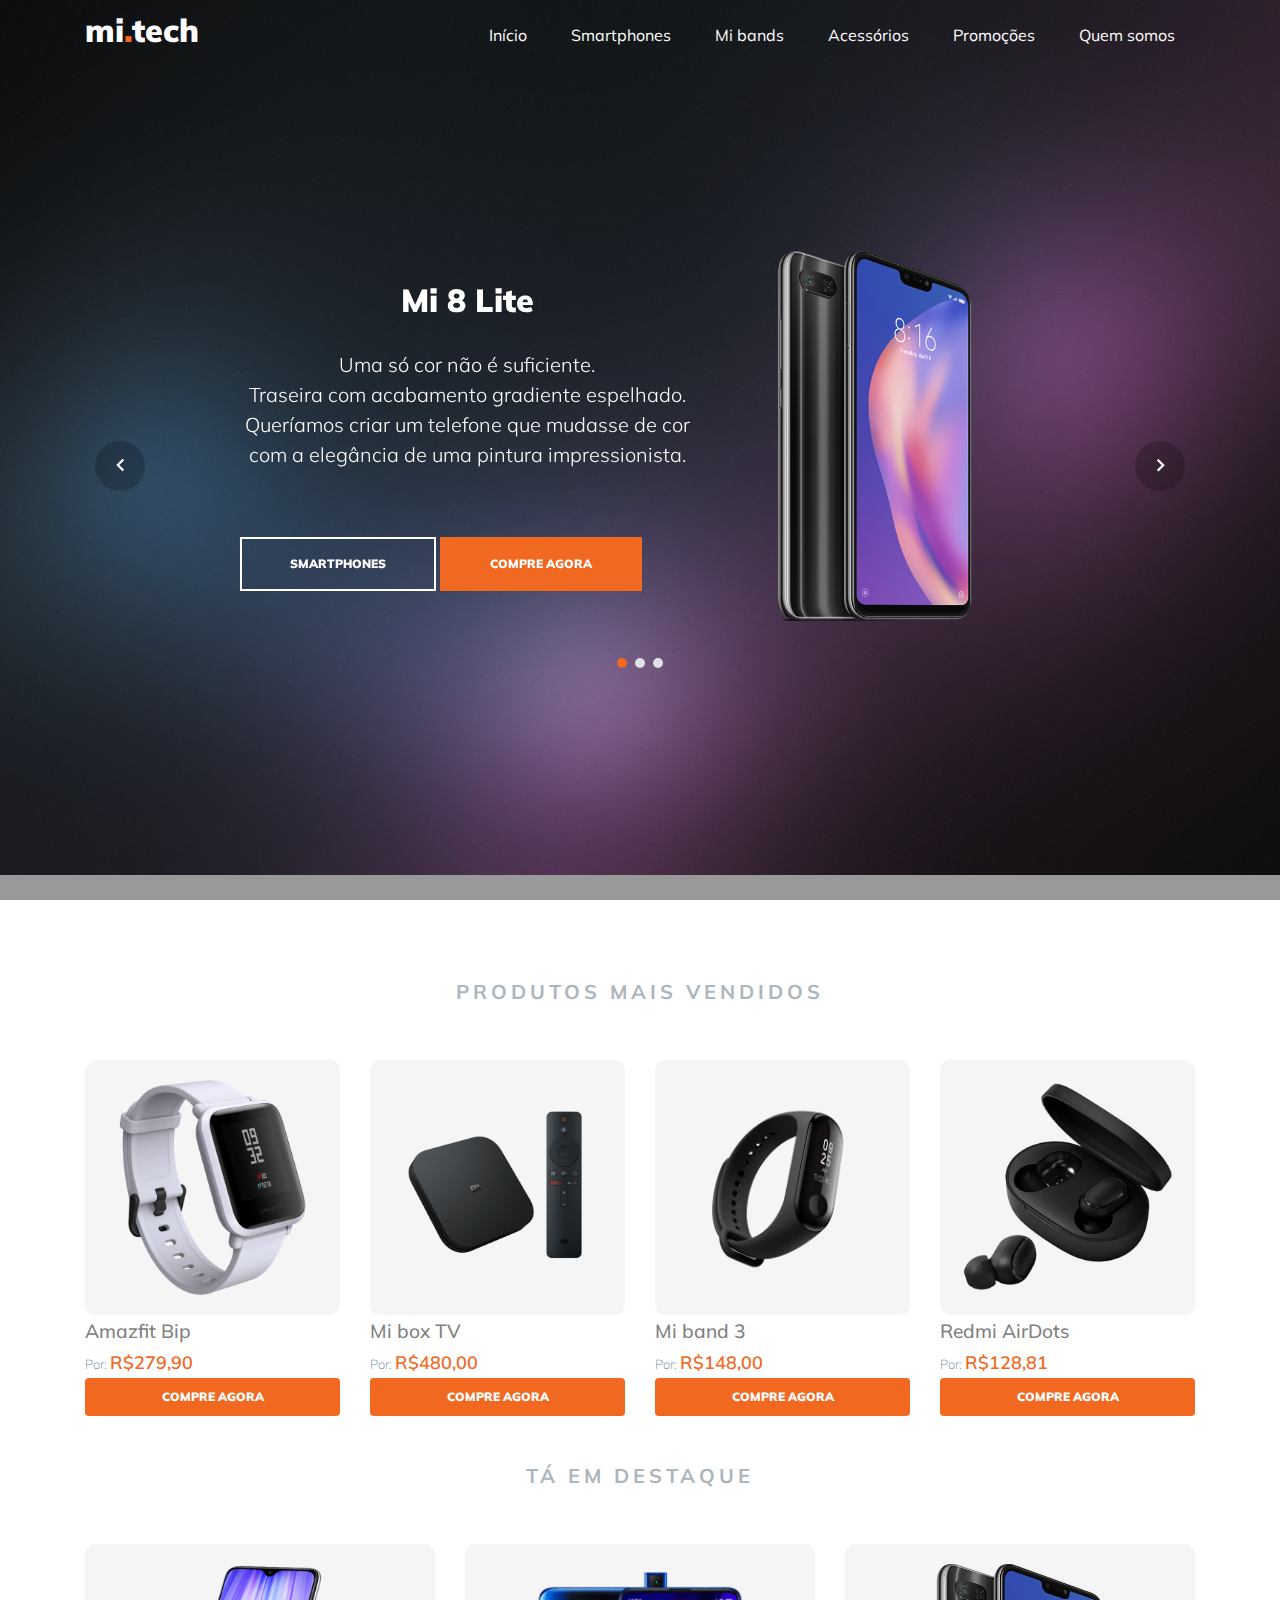
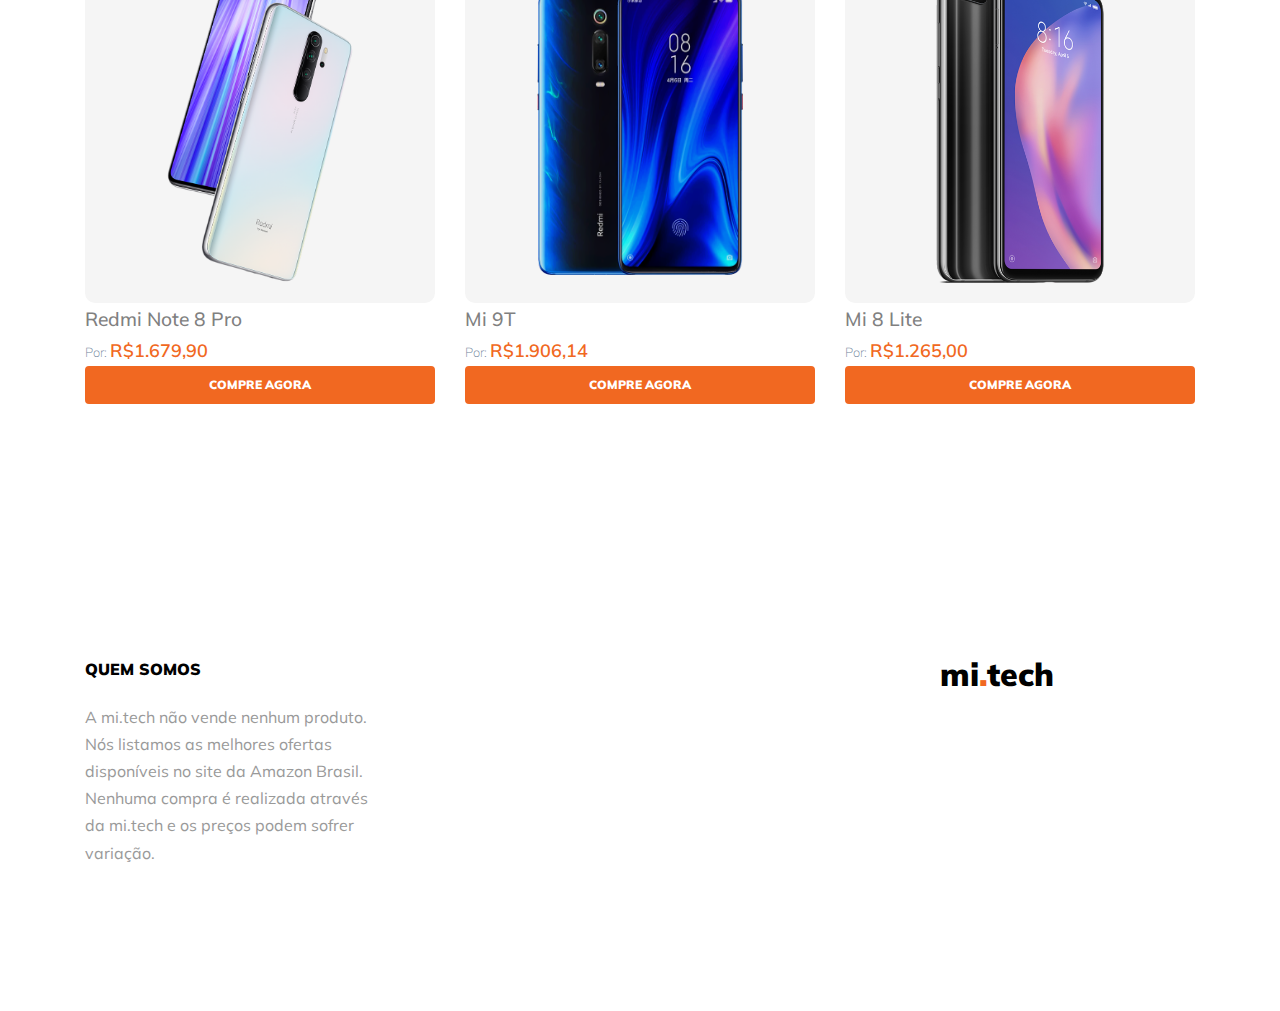
<file: index.html>
<!DOCTYPE html>
<html lang="pt-br">
  <head>
    <meta charset="utf-8">
    <title>mi.tech</title>
    <!-- Global site tag (gtag.js) - Google Analytics -->
    <script async src="https://www.googletagmanager.com/gtag/js?id=UA-34515458-2"></script>
    <script>
      window.dataLayer = window.dataLayer || [];
        function gtag(){dataLayer.push(arguments);}
      gtag('js', new Date());
      gtag('config', 'UA-34515458-2');

      // Hotjar Tracking Code for lojami.tech
      (function(h,o,t,j,a,r){
          h.hj=h.hj||function(){(h.hj.q=h.hj.q||[]).push(arguments)};
          h._hjSettings={hjid:1742899,hjsv:6};
          a=o.getElementsByTagName('head')[0];
          r=o.createElement('script');r.async=1;
          r.src=t+h._hjSettings.hjid+j+h._hjSettings.hjsv;
          a.appendChild(r);
      })(window,document,'https://static.hotjar.com/c/hotjar-','.js?sv=');
    </script>

    <link rel="apple-touch-icon" sizes="180x180" href="/apple-touch-icon.png?v=2">
    <link rel="icon" type="image/png" sizes="32x32" href="/favicon-32x32.png?v=2">
    <link rel="icon" type="image/png" sizes="16x16" href="/favicon-16x16.png?v=2">
    <link rel="manifest" href="/site.webmanifest">

    <meta name="viewport" content="width=device-width, initial-scale=1, shrink-to-fit=no">
    
    
    <link href="https://fonts.googleapis.com/css?family=Muli:300,400,700,900" rel="stylesheet">
    <link rel="stylesheet" href="fonts/icomoon/style.css">

    <link rel="stylesheet" href="css/bootstrap.min.css">
    <link rel="stylesheet" href="css/jquery-ui.css">
    <link rel="stylesheet" href="css/owl.carousel.min.css">
    <link rel="stylesheet" href="css/owl.theme.default.min.css">
    <link rel="stylesheet" href="css/owl.theme.default.min.css">

    <link rel="stylesheet" href="css/jquery.fancybox.min.css">

    <link rel="stylesheet" href="css/bootstrap-datepicker.css">

    <link rel="stylesheet" href="fonts/flaticon/font/flaticon.css">

    <link rel="stylesheet" href="css/aos.css">

    <link rel="stylesheet" href="css/style.css">

    
    
  </head>
  <body data-spy="scroll" data-target=".site-navbar-target" data-offset="300">
  
  <div class="site-wrap">

    <div class="site-mobile-menu site-navbar-target">
      <div class="site-mobile-menu-header">
        <div class="site-mobile-menu-close mt-3">
          <span class="icon-close2 js-menu-toggle"></span>
        </div>
      </div>
      <div class="site-mobile-menu-body"></div>
    </div>

    <div class="site-blocks-cover overlay" style="background-image: url(images/hero_2.jpg);" data-aos="fade" data-stellar-background-ratio="0.5">
      <header class="site-navbar py-3 bg-white js-sticky-header site-navbar-target">

        <div class="container">
          <div class="row align-items-center">
            
            <div class="col-6 col-xl-2">
              <h1 class="mb-0 site-logo"><a href="index.html" class="text-black mb-0">mi<span class="text-primary">.</span>tech </a></h1>
            </div>
            <div class="col-12 col-md-10 d-none d-xl-block">
              <nav class="site-navigation position-relative text-right">
  
                <ul class="site-menu main-menu js-clone-nav mr-auto d-none d-lg-block">
                  <li><a href="index.html" class="nav-link">Início</a></li>
                  <li><a href="https://amzn.to/33hhfTI" target="_blank" class="nav-link">Smartphones</a></li>
                  <li><a href="https://amzn.to/2WfwpY1" target="_blank" class="nav-link">Mi bands</a></li>
                  <li><a href="https://amzn.to/2Wf1uv5" target="_blank" class="nav-link">Acessórios</a></li>
                  <li><a href="https://amzn.to/3aYBV5I" target="_blank" class="nav-link">Promoções</a></li>
                  <li><a href="#quem-somos" class="nav-link">Quem somos</a></li>
                </ul>
              </nav>
            </div> 
  
            <div class="col-6 d-inline-block d-xl-none ml-md-0 py-3" style="position: relative; top: 3px;"><a href="#" class="site-menu-toggle js-menu-toggle text-black float-right"><span class="icon-menu h3"></span></a></div>
  
          </div>
        </div>        
      </header>

      <div class="content-slider-base container">
        <div class="row align-items-center justify-content-center">

          <!-- inicio banner topo -->
          <div class="col-md-12" data-aos="fade-up" data-aos-delay="400">
            <!-- inicio slider topo -->
            <div id="slider_content" class="slide-one-item home-slider owl-carousel">


            </div>
          <!-- fim slider topo -->
          </div>
        <!-- fim banner topo -->
        </div>
      </div>  
    </div>

    <div class="site-section" id="products-section">
      <div class="container">

        <div class="row mb-5 justify-content-center">
          <div class="col-md-6 text-center">            

            <h3 class="section-sub-title_g">Produtos mais vendidos</h3>
            
          </div>
        </div>

        <div id="mais_vendidos" class="row">
        </div>

        <div class="row mb-5 justify-content-center">
          <div class="col-md-6 text-center">            

            <h3 class="section-sub-title_g">Tá em destaque</h3>
            
          </div>
        </div>

        <div id="destaque" class="row">
        </div>
    </div>
    
  <!--
    <div class="site-blocks-cover inner-page-cover overlay get-notification"  style="background-image: url(images/hero_2.jpg); background-attachment: fixed;" data-aos="fade">
      <div class="container">

        <div class="row align-items-center justify-content-center">
          <form class="col-md-7" method="post">
            <h2>Não encontrou o que procurava?</h2>
            <p>A gente te avisa quando encontrar.</p>
            <div class="d-flex mb-4">
              <input type="text" class="form-control rounded-0" placeholder="Informe seu e-mail">
              <input type="submit" class="btn btn-white btn-outline-white rounded-0" value="Criar Alerta">
            </div>
            
          </form>
        </div>

      </div>
    </div>
 -->

  </div>
  
    <footer class="site-footer bg-white">
      <div class="container">
        <div class="row">
          <div class="col-md-8">
            <div class="row">
              <div class="col-md-5">
                <h2 id="quem-somos" class="footer-heading mb-4">Quem somos</h2>
                <p style="color: #999999;">A mi.tech não vende nenhum produto. Nós listamos as melhores ofertas disponíveis no site da Amazon Brasil. Nenhuma compra é realizada através da mi.tech e os preços podem sofrer variação.</p>
              </div>
            </div>
          </div>
          <div class="col-md-3 ml-auto">
            <h1 class="mb-0 site-logo"><a href="index.html" style="color: black;" class="mb-0">mi<span class="text-primary">.</span>tech </a></h1>
          </div>
        </div>
        <div class="row pt-5 mt-5 text-center" style="display: none;">
          <div class="col-md-12">
            <div class="border-top pt-5">
            <p>
        <!-- Link back to Colorlib can't be removed. Template is licensed under CC BY 3.0. -->
        Copyright &copy;<script>document.write(new Date().getFullYear());</script> All rights reserved | This template is made with <i class="icon-heart" aria-hidden="true"></i> by <a href="https://colorlib.com" target="_blank" >Colorlib</a>
        <!-- Link back to Colorlib can't be removed. Template is licensed under CC BY 3.0. -->
      </p>
            </div>
          </div>
          
        </div>
      </div>
    </footer>

  </div> <!-- .site-wrap -->

  <script src="js/jquery-3.3.1.min.js"></script>
  <script src="js/jquery-migrate-3.0.1.min.js"></script>
  <script src="js/jquery-ui.js"></script>
  <script src="js/bootstrap.min.js"></script>
  <script src="js/owl.carousel.min.js"></script>
  <script src="js/jquery.stellar.min.js"></script>
  <script src="js/jquery.countdown.min.js"></script>
  <script src="js/bootstrap-datepicker.min.js"></script>
  <script src="js/jquery.easing.1.3.js"></script>
  <script src="js/aos.js"></script>
  <script src="js/jquery.fancybox.min.js"></script>
  <script src="js/jquery.sticky.js"></script>

  
  <script src="js/main.js"></script>
  <script src="js/produtos.js"></script>
    
  </body>
</html>
</file>
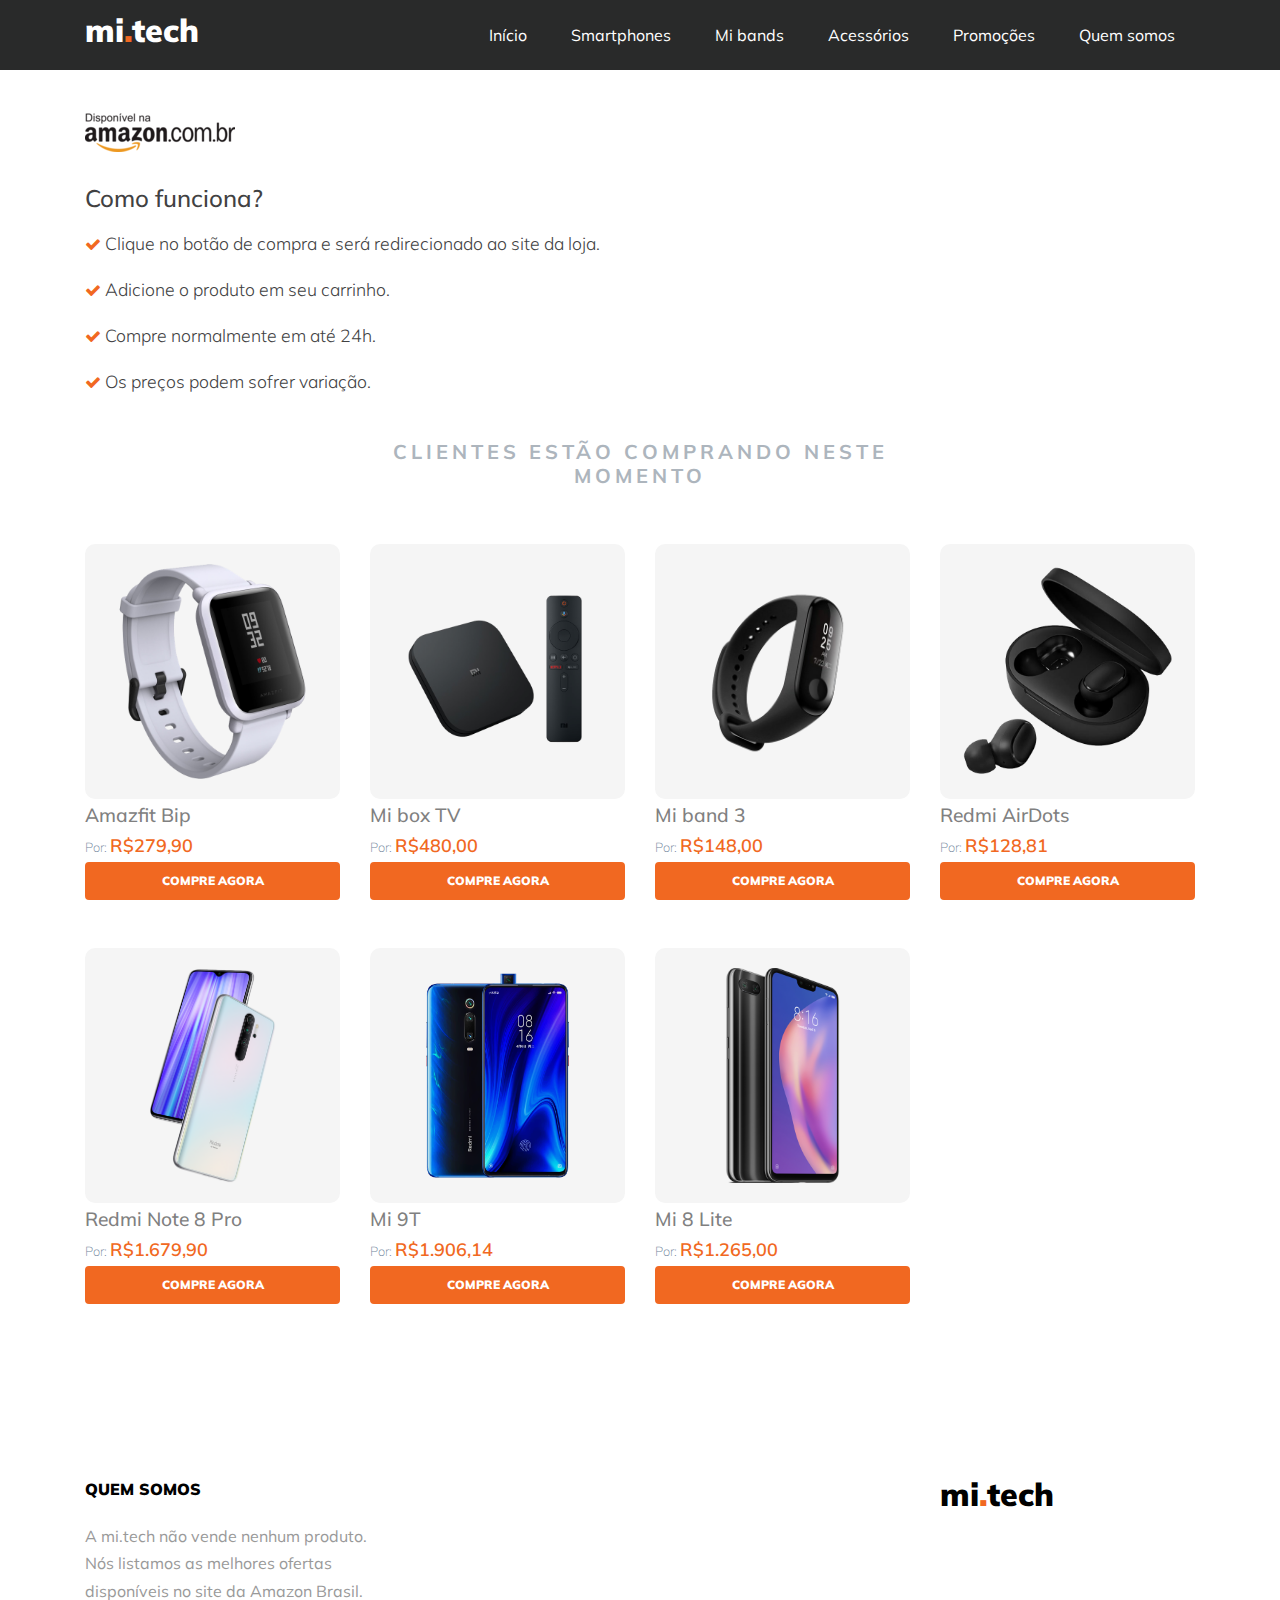
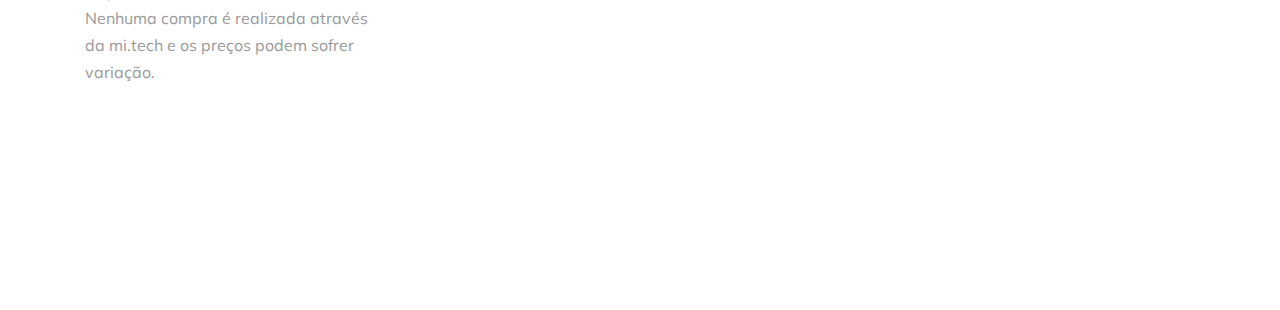
<file: produto.html>
<!DOCTYPE html>
<html lang="pt-br">
  <head>
    <meta charset="utf-8">
    <title>mi.tech</title>
    <!-- Global site tag (gtag.js) - Google Analytics -->
    <script async src="https://www.googletagmanager.com/gtag/js?id=UA-34515458-2"></script>
    <script>
      window.dataLayer = window.dataLayer || [];
        function gtag(){dataLayer.push(arguments);}
      gtag('js', new Date());
      gtag('config', 'UA-34515458-2');

      // Hotjar Tracking Code for lojami.tech
      (function(h,o,t,j,a,r){
          h.hj=h.hj||function(){(h.hj.q=h.hj.q||[]).push(arguments)};
          h._hjSettings={hjid:1742899,hjsv:6};
          a=o.getElementsByTagName('head')[0];
          r=o.createElement('script');r.async=1;
          r.src=t+h._hjSettings.hjid+j+h._hjSettings.hjsv;
          a.appendChild(r);
      })(window,document,'https://static.hotjar.com/c/hotjar-','.js?sv=');
    </script>

    <link rel="apple-touch-icon" sizes="180x180" href="/apple-touch-icon.png?v=2">
    <link rel="icon" type="image/png" sizes="32x32" href="/favicon-32x32.png?v=2">
    <link rel="icon" type="image/png" sizes="16x16" href="/favicon-16x16.png?v=2">
    <link rel="manifest" href="/site.webmanifest">

    <meta name="viewport" content="width=device-width, initial-scale=1, shrink-to-fit=no">
    
    
    <link href="https://fonts.googleapis.com/css?family=Muli:300,400,700,900" rel="stylesheet">
    <link rel="stylesheet" href="fonts/icomoon/style.css">

    <link rel="stylesheet" href="css/bootstrap.min.css">
    <link rel="stylesheet" href="css/jquery-ui.css">
    <link rel="stylesheet" href="css/owl.carousel.min.css">
    <link rel="stylesheet" href="css/owl.theme.default.min.css">
    <link rel="stylesheet" href="css/owl.theme.default.min.css">

    <link rel="stylesheet" href="css/jquery.fancybox.min.css">

    <link rel="stylesheet" href="css/bootstrap-datepicker.css">

    <link rel="stylesheet" href="fonts/flaticon/font/flaticon.css">

    <link rel="stylesheet" href="css/aos.css">

    <link rel="stylesheet" href="css/style.css">

    <!-- Font Awesome Icon Library -->
    <link rel="stylesheet" href="https://cdnjs.cloudflare.com/ajax/libs/font-awesome/4.7.0/css/font-awesome.min.css">
    <style>
      .btn.btn-pumpkin:hover {
        color:#f16821;
      }

      .align-bottom {
        bottom: 0;
      }

      .lead {
        font-size: 1.1rem;
        margin-top: 1rem;
      }

      .owl-carousel .owl-item img {
        height: 300px;
      }
    </style>
  </head>
  <body data-spy="scroll" data-target=".site-navbar-target" data-offset="300">
  
  <div class="site-wrap">

    <div class="site-mobile-menu site-navbar-target">
      <div class="site-mobile-menu-header">
        <div class="site-mobile-menu-close mt-3">
          <span class="icon-close2 js-menu-toggle"></span>
        </div>
      </div>
      <div class="site-mobile-menu-body"></div>
    </div>

    <header style="background-color: #292a2a !important; " class="site-navbar py-3 bg-white js-sticky-header site-navbar-target">

      <div class="container">
        <div class="row align-items-center">
          
          <div class="col-6 col-xl-2">
            <h1 class="mb-0 site-logo"><a href="index.html" class="text-black mb-0">mi<span class="text-primary">.</span>tech </a></h1>
          </div>
          <div class="col-12 col-md-10 d-none d-xl-block">
            <nav class="site-navigation position-relative text-right">

              <ul class="site-menu main-menu js-clone-nav mr-auto d-none d-lg-block">
                <li><a href="#home-section" class="nav-link">Início</a></li>
                <li><a href="https://amzn.to/33hhfTI" target="_blank" class="nav-link">Smartphones</a></li>
                <li><a href="https://amzn.to/2WfwpY1" target="_blank" class="nav-link">Mi bands</a></li>
                <li><a href="https://amzn.to/2Wf1uv5" target="_blank" class="nav-link">Acessórios</a></li>
                <li><a href="https://amzn.to/3aYBV5I" target="_blank" class="nav-link">Promoções</a></li>
                <li><a href="#quem-somos" class="nav-link">Quem somos</a></li>
              </ul>
            </nav>
          </div> 

          <div class="col-6 d-inline-block d-xl-none ml-md-0 py-3" style="position: relative; top: 3px;"><a href="#" class="site-menu-toggle js-menu-toggle text-black float-right"><span class="icon-menu h3"></span></a></div>

        </div>
      </div>        
    </header>

  </div> 

    <div class="site-section" id="products-section">
      <div class="container">

        <!-- inicio seçao produto -->
        <div id="product_content" class="slide-one-item home-slider owl-carousel">


          
        </div>
      <!-- fim seção produto -->

      <img class="amz_logo" src="images/amazonlogo.png"/>
      <h4 style="color:#414142; margin-top: 2rem;">Como funciona?</h4>
      <p style="color: #414142;" class="lead"><span style="color: #f16821; font-size: medium;" class="fa fa-check"></span> Clique no botão de compra e será redirecionado ao site da loja.</p>
      <p style="color: #414142;" class="lead"><span style="color: #f16821; font-size: medium;" class="fa fa-check"></span> Adicione o produto em seu carrinho.</p>
      <p style="color: #414142;" class="lead"><span style="color: #f16821; font-size: medium;" class="fa fa-check"></span> Compre normalmente em até 24h.</p>
      <p style="color: #414142;" class="lead"><span style="color: #f16821; font-size: medium;" class="fa fa-check"></span> Os preços podem sofrer variação.</p>

      <br>
      <div class="row mb-5 justify-content-center">
        <div class="col-md-6 text-center">
          <h3 class="section-sub-title_g">Clientes estão comprando neste momento</h3>
        </div>
      </div>

      <div id="mais_vendidos" class="row">
      </div>

      </div>

    <footer class="site-footer bg-white">
      <div class="container">
        <div class="row">
          <div class="col-md-8">
            <div class="row">
              <div class="col-md-5">
                <h2 id="quem-somos" class="footer-heading mb-4">Quem somos</h2>
                <p style="color: #999999;">A mi.tech não vende nenhum produto. Nós listamos as melhores ofertas disponíveis no site da Amazon Brasil. Nenhuma compra é realizada através da mi.tech e os preços podem sofrer variação.</p>
              </div>
            </div>
          </div>
          <div class="col-md-3 ml-auto">
            <h1 class="mb-0 site-logo"><a href="index.html" style="color: black;" class="mb-0">mi<span class="text-primary">.</span>tech </a></h1>
          </div>
        </div>
        <div class="row pt-5 mt-5 text-center" style="display: none;">
          <div class="col-md-12">
            <div class="border-top pt-5">
            <p>
        <!-- Link back to Colorlib can't be removed. Template is licensed under CC BY 3.0. -->
        Copyright &copy;<script>document.write(new Date().getFullYear());</script> All rights reserved | This template is made with <i class="icon-heart" aria-hidden="true"></i> by <a href="https://colorlib.com" target="_blank" >Colorlib</a>
        <!-- Link back to Colorlib can't be removed. Template is licensed under CC BY 3.0. -->
      </p>
            </div>
          </div>
          
        </div>
      </div>
    </footer>

  </div> <!-- .site-wrap -->

  <script src="js/jquery-3.3.1.min.js"></script>
  <script src="js/jquery-migrate-3.0.1.min.js"></script>
  <script src="js/jquery-ui.js"></script>
  <script src="js/popper.min.js"></script>
  <script src="js/bootstrap.min.js"></script>
  <script src="js/owl.carousel.min.js"></script>
  <script src="js/jquery.stellar.min.js"></script>
  <script src="js/jquery.countdown.min.js"></script>
  <script src="js/bootstrap-datepicker.min.js"></script>
  <script src="js/jquery.easing.1.3.js"></script>
  <script src="js/aos.js"></script>
  <script src="js/jquery.fancybox.min.js"></script>
  <script src="js/jquery.sticky.js"></script>

  
  <script src="js/main.js"></script>
  <script src="js/produtos.js"></script>
    
  </body>
</html>
</file>
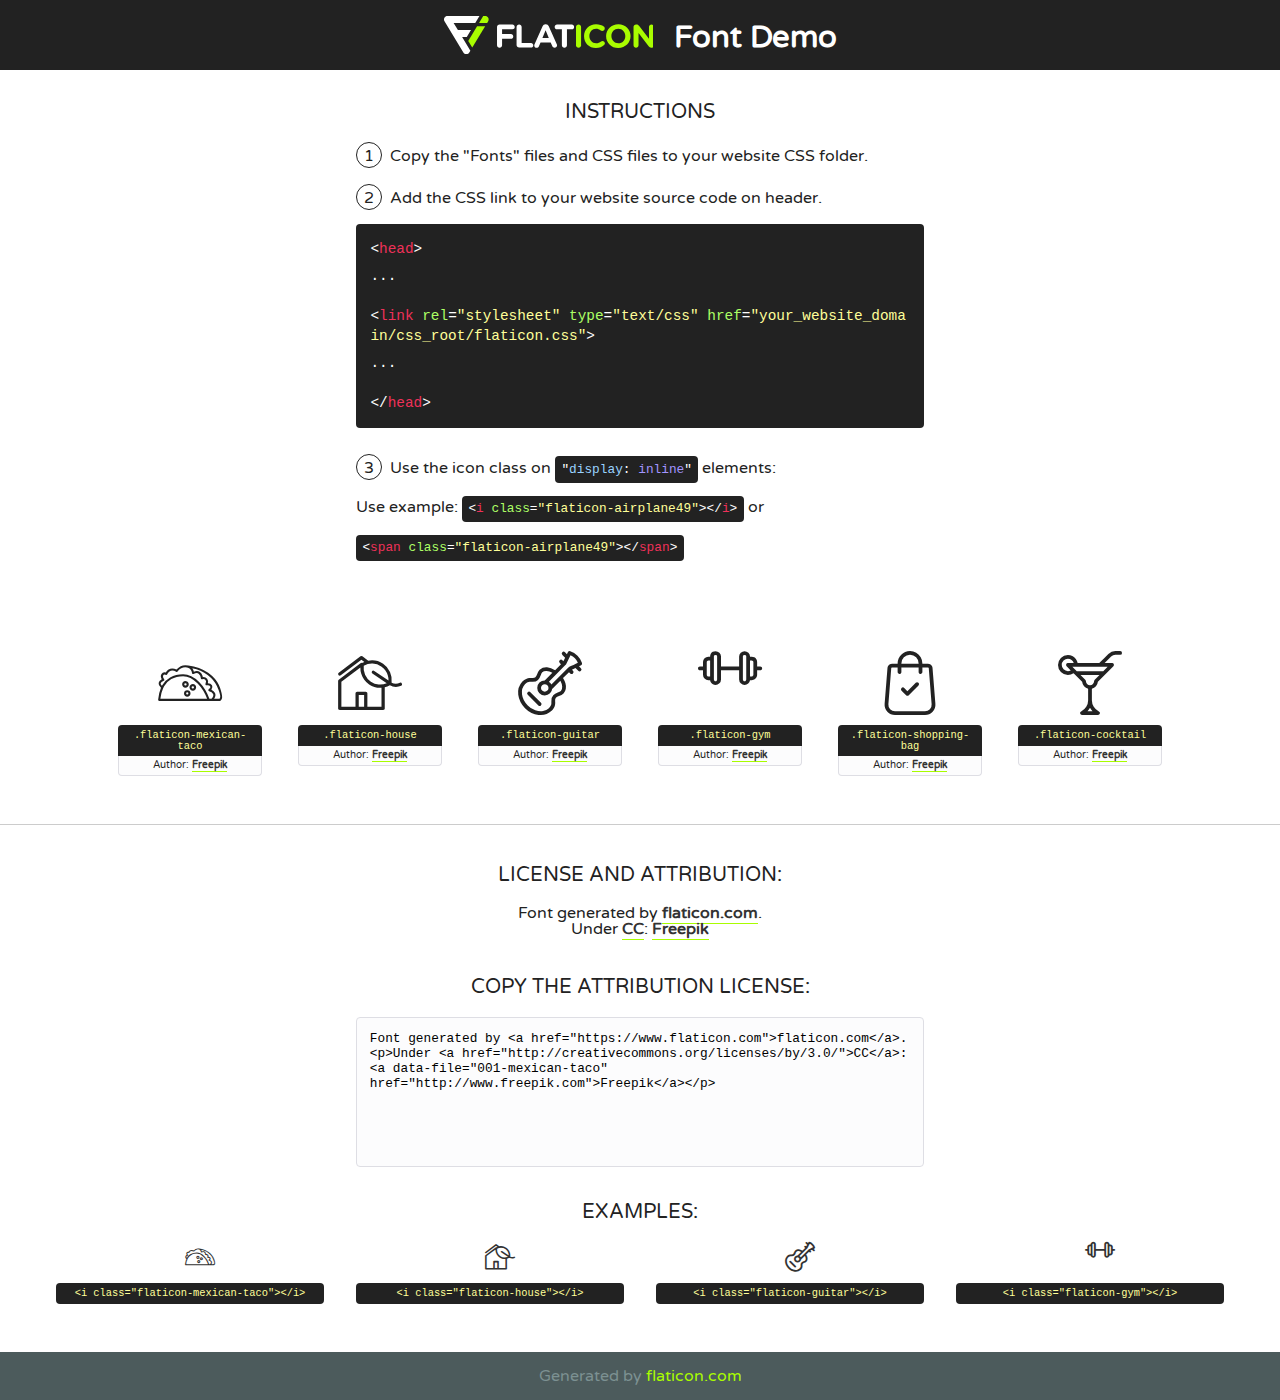
<file: fonts/flaticon/font/flaticon.html>
<!DOCTYPE html>
<!--
  Flaticon icon font: Flaticon
  Creation date: 11/02/2019 11:47
-->
<html>
<!DOCTYPE html>
<html>

<head>
    <title>Flaticon WebFont</title>
    <link href="http://fonts.googleapis.com/css?family=Varela+Round" rel="stylesheet" type="text/css" />
    <link rel="stylesheet" type="text/css" href="flaticon.css">
    <meta charset="UTF-8">
    <style>
    html, body, div, span, applet, object, iframe,
    h1, h2, h3, h4, h5, h6, p, blockquote, pre,
    a, abbr, acronym, address, big, cite, code,
    del, dfn, em, img, ins, kbd, q, s, samp,
    small, strike, strong, sub, sup, tt, var,
    b, u, i, center,
    dl, dt, dd, ol, ul, li,
    fieldset, form, label, legend,
    table, caption, tbody, tfoot, thead, tr, th, td,
    article, aside, canvas, details, embed, 
    figure, figcaption, footer, header, hgroup, 
    menu, nav, output, ruby, section, summary,
    time, mark, audio, video {
        margin: 0;
        padding: 0;
        border: 0;
        font-size: 100%;
        font: inherit;
        vertical-align: baseline;
    }
    /* HTML5 display-role reset for older browsers */
    article, aside, details, figcaption, figure, 
    footer, header, hgroup, menu, nav, section {
        display: block;
    }
    body {
        line-height: 1;
    }
    ol, ul {
        list-style: none;
    }
    blockquote, q {
        quotes: none;
    }
    blockquote:before, blockquote:after,
    q:before, q:after {
        content: '';
        content: none;
    }
    table {
        border-collapse: collapse;
        border-spacing: 0;
    }
    body {
        font-family: 'Varela Round', Helvetica, Arial, sans-serif;
        font-size: 16px;
        color: #222;
    }
    a {
        color: #333;
        border-bottom: 1px solid #a9fd00;
        font-weight: bold;
        text-decoration: none;
    }
    * {
        -moz-box-sizing: border-box;
        -webkit-box-sizing: border-box;
        box-sizing: border-box;
        margin: 0;
        padding: 0;
    }
    [class^="flaticon-"]:before, [class*=" flaticon-"]:before, [class^="flaticon-"]:after, [class*=" flaticon-"]:after {
        font-family: Flaticon;
        font-size: 30px;
        font-style: normal;
        margin-left: 20px;
        color: #333;
    }
    .wrapper {
        max-width: 600px;
        margin: auto;
        padding: 0 1em;
    }
    .title {
        font-size: 1.25em;
        text-align: center;
        margin-bottom: 1em;
        text-transform: uppercase;
    }
    header {
        text-align: center;
        background-color: #222;
        color: #fff;
        padding: 1em;
    }
    header .logo {
        width: 210px;
        height: 38px;
        display: inline-block;
        vertical-align: middle;
        margin-right: 1em;
        border: none;
    }
    header strong {
        font-size: 1.95em;
        font-weight: bold;
        vertical-align: middle;
        margin-top: 5px;
        display: inline-block;
    }
    .demo {
        margin: 2em auto;
        line-height: 1.25em;
    }
    .demo ul li {
        margin-bottom: 1em;
    }
    .demo ul li .num {
        color: #222;
        border-radius: 20px;
        display: inline-block;
        width: 26px;
        padding: 3px;
        height: 26px;
        text-align: center;
        margin-right: 0.5em;
        border: 1px solid #222;
    }
    .demo ul li code {
        background-color: #222;
        border-radius: 4px;
        padding: 0.25em 0.5em;
        display: inline-block;
        color: #fff;
        font-family: Consolas,Monaco,Lucida Console,Liberation Mono,DejaVu Sans Mono,Bitstream Vera Sans Mono,Courier New, monospace;
        font-weight: lighter;
        margin-top: 1em;
        font-size: 0.8em;
        word-break: break-all;
    }
    .demo ul li code.big {
        padding: 1em;
        font-size: 0.9em;
    }
    .demo ul li code .red {
        color: #EF3159;
    }
    .demo ul li code .green {
        color: #ACFF65;
    }
    .demo ul li code .yellow {
        color: #FFFF99;
    }
    .demo ul li code .blue {
        color: #99D3FF;
    }
    .demo ul li code .purple {
        color: #A295FF;
    }
    .demo ul li code .dots {
        margin-top: 0.5em;
        display: block;
    }
    #glyphs {
        border-bottom: 1px solid #ccc;
        padding: 2em 0;
        text-align: center;
    }
    .glyph {
        display: inline-block;
        width: 9em;
        margin: 1em;
        text-align: center;
        vertical-align: top;
        background: #FFF;
    }
    .glyph .glyph-icon {
        padding: 10px;
        display: block;
        font-family:"Flaticon";
        font-size: 64px;
        line-height: 1;
    }
    .glyph .glyph-icon:before {
        font-size: 64px;
        color: #222;
        margin-left: 0;
    }
    .class-name {
        font-size: 0.65em;
        background-color: #222;
        color: #fff;
        border-radius: 4px 4px 0 0;
        padding: 0.5em;
        color: #FFFF99;
        font-family: Consolas,Monaco,Lucida Console,Liberation Mono,DejaVu Sans Mono,Bitstream Vera Sans Mono,Courier New, monospace;
    }
    .author-name {
        font-size: 0.6em;
        background-color: #fcfcfd;
        border: 1px solid #DEDEE4;
        border-top: 0;
        border-radius: 0 0 4px 4px;
        padding: 0.5em;
    }
    .class-name:last-child {
        font-size: 10px;
        color:#888;
    }
    .class-name:last-child a {
        font-size: 10px;
        color:#555;
    }
    .class-name:last-child a:hover {
        color:#a9fd00;
    }
    .glyph > input {
        display: block;
        width: 100px;
        margin: 5px auto;
        text-align: center;
        font-size: 12px;
        cursor: text;
    }
    .glyph > input.icon-input {
        font-family:"Flaticon";
        font-size: 16px;
        margin-bottom: 10px;
    }
    .attribution .title {
        margin-top: 2em;
    }
    .attribution textarea {
        background-color: #fcfcfd;
        padding: 1em;
        border: none;
        box-shadow: none;
        border: 1px solid #DEDEE4;
        border-radius: 4px;
        resize: none;
        width: 100%;
        height: 150px;
        font-size: 0.8em;
        font-family: Consolas,Monaco,Lucida Console,Liberation Mono,DejaVu Sans Mono,Bitstream Vera Sans Mono,Courier New, monospace;
        -webkit-appearance: none;
    }
    .iconsuse {
        margin: 2em auto;
        text-align: center;
        max-width: 1200px;
    }
    .iconsuse:after {
        content: '';
        display: table;
        clear: both;
    }
    .iconsuse .image {
        float: left;
        width: 25%;
        padding: 0 1em;
    }
    .iconsuse .image p {
        margin-bottom: 1em;
    }
    .iconsuse .image span {
        display: block;
        font-size: 0.65em;
        background-color: #222;
        color: #fff;
        border-radius: 4px;
        padding: 0.5em;
        color: #FFFF99;
        margin-top: 1em;
        font-family: Consolas,Monaco,Lucida Console,Liberation Mono,DejaVu Sans Mono,Bitstream Vera Sans Mono,Courier New, monospace;
    }
    #footer {
        text-align: center;
        background-color: #4C5B5C;
        color: #7c9192;
        padding: 1em;
    }
    #footer a {
        border: none;
        color: #a9fd00;
        font-weight: normal;
    }
    @media (max-width: 960px) {
        .iconsuse .image {
            width: 50%;
        }
    }
    @media (max-width: 560px) {
        .iconsuse .image {
            width: 100%;
        }
    }
    </style>
</head>

<body class="characters-off">

    <header>
        <a href="https://www.flaticon.com" target="_blank" class="logo">
            <svg version="1.1" xmlns="http://www.w3.org/2000/svg" xmlns:xlink="http://www.w3.org/1999/xlink" xmlns:a="http://ns.adobe.com/AdobeSVGViewerExtensions/3.0/" viewBox="0 0 560.875 102.036" enable-background="new 0 0 560.875 102.036" xml:space="preserve">
                <defs>
                </defs>
                <g>
                    <g class="letters">
                        <path fill="#ffffff" d="M141.596,29.675c0-3.777,2.985-6.767,6.764-6.767h34.438c3.426,0,6.15,2.728,6.15,6.15
                        c0,3.43-2.724,6.149-6.15,6.149h-27.674v13.091h23.719c3.429,0,6.151,2.724,6.151,6.15c0,3.43-2.723,6.149-6.151,6.149h-23.719
                        v17.574c0,3.773-2.986,6.761-6.764,6.761c-3.779,0-6.764-2.989-6.764-6.761V29.675z"></path>
                        <path fill="#ffffff" d="M193.844,29.149c0-3.781,2.985-6.767,6.764-6.767c3.776,0,6.763,2.985,6.763,6.767v42.957h25.039
                        c3.426,0,6.149,2.726,6.149,6.153c0,3.425-2.723,6.15-6.149,6.15h-31.802c-3.779,0-6.764-2.986-6.764-6.768V29.149z"></path>
                        <path fill="#ffffff" d="M241.891,75.71l21.438-48.407c1.492-3.341,4.215-5.357,7.906-5.357h0.792
                        c3.686,0,6.323,2.017,7.815,5.357l21.439,48.407c0.436,0.967,0.701,1.845,0.701,2.723c0,3.602-2.809,6.501-6.414,6.501
                        c-3.161,0-5.269-1.845-6.499-4.655l-4.132-9.661h-27.059l-4.301,10.102c-1.144,2.631-3.426,4.214-6.237,4.214
                        c-3.517,0-6.24-2.81-6.24-6.325C241.1,77.64,241.451,76.677,241.891,75.71z M279.932,58.666l-8.521-20.297l-8.526,20.297H279.932
                        z"></path>
                        <path fill="#ffffff" d="M314.864,35.387H301.86c-3.429,0-6.239-2.813-6.239-6.238c0-3.429,2.811-6.24,6.239-6.24h39.533
                        c3.426,0,6.237,2.811,6.237,6.24c0,3.425-2.811,6.238-6.237,6.238h-13.001v42.785c0,3.773-2.99,6.761-6.764,6.761
                        c-3.779,0-6.764-2.989-6.764-6.761V35.387z"></path>
                        <path fill="#A9FD00" d="M352.615,29.149c0-3.781,2.985-6.767,6.767-6.767c3.774,0,6.761,2.985,6.761,6.767v49.024
                        c0,3.773-2.987,6.761-6.761,6.761c-3.781,0-6.767-2.989-6.767-6.761V29.149z"></path>
                        <path fill="#A9FD00" d="M374.132,53.836v-0.179c0-17.481,13.178-31.801,32.065-31.801c9.22,0,15.459,2.458,20.557,6.238
                        c1.402,1.054,2.637,2.985,2.637,5.357c0,3.692-2.985,6.59-6.681,6.59c-1.845,0-3.071-0.702-4.044-1.319
                        c-3.776-2.813-7.729-4.393-12.562-4.393c-10.364,0-17.831,8.611-17.831,19.154v0.173c0,10.542,7.291,19.329,17.831,19.329
                        c5.715,0,9.492-1.756,13.359-4.834c1.049-0.874,2.458-1.491,4.039-1.491c3.429,0,6.325,2.813,6.325,6.236
                        c0,2.106-1.056,3.78-2.282,4.834c-5.539,4.834-12.036,7.733-21.878,7.733C387.572,85.464,374.132,71.493,374.132,53.836z"></path>
                        <path fill="#A9FD00" d="M433.009,53.836v-0.179c0-17.481,13.79-31.801,32.766-31.801c18.981,0,32.592,14.143,32.592,31.628v0.173
                        c0,17.483-13.785,31.807-32.769,31.807C446.625,85.464,433.009,71.32,433.009,53.836z M484.224,53.836v-0.179
                        c0-10.539-7.725-19.326-18.626-19.326c-10.893,0-18.449,8.611-18.449,19.154v0.173c0,10.542,7.73,19.329,18.626,19.329
                        C476.676,72.986,484.224,64.378,484.224,53.836z"></path>
                        <path fill="#A9FD00" d="M506.233,29.321c0-3.774,2.99-6.763,6.767-6.763h1.401c3.252,0,5.183,1.583,7.029,3.953l26.093,34.265
                        V29.059c0-3.692,2.99-6.677,6.681-6.677c3.683,0,6.671,2.985,6.671,6.677v48.934c0,3.78-2.987,6.765-6.764,6.765h-0.436
                        c-3.257,0-5.188-1.581-7.034-3.953l-27.056-35.492v32.944c0,3.687-2.985,6.676-6.678,6.676c-3.683,0-6.673-2.989-6.673-6.676
                        V29.321z"></path>
                    </g>
                    <g class="insignia">
                        <path fill="#ffffff" d="M48.372,56.137h12.517l11.156-18.537H37.186L25.688,18.539h57.825L94.668,0H9.271
                        C5.925,0,2.842,1.801,1.198,4.716c-1.644,2.907-1.593,6.482,0.134,9.343l50.38,83.501c1.678,2.781,4.689,4.476,7.938,4.476
                        c3.246,0,6.257-1.695,7.935-4.476l2.898-4.804L48.372,56.137z"></path>
                        <g class="i">
                            <path fill="#A9FD00" d="M93.575,18.539h0.031v0.004l21.652,0.004l2.705-4.488c1.727-2.861,1.778-6.436,0.133-9.343
                            C116.454,1.801,113.371,0,110.026,0h-5.294L93.575,18.539z"></path>
                            <polygon fill="#A9FD00" points="88.291,27.356 64.725,66.486 75.519,84.404 109.942,27.356"></polygon>
                        </g>
                    </g>
                </g>
            </svg>
        </a>
        <strong>Font Demo</strong>
    </header>


    <section class="demo wrapper">

        <p class="title">Instructions</p>

        <ul>
            <li>
                <span class="num">1</span>Copy the "Fonts" files and CSS files to your website CSS folder.
            </li>
            <li>
                <span class="num">2</span>Add the CSS link to your website source code on header.
                <code class="big">
                    &lt;<span class="red">head</span>&gt;
                    <br/><span class="dots">...</span>
                    <br/>&lt;<span class="red">link</span> <span class="green">rel</span>=<span class="yellow">"stylesheet"</span> <span class="green">type</span>=<span class="yellow">"text/css"</span> <span class="green">href</span>=<span class="yellow">"your_website_domain/css_root/flaticon.css"</span>&gt;
                    <br/><span class="dots">...</span>
                    <br/>&lt;/<span class="red">head</span>&gt;
                </code>
            </li>

            <li>
                <p>
                    <span class="num">3</span>Use the icon class on <code>"<span class="blue">display</span>:<span class="purple"> inline</span>"</code> elements:
                    <br />
                    Use example: <code>&lt;<span class="red">i</span> <span class="green">class</span>=<span class="yellow">&quot;flaticon-airplane49&quot;</span>&gt;&lt;/<span class="red">i</span>&gt;</code> or <code>&lt;<span class="red">span</span> <span class="green">class</span>=<span class="yellow">&quot;flaticon-airplane49&quot;</span>&gt;&lt;/<span class="red">span</span>&gt;</code>
            </li>
        </ul>

    </section>




   <section id="glyphs">          
    
      
        <div class="glyph"><div class="glyph-icon flaticon-mexican-taco"></div>
            <div class="class-name">.flaticon-mexican-taco</div>
            <div class="author-name">Author: <a data-file="001-mexican-taco" href="http://www.freepik.com">Freepik</a> </div> 
        </div>        
        
        <div class="glyph"><div class="glyph-icon flaticon-house"></div>
            <div class="class-name">.flaticon-house</div>
            <div class="author-name">Author: <a data-file="002-house" href="http://www.freepik.com">Freepik</a> </div> 
        </div>        
        
        <div class="glyph"><div class="glyph-icon flaticon-guitar"></div>
            <div class="class-name">.flaticon-guitar</div>
            <div class="author-name">Author: <a data-file="003-guitar" href="http://www.freepik.com">Freepik</a> </div> 
        </div>        
        
        <div class="glyph"><div class="glyph-icon flaticon-gym"></div>
            <div class="class-name">.flaticon-gym</div>
            <div class="author-name">Author: <a data-file="004-gym" href="http://www.freepik.com">Freepik</a> </div> 
        </div>        
        
        <div class="glyph"><div class="glyph-icon flaticon-shopping-bag"></div>
            <div class="class-name">.flaticon-shopping-bag</div>
            <div class="author-name">Author: <a data-file="005-shopping-bag" href="http://www.freepik.com">Freepik</a> </div> 
        </div>        
        
        <div class="glyph"><div class="glyph-icon flaticon-cocktail"></div>
            <div class="class-name">.flaticon-cocktail</div>
            <div class="author-name">Author: <a data-file="006-cocktail" href="http://www.freepik.com">Freepik</a> </div> 
        </div>        
        

    </section>



    <section class="attribution wrapper"   style="text-align:center;">

      <div class="title">License and attribution:</div><div class="attrDiv">Font generated by <a href="https://www.flaticon.com">flaticon.com</a>. <div><p>Under <a href="http://creativecommons.org/licenses/by/3.0/">CC</a>: <a data-file="001-mexican-taco" href="http://www.freepik.com">Freepik</a></p>  </div>
      </div>
      <div class="title">Copy the Attribution License:</div>

    <textarea onclick="this.focus();this.select();">Font generated by &lt;a href=&quot;https://www.flaticon.com&quot;&gt;flaticon.com&lt;/a&gt;. <p>Under <a href="http://creativecommons.org/licenses/by/3.0/">CC</a>: <a data-file="001-mexican-taco" href="http://www.freepik.com">Freepik</a></p>  
     </textarea>

    </section>

    <section class="iconsuse">

          <div class="title">Examples:</div>            
             
            <div class="image">
                <p>
                    <i class="glyph-icon flaticon-mexican-taco"></i> 
                    <span>&lt;i class=&quot;flaticon-mexican-taco&quot;&gt;&lt;/i&gt;</span>
                </p>
            </div>
            
            <div class="image">
                <p>
                    <i class="glyph-icon flaticon-house"></i> 
                    <span>&lt;i class=&quot;flaticon-house&quot;&gt;&lt;/i&gt;</span>
                </p>
            </div>
            
            <div class="image">
                <p>
                    <i class="glyph-icon flaticon-guitar"></i> 
                    <span>&lt;i class=&quot;flaticon-guitar&quot;&gt;&lt;/i&gt;</span>
                </p>
            </div>
            
            <div class="image">
                <p>
                    <i class="glyph-icon flaticon-gym"></i> 
                    <span>&lt;i class=&quot;flaticon-gym&quot;&gt;&lt;/i&gt;</span>
                </p>
            </div>
                       
        </div>
                            
    </section>

<div id="footer">
    <div>Generated by <a href="https://www.flaticon.com">flaticon.com</a>
    </div>
</div>



</body>
</html>
</file>
<file: fonts/icomoon/style.css>
@font-face {
  font-family: 'icomoon';
  src:  url('fonts/icomoon.eot?10si43');
  src:  url('fonts/icomoon.eot?10si43#iefix') format('embedded-opentype'),
    url('fonts/icomoon.ttf?10si43') format('truetype'),
    url('fonts/icomoon.woff?10si43') format('woff'),
    url('fonts/icomoon.svg?10si43#icomoon') format('svg');
  font-weight: normal;
  font-style: normal;
}

[class^="icon-"], [class*=" icon-"] {
  /* use !important to prevent issues with browser extensions that change fonts */
  font-family: 'icomoon' !important;
  speak: none;
  font-style: normal;
  font-weight: normal;
  font-variant: normal;
  text-transform: none;
  line-height: 1;

  /* Better Font Rendering =========== */
  -webkit-font-smoothing: antialiased;
  -moz-osx-font-smoothing: grayscale;
}

.icon-asterisk:before {
  content: "\f069";
}
.icon-plus:before {
  content: "\f067";
}
.icon-question:before {
  content: "\f128";
}
.icon-minus:before {
  content: "\f068";
}
.icon-glass:before {
  content: "\f000";
}
.icon-music:before {
  content: "\f001";
}
.icon-search:before {
  content: "\f002";
}
.icon-envelope-o:before {
  content: "\f003";
}
.icon-heart:before {
  content: "\f004";
}
.icon-star:before {
  content: "\f005";
}
.icon-star-o:before {
  content: "\f006";
}
.icon-user:before {
  content: "\f007";
}
.icon-film:before {
  content: "\f008";
}
.icon-th-large:before {
  content: "\f009";
}
.icon-th:before {
  content: "\f00a";
}
.icon-th-list:before {
  content: "\f00b";
}
.icon-check:before {
  content: "\f00c";
}
.icon-close:before {
  content: "\f00d";
}
.icon-remove:before {
  content: "\f00d";
}
.icon-times:before {
  content: "\f00d";
}
.icon-search-plus:before {
  content: "\f00e";
}
.icon-search-minus:before {
  content: "\f010";
}
.icon-power-off:before {
  content: "\f011";
}
.icon-signal:before {
  content: "\f012";
}
.icon-cog:before {
  content: "\f013";
}
.icon-gear:before {
  content: "\f013";
}
.icon-trash-o:before {
  content: "\f014";
}
.icon-home:before {
  content: "\f015";
}
.icon-file-o:before {
  content: "\f016";
}
.icon-clock-o:before {
  content: "\f017";
}
.icon-road:before {
  content: "\f018";
}
.icon-download:before {
  content: "\f019";
}
.icon-arrow-circle-o-down:before {
  content: "\f01a";
}
.icon-arrow-circle-o-up:before {
  content: "\f01b";
}
.icon-inbox:before {
  content: "\f01c";
}
.icon-play-circle-o:before {
  content: "\f01d";
}
.icon-repeat:before {
  content: "\f01e";
}
.icon-rotate-right:before {
  content: "\f01e";
}
.icon-refresh:before {
  content: "\f021";
}
.icon-list-alt:before {
  content: "\f022";
}
.icon-lock:before {
  content: "\f023";
}
.icon-flag:before {
  content: "\f024";
}
.icon-headphones:before {
  content: "\f025";
}
.icon-volume-off:before {
  content: "\f026";
}
.icon-volume-down:before {
  content: "\f027";
}
.icon-volume-up:before {
  content: "\f028";
}
.icon-qrcode:before {
  content: "\f029";
}
.icon-barcode:before {
  content: "\f02a";
}
.icon-tag:before {
  content: "\f02b";
}
.icon-tags:before {
  content: "\f02c";
}
.icon-book:before {
  content: "\f02d";
}
.icon-bookmark:before {
  content: "\f02e";
}
.icon-print:before {
  content: "\f02f";
}
.icon-camera:before {
  content: "\f030";
}
.icon-font:before {
  content: "\f031";
}
.icon-bold:before {
  content: "\f032";
}
.icon-italic:before {
  content: "\f033";
}
.icon-text-height:before {
  content: "\f034";
}
.icon-text-width:before {
  content: "\f035";
}
.icon-align-left:before {
  content: "\f036";
}
.icon-align-center:before {
  content: "\f037";
}
.icon-align-right:before {
  content: "\f038";
}
.icon-align-justify:before {
  content: "\f039";
}
.icon-list:before {
  content: "\f03a";
}
.icon-dedent:before {
  content: "\f03b";
}
.icon-outdent:before {
  content: "\f03b";
}
.icon-indent:before {
  content: "\f03c";
}
.icon-video-camera:before {
  content: "\f03d";
}
.icon-image:before {
  content: "\f03e";
}
.icon-photo:before {
  content: "\f03e";
}
.icon-picture-o:before {
  content: "\f03e";
}
.icon-pencil:before {
  content: "\f040";
}
.icon-map-marker:before {
  content: "\f041";
}
.icon-adjust:before {
  content: "\f042";
}
.icon-tint:before {
  content: "\f043";
}
.icon-edit:before {
  content: "\f044";
}
.icon-pencil-square-o:before {
  content: "\f044";
}
.icon-share-square-o:before {
  content: "\f045";
}
.icon-check-square-o:before {
  content: "\f046";
}
.icon-arrows:before {
  content: "\f047";
}
.icon-step-backward:before {
  content: "\f048";
}
.icon-fast-backward:before {
  content: "\f049";
}
.icon-backward:before {
  content: "\f04a";
}
.icon-play:before {
  content: "\f04b";
}
.icon-pause:before {
  content: "\f04c";
}
.icon-stop:before {
  content: "\f04d";
}
.icon-forward:before {
  content: "\f04e";
}
.icon-fast-forward:before {
  content: "\f050";
}
.icon-step-forward:before {
  content: "\f051";
}
.icon-eject:before {
  content: "\f052";
}
.icon-chevron-left:before {
  content: "\f053";
}
.icon-chevron-right:before {
  content: "\f054";
}
.icon-plus-circle:before {
  content: "\f055";
}
.icon-minus-circle:before {
  content: "\f056";
}
.icon-times-circle:before {
  content: "\f057";
}
.icon-check-circle:before {
  content: "\f058";
}
.icon-question-circle:before {
  content: "\f059";
}
.icon-info-circle:before {
  content: "\f05a";
}
.icon-crosshairs:before {
  content: "\f05b";
}
.icon-times-circle-o:before {
  content: "\f05c";
}
.icon-check-circle-o:before {
  content: "\f05d";
}
.icon-ban:before {
  content: "\f05e";
}
.icon-arrow-left:before {
  content: "\f060";
}
.icon-arrow-right:before {
  content: "\f061";
}
.icon-arrow-up:before {
  content: "\f062";
}
.icon-arrow-down:before {
  content: "\f063";
}
.icon-mail-forward:before {
  content: "\f064";
}
.icon-share:before {
  content: "\f064";
}
.icon-expand:before {
  content: "\f065";
}
.icon-compress:before {
  content: "\f066";
}
.icon-exclamation-circle:before {
  content: "\f06a";
}
.icon-gift:before {
  content: "\f06b";
}
.icon-leaf:before {
  content: "\f06c";
}
.icon-fire:before {
  content: "\f06d";
}
.icon-eye:before {
  content: "\f06e";
}
.icon-eye-slash:before {
  content: "\f070";
}
.icon-exclamation-triangle:before {
  content: "\f071";
}
.icon-warning:before {
  content: "\f071";
}
.icon-plane:before {
  content: "\f072";
}
.icon-calendar:before {
  content: "\f073";
}
.icon-random:before {
  content: "\f074";
}
.icon-comment:before {
  content: "\f075";
}
.icon-magnet:before {
  content: "\f076";
}
.icon-chevron-up:before {
  content: "\f077";
}
.icon-chevron-down:before {
  content: "\f078";
}
.icon-retweet:before {
  content: "\f079";
}
.icon-shopping-cart:before {
  content: "\f07a";
}
.icon-folder:before {
  content: "\f07b";
}
.icon-folder-open:before {
  content: "\f07c";
}
.icon-arrows-v:before {
  content: "\f07d";
}
.icon-arrows-h:before {
  content: "\f07e";
}
.icon-bar-chart:before {
  content: "\f080";
}
.icon-bar-chart-o:before {
  content: "\f080";
}
.icon-twitter-square:before {
  content: "\f081";
}
.icon-facebook-square:before {
  content: "\f082";
}
.icon-camera-retro:before {
  content: "\f083";
}
.icon-key:before {
  content: "\f084";
}
.icon-cogs:before {
  content: "\f085";
}
.icon-gears:before {
  content: "\f085";
}
.icon-comments:before {
  content: "\f086";
}
.icon-thumbs-o-up:before {
  content: "\f087";
}
.icon-thumbs-o-down:before {
  content: "\f088";
}
.icon-star-half:before {
  content: "\f089";
}
.icon-heart-o:before {
  content: "\f08a";
}
.icon-sign-out:before {
  content: "\f08b";
}
.icon-linkedin-square:before {
  content: "\f08c";
}
.icon-thumb-tack:before {
  content: "\f08d";
}
.icon-external-link:before {
  content: "\f08e";
}
.icon-sign-in:before {
  content: "\f090";
}
.icon-trophy:before {
  content: "\f091";
}
.icon-github-square:before {
  content: "\f092";
}
.icon-upload:before {
  content: "\f093";
}
.icon-lemon-o:before {
  content: "\f094";
}
.icon-phone:before {
  content: "\f095";
}
.icon-square-o:before {
  content: "\f096";
}
.icon-bookmark-o:before {
  content: "\f097";
}
.icon-phone-square:before {
  content: "\f098";
}
.icon-twitter:before {
  content: "\f099";
}
.icon-facebook:before {
  content: "\f09a";
}
.icon-facebook-f:before {
  content: "\f09a";
}
.icon-github:before {
  content: "\f09b";
}
.icon-unlock:before {
  content: "\f09c";
}
.icon-credit-card:before {
  content: "\f09d";
}
.icon-feed:before {
  content: "\f09e";
}
.icon-rss:before {
  content: "\f09e";
}
.icon-hdd-o:before {
  content: "\f0a0";
}
.icon-bullhorn:before {
  content: "\f0a1";
}
.icon-bell-o:before {
  content: "\f0a2";
}
.icon-certificate:before {
  content: "\f0a3";
}
.icon-hand-o-right:before {
  content: "\f0a4";
}
.icon-hand-o-left:before {
  content: "\f0a5";
}
.icon-hand-o-up:before {
  content: "\f0a6";
}
.icon-hand-o-down:before {
  content: "\f0a7";
}
.icon-arrow-circle-left:before {
  content: "\f0a8";
}
.icon-arrow-circle-right:before {
  content: "\f0a9";
}
.icon-arrow-circle-up:before {
  content: "\f0aa";
}
.icon-arrow-circle-down:before {
  content: "\f0ab";
}
.icon-globe:before {
  content: "\f0ac";
}
.icon-wrench:before {
  content: "\f0ad";
}
.icon-tasks:before {
  content: "\f0ae";
}
.icon-filter:before {
  content: "\f0b0";
}
.icon-briefcase:before {
  content: "\f0b1";
}
.icon-arrows-alt:before {
  content: "\f0b2";
}
.icon-group:before {
  content: "\f0c0";
}
.icon-users:before {
  content: "\f0c0";
}
.icon-chain:before {
  content: "\f0c1";
}
.icon-link:before {
  content: "\f0c1";
}
.icon-cloud:before {
  content: "\f0c2";
}
.icon-flask:before {
  content: "\f0c3";
}
.icon-cut:before {
  content: "\f0c4";
}
.icon-scissors:before {
  content: "\f0c4";
}
.icon-copy:before {
  content: "\f0c5";
}
.icon-files-o:before {
  content: "\f0c5";
}
.icon-paperclip:before {
  content: "\f0c6";
}
.icon-floppy-o:before {
  content: "\f0c7";
}
.icon-save:before {
  content: "\f0c7";
}
.icon-square:before {
  content: "\f0c8";
}
.icon-bars:before {
  content: "\f0c9";
}
.icon-navicon:before {
  content: "\f0c9";
}
.icon-reorder:before {
  content: "\f0c9";
}
.icon-list-ul:before {
  content: "\f0ca";
}
.icon-list-ol:before {
  content: "\f0cb";
}
.icon-strikethrough:before {
  content: "\f0cc";
}
.icon-underline:before {
  content: "\f0cd";
}
.icon-table:before {
  content: "\f0ce";
}
.icon-magic:before {
  content: "\f0d0";
}
.icon-truck:before {
  content: "\f0d1";
}
.icon-pinterest:before {
  content: "\f0d2";
}
.icon-pinterest-square:before {
  content: "\f0d3";
}
.icon-google-plus-square:before {
  content: "\f0d4";
}
.icon-google-plus:before {
  content: "\f0d5";
}
.icon-money:before {
  content: "\f0d6";
}
.icon-caret-down:before {
  content: "\f0d7";
}
.icon-caret-up:before {
  content: "\f0d8";
}
.icon-caret-left:before {
  content: "\f0d9";
}
.icon-caret-right:before {
  content: "\f0da";
}
.icon-columns:before {
  content: "\f0db";
}
.icon-sort:before {
  content: "\f0dc";
}
.icon-unsorted:before {
  content: "\f0dc";
}
.icon-sort-desc:before {
  content: "\f0dd";
}
.icon-sort-down:before {
  content: "\f0dd";
}
.icon-sort-asc:before {
  content: "\f0de";
}
.icon-sort-up:before {
  content: "\f0de";
}
.icon-envelope:before {
  content: "\f0e0";
}
.icon-linkedin:before {
  content: "\f0e1";
}
.icon-rotate-left:before {
  content: "\f0e2";
}
.icon-undo:before {
  content: "\f0e2";
}
.icon-gavel:before {
  content: "\f0e3";
}
.icon-legal:before {
  content: "\f0e3";
}
.icon-dashboard:before {
  content: "\f0e4";
}
.icon-tachometer:before {
  content: "\f0e4";
}
.icon-comment-o:before {
  content: "\f0e5";
}
.icon-comments-o:before {
  content: "\f0e6";
}
.icon-bolt:before {
  content: "\f0e7";
}
.icon-flash:before {
  content: "\f0e7";
}
.icon-sitemap:before {
  content: "\f0e8";
}
.icon-umbrella:before {
  content: "\f0e9";
}
.icon-clipboard:before {
  content: "\f0ea";
}
.icon-paste:before {
  content: "\f0ea";
}
.icon-lightbulb-o:before {
  content: "\f0eb";
}
.icon-exchange:before {
  content: "\f0ec";
}
.icon-cloud-download:before {
  content: "\f0ed";
}
.icon-cloud-upload:before {
  content: "\f0ee";
}
.icon-user-md:before {
  content: "\f0f0";
}
.icon-stethoscope:before {
  content: "\f0f1";
}
.icon-suitcase:before {
  content: "\f0f2";
}
.icon-bell:before {
  content: "\f0f3";
}
.icon-coffee:before {
  content: "\f0f4";
}
.icon-cutlery:before {
  content: "\f0f5";
}
.icon-file-text-o:before {
  content: "\f0f6";
}
.icon-building-o:before {
  content: "\f0f7";
}
.icon-hospital-o:before {
  content: "\f0f8";
}
.icon-ambulance:before {
  content: "\f0f9";
}
.icon-medkit:before {
  content: "\f0fa";
}
.icon-fighter-jet:before {
  content: "\f0fb";
}
.icon-beer:before {
  content: "\f0fc";
}
.icon-h-square:before {
  content: "\f0fd";
}
.icon-plus-square:before {
  content: "\f0fe";
}
.icon-angle-double-left:before {
  content: "\f100";
}
.icon-angle-double-right:before {
  content: "\f101";
}
.icon-angle-double-up:before {
  content: "\f102";
}
.icon-angle-double-down:before {
  content: "\f103";
}
.icon-angle-left:before {
  content: "\f104";
}
.icon-angle-right:before {
  content: "\f105";
}
.icon-angle-up:before {
  content: "\f106";
}
.icon-angle-down:before {
  content: "\f107";
}
.icon-desktop:before {
  content: "\f108";
}
.icon-laptop:before {
  content: "\f109";
}
.icon-tablet:before {
  content: "\f10a";
}
.icon-mobile:before {
  content: "\f10b";
}
.icon-mobile-phone:before {
  content: "\f10b";
}
.icon-circle-o:before {
  content: "\f10c";
}
.icon-quote-left:before {
  content: "\f10d";
}
.icon-quote-right:before {
  content: "\f10e";
}
.icon-spinner:before {
  content: "\f110";
}
.icon-circle:before {
  content: "\f111";
}
.icon-mail-reply:before {
  content: "\f112";
}
.icon-reply:before {
  content: "\f112";
}
.icon-github-alt:before {
  content: "\f113";
}
.icon-folder-o:before {
  content: "\f114";
}
.icon-folder-open-o:before {
  content: "\f115";
}
.icon-smile-o:before {
  content: "\f118";
}
.icon-frown-o:before {
  content: "\f119";
}
.icon-meh-o:before {
  content: "\f11a";
}
.icon-gamepad:before {
  content: "\f11b";
}
.icon-keyboard-o:before {
  content: "\f11c";
}
.icon-flag-o:before {
  content: "\f11d";
}
.icon-flag-checkered:before {
  content: "\f11e";
}
.icon-terminal:before {
  content: "\f120";
}
.icon-code:before {
  content: "\f121";
}
.icon-mail-reply-all:before {
  content: "\f122";
}
.icon-reply-all:before {
  content: "\f122";
}
.icon-star-half-empty:before {
  content: "\f123";
}
.icon-star-half-full:before {
  content: "\f123";
}
.icon-star-half-o:before {
  content: "\f123";
}
.icon-location-arrow:before {
  content: "\f124";
}
.icon-crop:before {
  content: "\f125";
}
.icon-code-fork:before {
  content: "\f126";
}
.icon-chain-broken:before {
  content: "\f127";
}
.icon-unlink:before {
  content: "\f127";
}
.icon-info:before {
  content: "\f129";
}
.icon-exclamation:before {
  content: "\f12a";
}
.icon-superscript:before {
  content: "\f12b";
}
.icon-subscript:before {
  content: "\f12c";
}
.icon-eraser:before {
  content: "\f12d";
}
.icon-puzzle-piece:before {
  content: "\f12e";
}
.icon-microphone:before {
  content: "\f130";
}
.icon-microphone-slash:before {
  content: "\f131";
}
.icon-shield:before {
  content: "\f132";
}
.icon-calendar-o:before {
  content: "\f133";
}
.icon-fire-extinguisher:before {
  content: "\f134";
}
.icon-rocket:before {
  content: "\f135";
}
.icon-maxcdn:before {
  content: "\f136";
}
.icon-chevron-circle-left:before {
  content: "\f137";
}
.icon-chevron-circle-right:before {
  content: "\f138";
}
.icon-chevron-circle-up:before {
  content: "\f139";
}
.icon-chevron-circle-down:before {
  content: "\f13a";
}
.icon-html5:before {
  content: "\f13b";
}
.icon-css3:before {
  content: "\f13c";
}
.icon-anchor:before {
  content: "\f13d";
}
.icon-unlock-alt:before {
  content: "\f13e";
}
.icon-bullseye:before {
  content: "\f140";
}
.icon-ellipsis-h:before {
  content: "\f141";
}
.icon-ellipsis-v:before {
  content: "\f142";
}
.icon-rss-square:before {
  content: "\f143";
}
.icon-play-circle:before {
  content: "\f144";
}
.icon-ticket:before {
  content: "\f145";
}
.icon-minus-square:before {
  content: "\f146";
}
.icon-minus-square-o:before {
  content: "\f147";
}
.icon-level-up:before {
  content: "\f148";
}
.icon-level-down:before {
  content: "\f149";
}
.icon-check-square:before {
  content: "\f14a";
}
.icon-pencil-square:before {
  content: "\f14b";
}
.icon-external-link-square:before {
  content: "\f14c";
}
.icon-share-square:before {
  content: "\f14d";
}
.icon-compass:before {
  content: "\f14e";
}
.icon-caret-square-o-down:before {
  content: "\f150";
}
.icon-toggle-down:before {
  content: "\f150";
}
.icon-caret-square-o-up:before {
  content: "\f151";
}
.icon-toggle-up:before {
  content: "\f151";
}
.icon-caret-square-o-right:before {
  content: "\f152";
}
.icon-toggle-right:before {
  content: "\f152";
}
.icon-eur:before {
  content: "\f153";
}
.icon-euro:before {
  content: "\f153";
}
.icon-gbp:before {
  content: "\f154";
}
.icon-dollar:before {
  content: "\f155";
}
.icon-usd:before {
  content: "\f155";
}
.icon-inr:before {
  content: "\f156";
}
.icon-rupee:before {
  content: "\f156";
}
.icon-cny:before {
  content: "\f157";
}
.icon-jpy:before {
  content: "\f157";
}
.icon-rmb:before {
  content: "\f157";
}
.icon-yen:before {
  content: "\f157";
}
.icon-rouble:before {
  content: "\f158";
}
.icon-rub:before {
  content: "\f158";
}
.icon-ruble:before {
  content: "\f158";
}
.icon-krw:before {
  content: "\f159";
}
.icon-won:before {
  content: "\f159";
}
.icon-bitcoin:before {
  content: "\f15a";
}
.icon-btc:before {
  content: "\f15a";
}
.icon-file:before {
  content: "\f15b";
}
.icon-file-text:before {
  content: "\f15c";
}
.icon-sort-alpha-asc:before {
  content: "\f15d";
}
.icon-sort-alpha-desc:before {
  content: "\f15e";
}
.icon-sort-amount-asc:before {
  content: "\f160";
}
.icon-sort-amount-desc:before {
  content: "\f161";
}
.icon-sort-numeric-asc:before {
  content: "\f162";
}
.icon-sort-numeric-desc:before {
  content: "\f163";
}
.icon-thumbs-up:before {
  content: "\f164";
}
.icon-thumbs-down:before {
  content: "\f165";
}
.icon-youtube-square:before {
  content: "\f166";
}
.icon-youtube:before {
  content: "\f167";
}
.icon-xing:before {
  content: "\f168";
}
.icon-xing-square:before {
  content: "\f169";
}
.icon-youtube-play:before {
  content: "\f16a";
}
.icon-dropbox:before {
  content: "\f16b";
}
.icon-stack-overflow:before {
  content: "\f16c";
}
.icon-instagram:before {
  content: "\f16d";
}
.icon-flickr:before {
  content: "\f16e";
}
.icon-adn:before {
  content: "\f170";
}
.icon-bitbucket:before {
  content: "\f171";
}
.icon-bitbucket-square:before {
  content: "\f172";
}
.icon-tumblr:before {
  content: "\f173";
}
.icon-tumblr-square:before {
  content: "\f174";
}
.icon-long-arrow-down:before {
  content: "\f175";
}
.icon-long-arrow-up:before {
  content: "\f176";
}
.icon-long-arrow-left:before {
  content: "\f177";
}
.icon-long-arrow-right:before {
  content: "\f178";
}
.icon-apple:before {
  content: "\f179";
}
.icon-windows:before {
  content: "\f17a";
}
.icon-android:before {
  content: "\f17b";
}
.icon-linux:before {
  content: "\f17c";
}
.icon-dribbble:before {
  content: "\f17d";
}
.icon-skype:before {
  content: "\f17e";
}
.icon-foursquare:before {
  content: "\f180";
}
.icon-trello:before {
  content: "\f181";
}
.icon-female:before {
  content: "\f182";
}
.icon-male:before {
  content: "\f183";
}
.icon-gittip:before {
  content: "\f184";
}
.icon-gratipay:before {
  content: "\f184";
}
.icon-sun-o:before {
  content: "\f185";
}
.icon-moon-o:before {
  content: "\f186";
}
.icon-archive:before {
  content: "\f187";
}
.icon-bug:before {
  content: "\f188";
}
.icon-vk:before {
  content: "\f189";
}
.icon-weibo:before {
  content: "\f18a";
}
.icon-renren:before {
  content: "\f18b";
}
.icon-pagelines:before {
  content: "\f18c";
}
.icon-stack-exchange:before {
  content: "\f18d";
}
.icon-arrow-circle-o-right:before {
  content: "\f18e";
}
.icon-arrow-circle-o-left:before {
  content: "\f190";
}
.icon-caret-square-o-left:before {
  content: "\f191";
}
.icon-toggle-left:before {
  content: "\f191";
}
.icon-dot-circle-o:before {
  content: "\f192";
}
.icon-wheelchair:before {
  content: "\f193";
}
.icon-vimeo-square:before {
  content: "\f194";
}
.icon-try:before {
  content: "\f195";
}
.icon-turkish-lira:before {
  content: "\f195";
}
.icon-plus-square-o:before {
  content: "\f196";
}
.icon-space-shuttle:before {
  content: "\f197";
}
.icon-slack:before {
  content: "\f198";
}
.icon-envelope-square:before {
  content: "\f199";
}
.icon-wordpress:before {
  content: "\f19a";
}
.icon-openid:before {
  content: "\f19b";
}
.icon-bank:before {
  content: "\f19c";
}
.icon-institution:before {
  content: "\f19c";
}
.icon-university:before {
  content: "\f19c";
}
.icon-graduation-cap:before {
  content: "\f19d";
}
.icon-mortar-board:before {
  content: "\f19d";
}
.icon-yahoo:before {
  content: "\f19e";
}
.icon-google:before {
  content: "\f1a0";
}
.icon-reddit:before {
  content: "\f1a1";
}
.icon-reddit-square:before {
  content: "\f1a2";
}
.icon-stumbleupon-circle:before {
  content: "\f1a3";
}
.icon-stumbleupon:before {
  content: "\f1a4";
}
.icon-delicious:before {
  content: "\f1a5";
}
.icon-digg:before {
  content: "\f1a6";
}
.icon-pied-piper-pp:before {
  content: "\f1a7";
}
.icon-pied-piper-alt:before {
  content: "\f1a8";
}
.icon-drupal:before {
  content: "\f1a9";
}
.icon-joomla:before {
  content: "\f1aa";
}
.icon-language:before {
  content: "\f1ab";
}
.icon-fax:before {
  content: "\f1ac";
}
.icon-building:before {
  content: "\f1ad";
}
.icon-child:before {
  content: "\f1ae";
}
.icon-paw:before {
  content: "\f1b0";
}
.icon-spoon:before {
  content: "\f1b1";
}
.icon-cube:before {
  content: "\f1b2";
}
.icon-cubes:before {
  content: "\f1b3";
}
.icon-behance:before {
  content: "\f1b4";
}
.icon-behance-square:before {
  content: "\f1b5";
}
.icon-steam:before {
  content: "\f1b6";
}
.icon-steam-square:before {
  content: "\f1b7";
}
.icon-recycle:before {
  content: "\f1b8";
}
.icon-automobile:before {
  content: "\f1b9";
}
.icon-car:before {
  content: "\f1b9";
}
.icon-cab:before {
  content: "\f1ba";
}
.icon-taxi:before {
  content: "\f1ba";
}
.icon-tree:before {
  content: "\f1bb";
}
.icon-spotify:before {
  content: "\f1bc";
}
.icon-deviantart:before {
  content: "\f1bd";
}
.icon-soundcloud:before {
  content: "\f1be";
}
.icon-database:before {
  content: "\f1c0";
}
.icon-file-pdf-o:before {
  content: "\f1c1";
}
.icon-file-word-o:before {
  content: "\f1c2";
}
.icon-file-excel-o:before {
  content: "\f1c3";
}
.icon-file-powerpoint-o:before {
  content: "\f1c4";
}
.icon-file-image-o:before {
  content: "\f1c5";
}
.icon-file-photo-o:before {
  content: "\f1c5";
}
.icon-file-picture-o:before {
  content: "\f1c5";
}
.icon-file-archive-o:before {
  content: "\f1c6";
}
.icon-file-zip-o:before {
  content: "\f1c6";
}
.icon-file-audio-o:before {
  content: "\f1c7";
}
.icon-file-sound-o:before {
  content: "\f1c7";
}
.icon-file-movie-o:before {
  content: "\f1c8";
}
.icon-file-video-o:before {
  content: "\f1c8";
}
.icon-file-code-o:before {
  content: "\f1c9";
}
.icon-vine:before {
  content: "\f1ca";
}
.icon-codepen:before {
  content: "\f1cb";
}
.icon-jsfiddle:before {
  content: "\f1cc";
}
.icon-life-bouy:before {
  content: "\f1cd";
}
.icon-life-buoy:before {
  content: "\f1cd";
}
.icon-life-ring:before {
  content: "\f1cd";
}
.icon-life-saver:before {
  content: "\f1cd";
}
.icon-support:before {
  content: "\f1cd";
}
.icon-circle-o-notch:before {
  content: "\f1ce";
}
.icon-ra:before {
  content: "\f1d0";
}
.icon-rebel:before {
  content: "\f1d0";
}
.icon-resistance:before {
  content: "\f1d0";
}
.icon-empire:before {
  content: "\f1d1";
}
.icon-ge:before {
  content: "\f1d1";
}
.icon-git-square:before {
  content: "\f1d2";
}
.icon-git:before {
  content: "\f1d3";
}
.icon-hacker-news:before {
  content: "\f1d4";
}
.icon-y-combinator-square:before {
  content: "\f1d4";
}
.icon-yc-square:before {
  content: "\f1d4";
}
.icon-tencent-weibo:before {
  content: "\f1d5";
}
.icon-qq:before {
  content: "\f1d6";
}
.icon-wechat:before {
  content: "\f1d7";
}
.icon-weixin:before {
  content: "\f1d7";
}
.icon-paper-plane:before {
  content: "\f1d8";
}
.icon-send:before {
  content: "\f1d8";
}
.icon-paper-plane-o:before {
  content: "\f1d9";
}
.icon-send-o:before {
  content: "\f1d9";
}
.icon-history:before {
  content: "\f1da";
}
.icon-circle-thin:before {
  content: "\f1db";
}
.icon-header:before {
  content: "\f1dc";
}
.icon-paragraph:before {
  content: "\f1dd";
}
.icon-sliders:before {
  content: "\f1de";
}
.icon-share-alt:before {
  content: "\f1e0";
}
.icon-share-alt-square:before {
  content: "\f1e1";
}
.icon-bomb:before {
  content: "\f1e2";
}
.icon-futbol-o:before {
  content: "\f1e3";
}
.icon-soccer-ball-o:before {
  content: "\f1e3";
}
.icon-tty:before {
  content: "\f1e4";
}
.icon-binoculars:before {
  content: "\f1e5";
}
.icon-plug:before {
  content: "\f1e6";
}
.icon-slideshare:before {
  content: "\f1e7";
}
.icon-twitch:before {
  content: "\f1e8";
}
.icon-yelp:before {
  content: "\f1e9";
}
.icon-newspaper-o:before {
  content: "\f1ea";
}
.icon-wifi:before {
  content: "\f1eb";
}
.icon-calculator:before {
  content: "\f1ec";
}
.icon-paypal:before {
  content: "\f1ed";
}
.icon-google-wallet:before {
  content: "\f1ee";
}
.icon-cc-visa:before {
  content: "\f1f0";
}
.icon-cc-mastercard:before {
  content: "\f1f1";
}
.icon-cc-discover:before {
  content: "\f1f2";
}
.icon-cc-amex:before {
  content: "\f1f3";
}
.icon-cc-paypal:before {
  content: "\f1f4";
}
.icon-cc-stripe:before {
  content: "\f1f5";
}
.icon-bell-slash:before {
  content: "\f1f6";
}
.icon-bell-slash-o:before {
  content: "\f1f7";
}
.icon-trash:before {
  content: "\f1f8";
}
.icon-copyright:before {
  content: "\f1f9";
}
.icon-at:before {
  content: "\f1fa";
}
.icon-eyedropper:before {
  content: "\f1fb";
}
.icon-paint-brush:before {
  content: "\f1fc";
}
.icon-birthday-cake:before {
  content: "\f1fd";
}
.icon-area-chart:before {
  content: "\f1fe";
}
.icon-pie-chart:before {
  content: "\f200";
}
.icon-line-chart:before {
  content: "\f201";
}
.icon-lastfm:before {
  content: "\f202";
}
.icon-lastfm-square:before {
  content: "\f203";
}
.icon-toggle-off:before {
  content: "\f204";
}
.icon-toggle-on:before {
  content: "\f205";
}
.icon-bicycle:before {
  content: "\f206";
}
.icon-bus:before {
  content: "\f207";
}
.icon-ioxhost:before {
  content: "\f208";
}
.icon-angellist:before {
  content: "\f209";
}
.icon-cc:before {
  content: "\f20a";
}
.icon-ils:before {
  content: "\f20b";
}
.icon-shekel:before {
  content: "\f20b";
}
.icon-sheqel:before {
  content: "\f20b";
}
.icon-meanpath:before {
  content: "\f20c";
}
.icon-buysellads:before {
  content: "\f20d";
}
.icon-connectdevelop:before {
  content: "\f20e";
}
.icon-dashcube:before {
  content: "\f210";
}
.icon-forumbee:before {
  content: "\f211";
}
.icon-leanpub:before {
  content: "\f212";
}
.icon-sellsy:before {
  content: "\f213";
}
.icon-shirtsinbulk:before {
  content: "\f214";
}
.icon-simplybuilt:before {
  content: "\f215";
}
.icon-skyatlas:before {
  content: "\f216";
}
.icon-cart-plus:before {
  content: "\f217";
}
.icon-cart-arrow-down:before {
  content: "\f218";
}
.icon-diamond:before {
  content: "\f219";
}
.icon-ship:before {
  content: "\f21a";
}
.icon-user-secret:before {
  content: "\f21b";
}
.icon-motorcycle:before {
  content: "\f21c";
}
.icon-street-view:before {
  content: "\f21d";
}
.icon-heartbeat:before {
  content: "\f21e";
}
.icon-venus:before {
  content: "\f221";
}
.icon-mars:before {
  content: "\f222";
}
.icon-mercury:before {
  content: "\f223";
}
.icon-intersex:before {
  content: "\f224";
}
.icon-transgender:before {
  content: "\f224";
}
.icon-transgender-alt:before {
  content: "\f225";
}
.icon-venus-double:before {
  content: "\f226";
}
.icon-mars-double:before {
  content: "\f227";
}
.icon-venus-mars:before {
  content: "\f228";
}
.icon-mars-stroke:before {
  content: "\f229";
}
.icon-mars-stroke-v:before {
  content: "\f22a";
}
.icon-mars-stroke-h:before {
  content: "\f22b";
}
.icon-neuter:before {
  content: "\f22c";
}
.icon-genderless:before {
  content: "\f22d";
}
.icon-facebook-official:before {
  content: "\f230";
}
.icon-pinterest-p:before {
  content: "\f231";
}
.icon-whatsapp:before {
  content: "\f232";
}
.icon-server:before {
  content: "\f233";
}
.icon-user-plus:before {
  content: "\f234";
}
.icon-user-times:before {
  content: "\f235";
}
.icon-bed:before {
  content: "\f236";
}
.icon-hotel:before {
  content: "\f236";
}
.icon-viacoin:before {
  content: "\f237";
}
.icon-train:before {
  content: "\f238";
}
.icon-subway:before {
  content: "\f239";
}
.icon-medium:before {
  content: "\f23a";
}
.icon-y-combinator:before {
  content: "\f23b";
}
.icon-yc:before {
  content: "\f23b";
}
.icon-optin-monster:before {
  content: "\f23c";
}
.icon-opencart:before {
  content: "\f23d";
}
.icon-expeditedssl:before {
  content: "\f23e";
}
.icon-battery:before {
  content: "\f240";
}
.icon-battery-4:before {
  content: "\f240";
}
.icon-battery-full:before {
  content: "\f240";
}
.icon-battery-3:before {
  content: "\f241";
}
.icon-battery-three-quarters:before {
  content: "\f241";
}
.icon-battery-2:before {
  content: "\f242";
}
.icon-battery-half:before {
  content: "\f242";
}
.icon-battery-1:before {
  content: "\f243";
}
.icon-battery-quarter:before {
  content: "\f243";
}
.icon-battery-0:before {
  content: "\f244";
}
.icon-battery-empty:before {
  content: "\f244";
}
.icon-mouse-pointer:before {
  content: "\f245";
}
.icon-i-cursor:before {
  content: "\f246";
}
.icon-object-group:before {
  content: "\f247";
}
.icon-object-ungroup:before {
  content: "\f248";
}
.icon-sticky-note:before {
  content: "\f249";
}
.icon-sticky-note-o:before {
  content: "\f24a";
}
.icon-cc-jcb:before {
  content: "\f24b";
}
.icon-cc-diners-club:before {
  content: "\f24c";
}
.icon-clone:before {
  content: "\f24d";
}
.icon-balance-scale:before {
  content: "\f24e";
}
.icon-hourglass-o:before {
  content: "\f250";
}
.icon-hourglass-1:before {
  content: "\f251";
}
.icon-hourglass-start:before {
  content: "\f251";
}
.icon-hourglass-2:before {
  content: "\f252";
}
.icon-hourglass-half:before {
  content: "\f252";
}
.icon-hourglass-3:before {
  content: "\f253";
}
.icon-hourglass-end:before {
  content: "\f253";
}
.icon-hourglass:before {
  content: "\f254";
}
.icon-hand-grab-o:before {
  content: "\f255";
}
.icon-hand-rock-o:before {
  content: "\f255";
}
.icon-hand-paper-o:before {
  content: "\f256";
}
.icon-hand-stop-o:before {
  content: "\f256";
}
.icon-hand-scissors-o:before {
  content: "\f257";
}
.icon-hand-lizard-o:before {
  content: "\f258";
}
.icon-hand-spock-o:before {
  content: "\f259";
}
.icon-hand-pointer-o:before {
  content: "\f25a";
}
.icon-hand-peace-o:before {
  content: "\f25b";
}
.icon-trademark:before {
  content: "\f25c";
}
.icon-registered:before {
  content: "\f25d";
}
.icon-creative-commons:before {
  content: "\f25e";
}
.icon-gg:before {
  content: "\f260";
}
.icon-gg-circle:before {
  content: "\f261";
}
.icon-tripadvisor:before {
  content: "\f262";
}
.icon-odnoklassniki:before {
  content: "\f263";
}
.icon-odnoklassniki-square:before {
  content: "\f264";
}
.icon-get-pocket:before {
  content: "\f265";
}
.icon-wikipedia-w:before {
  content: "\f266";
}
.icon-safari:before {
  content: "\f267";
}
.icon-chrome:before {
  content: "\f268";
}
.icon-firefox:before {
  content: "\f269";
}
.icon-opera:before {
  content: "\f26a";
}
.icon-internet-explorer:before {
  content: "\f26b";
}
.icon-television:before {
  content: "\f26c";
}
.icon-tv:before {
  content: "\f26c";
}
.icon-contao:before {
  content: "\f26d";
}
.icon-500px:before {
  content: "\f26e";
}
.icon-amazon:before {
  content: "\f270";
}
.icon-calendar-plus-o:before {
  content: "\f271";
}
.icon-calendar-minus-o:before {
  content: "\f272";
}
.icon-calendar-times-o:before {
  content: "\f273";
}
.icon-calendar-check-o:before {
  content: "\f274";
}
.icon-industry:before {
  content: "\f275";
}
.icon-map-pin:before {
  content: "\f276";
}
.icon-map-signs:before {
  content: "\f277";
}
.icon-map-o:before {
  content: "\f278";
}
.icon-map:before {
  content: "\f279";
}
.icon-commenting:before {
  content: "\f27a";
}
.icon-commenting-o:before {
  content: "\f27b";
}
.icon-houzz:before {
  content: "\f27c";
}
.icon-vimeo:before {
  content: "\f27d";
}
.icon-black-tie:before {
  content: "\f27e";
}
.icon-fonticons:before {
  content: "\f280";
}
.icon-reddit-alien:before {
  content: "\f281";
}
.icon-edge:before {
  content: "\f282";
}
.icon-credit-card-alt:before {
  content: "\f283";
}
.icon-codiepie:before {
  content: "\f284";
}
.icon-modx:before {
  content: "\f285";
}
.icon-fort-awesome:before {
  content: "\f286";
}
.icon-usb:before {
  content: "\f287";
}
.icon-product-hunt:before {
  content: "\f288";
}
.icon-mixcloud:before {
  content: "\f289";
}
.icon-scribd:before {
  content: "\f28a";
}
.icon-pause-circle:before {
  content: "\f28b";
}
.icon-pause-circle-o:before {
  content: "\f28c";
}
.icon-stop-circle:before {
  content: "\f28d";
}
.icon-stop-circle-o:before {
  content: "\f28e";
}
.icon-shopping-bag:before {
  content: "\f290";
}
.icon-shopping-basket:before {
  content: "\f291";
}
.icon-hashtag:before {
  content: "\f292";
}
.icon-bluetooth:before {
  content: "\f293";
}
.icon-bluetooth-b:before {
  content: "\f294";
}
.icon-percent:before {
  content: "\f295";
}
.icon-gitlab:before {
  content: "\f296";
}
.icon-wpbeginner:before {
  content: "\f297";
}
.icon-wpforms:before {
  content: "\f298";
}
.icon-envira:before {
  content: "\f299";
}
.icon-universal-access:before {
  content: "\f29a";
}
.icon-wheelchair-alt:before {
  content: "\f29b";
}
.icon-question-circle-o:before {
  content: "\f29c";
}
.icon-blind:before {
  content: "\f29d";
}
.icon-audio-description:before {
  content: "\f29e";
}
.icon-volume-control-phone:before {
  content: "\f2a0";
}
.icon-braille:before {
  content: "\f2a1";
}
.icon-assistive-listening-systems:before {
  content: "\f2a2";
}
.icon-american-sign-language-interpreting:before {
  content: "\f2a3";
}
.icon-asl-interpreting:before {
  content: "\f2a3";
}
.icon-deaf:before {
  content: "\f2a4";
}
.icon-deafness:before {
  content: "\f2a4";
}
.icon-hard-of-hearing:before {
  content: "\f2a4";
}
.icon-glide:before {
  content: "\f2a5";
}
.icon-glide-g:before {
  content: "\f2a6";
}
.icon-sign-language:before {
  content: "\f2a7";
}
.icon-signing:before {
  content: "\f2a7";
}
.icon-low-vision:before {
  content: "\f2a8";
}
.icon-viadeo:before {
  content: "\f2a9";
}
.icon-viadeo-square:before {
  content: "\f2aa";
}
.icon-snapchat:before {
  content: "\f2ab";
}
.icon-snapchat-ghost:before {
  content: "\f2ac";
}
.icon-snapchat-square:before {
  content: "\f2ad";
}
.icon-pied-piper:before {
  content: "\f2ae";
}
.icon-first-order:before {
  content: "\f2b0";
}
.icon-yoast:before {
  content: "\f2b1";
}
.icon-themeisle:before {
  content: "\f2b2";
}
.icon-google-plus-circle:before {
  content: "\f2b3";
}
.icon-google-plus-official:before {
  content: "\f2b3";
}
.icon-fa:before {
  content: "\f2b4";
}
.icon-font-awesome:before {
  content: "\f2b4";
}
.icon-handshake-o:before {
  content: "\f2b5";
}
.icon-envelope-open:before {
  content: "\f2b6";
}
.icon-envelope-open-o:before {
  content: "\f2b7";
}
.icon-linode:before {
  content: "\f2b8";
}
.icon-address-book:before {
  content: "\f2b9";
}
.icon-address-book-o:before {
  content: "\f2ba";
}
.icon-address-card:before {
  content: "\f2bb";
}
.icon-vcard:before {
  content: "\f2bb";
}
.icon-address-card-o:before {
  content: "\f2bc";
}
.icon-vcard-o:before {
  content: "\f2bc";
}
.icon-user-circle:before {
  content: "\f2bd";
}
.icon-user-circle-o:before {
  content: "\f2be";
}
.icon-user-o:before {
  content: "\f2c0";
}
.icon-id-badge:before {
  content: "\f2c1";
}
.icon-drivers-license:before {
  content: "\f2c2";
}
.icon-id-card:before {
  content: "\f2c2";
}
.icon-drivers-license-o:before {
  content: "\f2c3";
}
.icon-id-card-o:before {
  content: "\f2c3";
}
.icon-quora:before {
  content: "\f2c4";
}
.icon-free-code-camp:before {
  content: "\f2c5";
}
.icon-telegram:before {
  content: "\f2c6";
}
.icon-thermometer:before {
  content: "\f2c7";
}
.icon-thermometer-4:before {
  content: "\f2c7";
}
.icon-thermometer-full:before {
  content: "\f2c7";
}
.icon-thermometer-3:before {
  content: "\f2c8";
}
.icon-thermometer-three-quarters:before {
  content: "\f2c8";
}
.icon-thermometer-2:before {
  content: "\f2c9";
}
.icon-thermometer-half:before {
  content: "\f2c9";
}
.icon-thermometer-1:before {
  content: "\f2ca";
}
.icon-thermometer-quarter:before {
  content: "\f2ca";
}
.icon-thermometer-0:before {
  content: "\f2cb";
}
.icon-thermometer-empty:before {
  content: "\f2cb";
}
.icon-shower:before {
  content: "\f2cc";
}
.icon-bath:before {
  content: "\f2cd";
}
.icon-bathtub:before {
  content: "\f2cd";
}
.icon-s15:before {
  content: "\f2cd";
}
.icon-podcast:before {
  content: "\f2ce";
}
.icon-window-maximize:before {
  content: "\f2d0";
}
.icon-window-minimize:before {
  content: "\f2d1";
}
.icon-window-restore:before {
  content: "\f2d2";
}
.icon-times-rectangle:before {
  content: "\f2d3";
}
.icon-window-close:before {
  content: "\f2d3";
}
.icon-times-rectangle-o:before {
  content: "\f2d4";
}
.icon-window-close-o:before {
  content: "\f2d4";
}
.icon-bandcamp:before {
  content: "\f2d5";
}
.icon-grav:before {
  content: "\f2d6";
}
.icon-etsy:before {
  content: "\f2d7";
}
.icon-imdb:before {
  content: "\f2d8";
}
.icon-ravelry:before {
  content: "\f2d9";
}
.icon-eercast:before {
  content: "\f2da";
}
.icon-microchip:before {
  content: "\f2db";
}
.icon-snowflake-o:before {
  content: "\f2dc";
}
.icon-superpowers:before {
  content: "\f2dd";
}
.icon-wpexplorer:before {
  content: "\f2de";
}
.icon-meetup:before {
  content: "\f2e0";
}
.icon-3d_rotation:before {
  content: "\e84d";
}
.icon-ac_unit:before {
  content: "\eb3b";
}
.icon-alarm:before {
  content: "\e855";
}
.icon-access_alarms:before {
  content: "\e191";
}
.icon-schedule:before {
  content: "\e8b5";
}
.icon-accessibility:before {
  content: "\e84e";
}
.icon-accessible:before {
  content: "\e914";
}
.icon-account_balance:before {
  content: "\e84f";
}
.icon-account_balance_wallet:before {
  content: "\e850";
}
.icon-account_box:before {
  content: "\e851";
}
.icon-account_circle:before {
  content: "\e853";
}
.icon-adb:before {
  content: "\e60e";
}
.icon-add:before {
  content: "\e145";
}
.icon-add_a_photo:before {
  content: "\e439";
}
.icon-alarm_add:before {
  content: "\e856";
}
.icon-add_alert:before {
  content: "\e003";
}
.icon-add_box:before {
  content: "\e146";
}
.icon-add_circle:before {
  content: "\e147";
}
.icon-control_point:before {
  content: "\e3ba";
}
.icon-add_location:before {
  content: "\e567";
}
.icon-add_shopping_cart:before {
  content: "\e854";
}
.icon-queue:before {
  content: "\e03c";
}
.icon-add_to_queue:before {
  content: "\e05c";
}
.icon-adjust2:before {
  content: "\e39e";
}
.icon-airline_seat_flat:before {
  content: "\e630";
}
.icon-airline_seat_flat_angled:before {
  content: "\e631";
}
.icon-airline_seat_individual_suite:before {
  content: "\e632";
}
.icon-airline_seat_legroom_extra:before {
  content: "\e633";
}
.icon-airline_seat_legroom_normal:before {
  content: "\e634";
}
.icon-airline_seat_legroom_reduced:before {
  content: "\e635";
}
.icon-airline_seat_recline_extra:before {
  content: "\e636";
}
.icon-airline_seat_recline_normal:before {
  content: "\e637";
}
.icon-flight:before {
  content: "\e539";
}
.icon-airplanemode_inactive:before {
  content: "\e194";
}
.icon-airplay:before {
  content: "\e055";
}
.icon-airport_shuttle:before {
  content: "\eb3c";
}
.icon-alarm_off:before {
  content: "\e857";
}
.icon-alarm_on:before {
  content: "\e858";
}
.icon-album:before {
  content: "\e019";
}
.icon-all_inclusive:before {
  content: "\eb3d";
}
.icon-all_out:before {
  content: "\e90b";
}
.icon-android2:before {
  content: "\e859";
}
.icon-announcement:before {
  content: "\e85a";
}
.icon-apps:before {
  content: "\e5c3";
}
.icon-archive2:before {
  content: "\e149";
}
.icon-arrow_back:before {
  content: "\e5c4";
}
.icon-arrow_downward:before {
  content: "\e5db";
}
.icon-arrow_drop_down:before {
  content: "\e5c5";
}
.icon-arrow_drop_down_circle:before {
  content: "\e5c6";
}
.icon-arrow_drop_up:before {
  content: "\e5c7";
}
.icon-arrow_forward:before {
  content: "\e5c8";
}
.icon-arrow_upward:before {
  content: "\e5d8";
}
.icon-art_track:before {
  content: "\e060";
}
.icon-aspect_ratio:before {
  content: "\e85b";
}
.icon-poll:before {
  content: "\e801";
}
.icon-assignment:before {
  content: "\e85d";
}
.icon-assignment_ind:before {
  content: "\e85e";
}
.icon-assignment_late:before {
  content: "\e85f";
}
.icon-assignment_return:before {
  content: "\e860";
}
.icon-assignment_returned:before {
  content: "\e861";
}
.icon-assignment_turned_in:before {
  content: "\e862";
}
.icon-assistant:before {
  content: "\e39f";
}
.icon-flag2:before {
  content: "\e153";
}
.icon-attach_file:before {
  content: "\e226";
}
.icon-attach_money:before {
  content: "\e227";
}
.icon-attachment:before {
  content: "\e2bc";
}
.icon-audiotrack:before {
  content: "\e3a1";
}
.icon-autorenew:before {
  content: "\e863";
}
.icon-av_timer:before {
  content: "\e01b";
}
.icon-backspace:before {
  content: "\e14a";
}
.icon-cloud_upload:before {
  content: "\e2c3";
}
.icon-battery_alert:before {
  content: "\e19c";
}
.icon-battery_charging_full:before {
  content: "\e1a3";
}
.icon-battery_std:before {
  content: "\e1a5";
}
.icon-battery_unknown:before {
  content: "\e1a6";
}
.icon-beach_access:before {
  content: "\eb3e";
}
.icon-beenhere:before {
  content: "\e52d";
}
.icon-block:before {
  content: "\e14b";
}
.icon-bluetooth2:before {
  content: "\e1a7";
}
.icon-bluetooth_searching:before {
  content: "\e1aa";
}
.icon-bluetooth_connected:before {
  content: "\e1a8";
}
.icon-bluetooth_disabled:before {
  content: "\e1a9";
}
.icon-blur_circular:before {
  content: "\e3a2";
}
.icon-blur_linear:before {
  content: "\e3a3";
}
.icon-blur_off:before {
  content: "\e3a4";
}
.icon-blur_on:before {
  content: "\e3a5";
}
.icon-class:before {
  content: "\e86e";
}
.icon-turned_in:before {
  content: "\e8e6";
}
.icon-turned_in_not:before {
  content: "\e8e7";
}
.icon-border_all:before {
  content: "\e228";
}
.icon-border_bottom:before {
  content: "\e229";
}
.icon-border_clear:before {
  content: "\e22a";
}
.icon-border_color:before {
  content: "\e22b";
}
.icon-border_horizontal:before {
  content: "\e22c";
}
.icon-border_inner:before {
  content: "\e22d";
}
.icon-border_left:before {
  content: "\e22e";
}
.icon-border_outer:before {
  content: "\e22f";
}
.icon-border_right:before {
  content: "\e230";
}
.icon-border_style:before {
  content: "\e231";
}
.icon-border_top:before {
  content: "\e232";
}
.icon-border_vertical:before {
  content: "\e233";
}
.icon-branding_watermark:before {
  content: "\e06b";
}
.icon-brightness_1:before {
  content: "\e3a6";
}
.icon-brightness_2:before {
  content: "\e3a7";
}
.icon-brightness_3:before {
  content: "\e3a8";
}
.icon-brightness_4:before {
  content: "\e3a9";
}
.icon-brightness_low:before {
  content: "\e1ad";
}
.icon-brightness_medium:before {
  content: "\e1ae";
}
.icon-brightness_high:before {
  content: "\e1ac";
}
.icon-brightness_auto:before {
  content: "\e1ab";
}
.icon-broken_image:before {
  content: "\e3ad";
}
.icon-brush:before {
  content: "\e3ae";
}
.icon-bubble_chart:before {
  content: "\e6dd";
}
.icon-bug_report:before {
  content: "\e868";
}
.icon-build:before {
  content: "\e869";
}
.icon-burst_mode:before {
  content: "\e43c";
}
.icon-domain:before {
  content: "\e7ee";
}
.icon-business_center:before {
  content: "\eb3f";
}
.icon-cached:before {
  content: "\e86a";
}
.icon-cake:before {
  content: "\e7e9";
}
.icon-phone2:before {
  content: "\e0cd";
}
.icon-call_end:before {
  content: "\e0b1";
}
.icon-call_made:before {
  content: "\e0b2";
}
.icon-merge_type:before {
  content: "\e252";
}
.icon-call_missed:before {
  content: "\e0b4";
}
.icon-call_missed_outgoing:before {
  content: "\e0e4";
}
.icon-call_received:before {
  content: "\e0b5";
}
.icon-call_split:before {
  content: "\e0b6";
}
.icon-call_to_action:before {
  content: "\e06c";
}
.icon-camera2:before {
  content: "\e3af";
}
.icon-photo_camera:before {
  content: "\e412";
}
.icon-camera_enhance:before {
  content: "\e8fc";
}
.icon-camera_front:before {
  content: "\e3b1";
}
.icon-camera_rear:before {
  content: "\e3b2";
}
.icon-camera_roll:before {
  content: "\e3b3";
}
.icon-cancel:before {
  content: "\e5c9";
}
.icon-redeem:before {
  content: "\e8b1";
}
.icon-card_membership:before {
  content: "\e8f7";
}
.icon-card_travel:before {
  content: "\e8f8";
}
.icon-casino:before {
  content: "\eb40";
}
.icon-cast:before {
  content: "\e307";
}
.icon-cast_connected:before {
  content: "\e308";
}
.icon-center_focus_strong:before {
  content: "\e3b4";
}
.icon-center_focus_weak:before {
  content: "\e3b5";
}
.icon-change_history:before {
  content: "\e86b";
}
.icon-chat:before {
  content: "\e0b7";
}
.icon-chat_bubble:before {
  content: "\e0ca";
}
.icon-chat_bubble_outline:before {
  content: "\e0cb";
}
.icon-check2:before {
  content: "\e5ca";
}
.icon-check_box:before {
  content: "\e834";
}
.icon-check_box_outline_blank:before {
  content: "\e835";
}
.icon-check_circle:before {
  content: "\e86c";
}
.icon-navigate_before:before {
  content: "\e408";
}
.icon-navigate_next:before {
  content: "\e409";
}
.icon-child_care:before {
  content: "\eb41";
}
.icon-child_friendly:before {
  content: "\eb42";
}
.icon-chrome_reader_mode:before {
  content: "\e86d";
}
.icon-close2:before {
  content: "\e5cd";
}
.icon-clear_all:before {
  content: "\e0b8";
}
.icon-closed_caption:before {
  content: "\e01c";
}
.icon-wb_cloudy:before {
  content: "\e42d";
}
.icon-cloud_circle:before {
  content: "\e2be";
}
.icon-cloud_done:before {
  content: "\e2bf";
}
.icon-cloud_download:before {
  content: "\e2c0";
}
.icon-cloud_off:before {
  content: "\e2c1";
}
.icon-cloud_queue:before {
  content: "\e2c2";
}
.icon-code2:before {
  content: "\e86f";
}
.icon-photo_library:before {
  content: "\e413";
}
.icon-collections_bookmark:before {
  content: "\e431";
}
.icon-palette:before {
  content: "\e40a";
}
.icon-colorize:before {
  content: "\e3b8";
}
.icon-comment2:before {
  content: "\e0b9";
}
.icon-compare:before {
  content: "\e3b9";
}
.icon-compare_arrows:before {
  content: "\e915";
}
.icon-laptop2:before {
  content: "\e31e";
}
.icon-confirmation_number:before {
  content: "\e638";
}
.icon-contact_mail:before {
  content: "\e0d0";
}
.icon-contact_phone:before {
  content: "\e0cf";
}
.icon-contacts:before {
  content: "\e0ba";
}
.icon-content_copy:before {
  content: "\e14d";
}
.icon-content_cut:before {
  content: "\e14e";
}
.icon-content_paste:before {
  content: "\e14f";
}
.icon-control_point_duplicate:before {
  content: "\e3bb";
}
.icon-copyright2:before {
  content: "\e90c";
}
.icon-mode_edit:before {
  content: "\e254";
}
.icon-create_new_folder:before {
  content: "\e2cc";
}
.icon-payment:before {
  content: "\e8a1";
}
.icon-crop2:before {
  content: "\e3be";
}
.icon-crop_16_9:before {
  content: "\e3bc";
}
.icon-crop_3_2:before {
  content: "\e3bd";
}
.icon-crop_landscape:before {
  content: "\e3c3";
}
.icon-crop_7_5:before {
  content: "\e3c0";
}
.icon-crop_din:before {
  content: "\e3c1";
}
.icon-crop_free:before {
  content: "\e3c2";
}
.icon-crop_original:before {
  content: "\e3c4";
}
.icon-crop_portrait:before {
  content: "\e3c5";
}
.icon-crop_rotate:before {
  content: "\e437";
}
.icon-crop_square:before {
  content: "\e3c6";
}
.icon-dashboard2:before {
  content: "\e871";
}
.icon-data_usage:before {
  content: "\e1af";
}
.icon-date_range:before {
  content: "\e916";
}
.icon-dehaze:before {
  content: "\e3c7";
}
.icon-delete:before {
  content: "\e872";
}
.icon-delete_forever:before {
  content: "\e92b";
}
.icon-delete_sweep:before {
  content: "\e16c";
}
.icon-description:before {
  content: "\e873";
}
.icon-desktop_mac:before {
  content: "\e30b";
}
.icon-desktop_windows:before {
  content: "\e30c";
}
.icon-details:before {
  content: "\e3c8";
}
.icon-developer_board:before {
  content: "\e30d";
}
.icon-developer_mode:before {
  content: "\e1b0";
}
.icon-device_hub:before {
  content: "\e335";
}
.icon-phonelink:before {
  content: "\e326";
}
.icon-devices_other:before {
  content: "\e337";
}
.icon-dialer_sip:before {
  content: "\e0bb";
}
.icon-dialpad:before {
  content: "\e0bc";
}
.icon-directions:before {
  content: "\e52e";
}
.icon-directions_bike:before {
  content: "\e52f";
}
.icon-directions_boat:before {
  content: "\e532";
}
.icon-directions_bus:before {
  content: "\e530";
}
.icon-directions_car:before {
  content: "\e531";
}
.icon-directions_railway:before {
  content: "\e534";
}
.icon-directions_run:before {
  content: "\e566";
}
.icon-directions_transit:before {
  content: "\e535";
}
.icon-directions_walk:before {
  content: "\e536";
}
.icon-disc_full:before {
  content: "\e610";
}
.icon-dns:before {
  content: "\e875";
}
.icon-not_interested:before {
  content: "\e033";
}
.icon-do_not_disturb_alt:before {
  content: "\e611";
}
.icon-do_not_disturb_off:before {
  content: "\e643";
}
.icon-remove_circle:before {
  content: "\e15c";
}
.icon-dock:before {
  content: "\e30e";
}
.icon-done:before {
  content: "\e876";
}
.icon-done_all:before {
  content: "\e877";
}
.icon-donut_large:before {
  content: "\e917";
}
.icon-donut_small:before {
  content: "\e918";
}
.icon-drafts:before {
  content: "\e151";
}
.icon-drag_handle:before {
  content: "\e25d";
}
.icon-time_to_leave:before {
  content: "\e62c";
}
.icon-dvr:before {
  content: "\e1b2";
}
.icon-edit_location:before {
  content: "\e568";
}
.icon-eject2:before {
  content: "\e8fb";
}
.icon-markunread:before {
  content: "\e159";
}
.icon-enhanced_encryption:before {
  content: "\e63f";
}
.icon-equalizer:before {
  content: "\e01d";
}
.icon-error:before {
  content: "\e000";
}
.icon-error_outline:before {
  content: "\e001";
}
.icon-euro_symbol:before {
  content: "\e926";
}
.icon-ev_station:before {
  content: "\e56d";
}
.icon-insert_invitation:before {
  content: "\e24f";
}
.icon-event_available:before {
  content: "\e614";
}
.icon-event_busy:before {
  content: "\e615";
}
.icon-event_note:before {
  content: "\e616";
}
.icon-event_seat:before {
  content: "\e903";
}
.icon-exit_to_app:before {
  content: "\e879";
}
.icon-expand_less:before {
  content: "\e5ce";
}
.icon-expand_more:before {
  content: "\e5cf";
}
.icon-explicit:before {
  content: "\e01e";
}
.icon-explore:before {
  content: "\e87a";
}
.icon-exposure:before {
  content: "\e3ca";
}
.icon-exposure_neg_1:before {
  content: "\e3cb";
}
.icon-exposure_neg_2:before {
  content: "\e3cc";
}
.icon-exposure_plus_1:before {
  content: "\e3cd";
}
.icon-exposure_plus_2:before {
  content: "\e3ce";
}
.icon-exposure_zero:before {
  content: "\e3cf";
}
.icon-extension:before {
  content: "\e87b";
}
.icon-face:before {
  content: "\e87c";
}
.icon-fast_forward:before {
  content: "\e01f";
}
.icon-fast_rewind:before {
  content: "\e020";
}
.icon-favorite:before {
  content: "\e87d";
}
.icon-favorite_border:before {
  content: "\e87e";
}
.icon-featured_play_list:before {
  content: "\e06d";
}
.icon-featured_video:before {
  content: "\e06e";
}
.icon-sms_failed:before {
  content: "\e626";
}
.icon-fiber_dvr:before {
  content: "\e05d";
}
.icon-fiber_manual_record:before {
  content: "\e061";
}
.icon-fiber_new:before {
  content: "\e05e";
}
.icon-fiber_pin:before {
  content: "\e06a";
}
.icon-fiber_smart_record:before {
  content: "\e062";
}
.icon-get_app:before {
  content: "\e884";
}
.icon-file_upload:before {
  content: "\e2c6";
}
.icon-filter2:before {
  content: "\e3d3";
}
.icon-filter_1:before {
  content: "\e3d0";
}
.icon-filter_2:before {
  content: "\e3d1";
}
.icon-filter_3:before {
  content: "\e3d2";
}
.icon-filter_4:before {
  content: "\e3d4";
}
.icon-filter_5:before {
  content: "\e3d5";
}
.icon-filter_6:before {
  content: "\e3d6";
}
.icon-filter_7:before {
  content: "\e3d7";
}
.icon-filter_8:before {
  content: "\e3d8";
}
.icon-filter_9:before {
  content: "\e3d9";
}
.icon-filter_9_plus:before {
  content: "\e3da";
}
.icon-filter_b_and_w:before {
  content: "\e3db";
}
.icon-filter_center_focus:before {
  content: "\e3dc";
}
.icon-filter_drama:before {
  content: "\e3dd";
}
.icon-filter_frames:before {
  content: "\e3de";
}
.icon-terrain:before {
  content: "\e564";
}
.icon-filter_list:before {
  content: "\e152";
}
.icon-filter_none:before {
  content: "\e3e0";
}
.icon-filter_tilt_shift:before {
  content: "\e3e2";
}
.icon-filter_vintage:before {
  content: "\e3e3";
}
.icon-find_in_page:before {
  content: "\e880";
}
.icon-find_replace:before {
  content: "\e881";
}
.icon-fingerprint:before {
  content: "\e90d";
}
.icon-first_page:before {
  content: "\e5dc";
}
.icon-fitness_center:before {
  content: "\eb43";
}
.icon-flare:before {
  content: "\e3e4";
}
.icon-flash_auto:before {
  content: "\e3e5";
}
.icon-flash_off:before {
  content: "\e3e6";
}
.icon-flash_on:before {
  content: "\e3e7";
}
.icon-flight_land:before {
  content: "\e904";
}
.icon-flight_takeoff:before {
  content: "\e905";
}
.icon-flip:before {
  content: "\e3e8";
}
.icon-flip_to_back:before {
  content: "\e882";
}
.icon-flip_to_front:before {
  content: "\e883";
}
.icon-folder2:before {
  content: "\e2c7";
}
.icon-folder_open:before {
  content: "\e2c8";
}
.icon-folder_shared:before {
  content: "\e2c9";
}
.icon-folder_special:before {
  content: "\e617";
}
.icon-font_download:before {
  content: "\e167";
}
.icon-format_align_center:before {
  content: "\e234";
}
.icon-format_align_justify:before {
  content: "\e235";
}
.icon-format_align_left:before {
  content: "\e236";
}
.icon-format_align_right:before {
  content: "\e237";
}
.icon-format_bold:before {
  content: "\e238";
}
.icon-format_clear:before {
  content: "\e239";
}
.icon-format_color_fill:before {
  content: "\e23a";
}
.icon-format_color_reset:before {
  content: "\e23b";
}
.icon-format_color_text:before {
  content: "\e23c";
}
.icon-format_indent_decrease:before {
  content: "\e23d";
}
.icon-format_indent_increase:before {
  content: "\e23e";
}
.icon-format_italic:before {
  content: "\e23f";
}
.icon-format_line_spacing:before {
  content: "\e240";
}
.icon-format_list_bulleted:before {
  content: "\e241";
}
.icon-format_list_numbered:before {
  content: "\e242";
}
.icon-format_paint:before {
  content: "\e243";
}
.icon-format_quote:before {
  content: "\e244";
}
.icon-format_shapes:before {
  content: "\e25e";
}
.icon-format_size:before {
  content: "\e245";
}
.icon-format_strikethrough:before {
  content: "\e246";
}
.icon-format_textdirection_l_to_r:before {
  content: "\e247";
}
.icon-format_textdirection_r_to_l:before {
  content: "\e248";
}
.icon-format_underlined:before {
  content: "\e249";
}
.icon-question_answer:before {
  content: "\e8af";
}
.icon-forward2:before {
  content: "\e154";
}
.icon-forward_10:before {
  content: "\e056";
}
.icon-forward_30:before {
  content: "\e057";
}
.icon-forward_5:before {
  content: "\e058";
}
.icon-free_breakfast:before {
  content: "\eb44";
}
.icon-fullscreen:before {
  content: "\e5d0";
}
.icon-fullscreen_exit:before {
  content: "\e5d1";
}
.icon-functions:before {
  content: "\e24a";
}
.icon-g_translate:before {
  content: "\e927";
}
.icon-games:before {
  content: "\e021";
}
.icon-gavel2:before {
  content: "\e90e";
}
.icon-gesture:before {
  content: "\e155";
}
.icon-gif:before {
  content: "\e908";
}
.icon-goat:before {
  content: "\e900";
}
.icon-golf_course:before {
  content: "\eb45";
}
.icon-my_location:before {
  content: "\e55c";
}
.icon-location_searching:before {
  content: "\e1b7";
}
.icon-location_disabled:before {
  content: "\e1b6";
}
.icon-star2:before {
  content: "\e838";
}
.icon-gradient:before {
  content: "\e3e9";
}
.icon-grain:before {
  content: "\e3ea";
}
.icon-graphic_eq:before {
  content: "\e1b8";
}
.icon-grid_off:before {
  content: "\e3eb";
}
.icon-grid_on:before {
  content: "\e3ec";
}
.icon-people:before {
  content: "\e7fb";
}
.icon-group_add:before {
  content: "\e7f0";
}
.icon-group_work:before {
  content: "\e886";
}
.icon-hd:before {
  content: "\e052";
}
.icon-hdr_off:before {
  content: "\e3ed";
}
.icon-hdr_on:before {
  content: "\e3ee";
}
.icon-hdr_strong:before {
  content: "\e3f1";
}
.icon-hdr_weak:before {
  content: "\e3f2";
}
.icon-headset:before {
  content: "\e310";
}
.icon-headset_mic:before {
  content: "\e311";
}
.icon-healing:before {
  content: "\e3f3";
}
.icon-hearing:before {
  content: "\e023";
}
.icon-help:before {
  content: "\e887";
}
.icon-help_outline:before {
  content: "\e8fd";
}
.icon-high_quality:before {
  content: "\e024";
}
.icon-highlight:before {
  content: "\e25f";
}
.icon-highlight_off:before {
  content: "\e888";
}
.icon-restore:before {
  content: "\e8b3";
}
.icon-home2:before {
  content: "\e88a";
}
.icon-hot_tub:before {
  content: "\eb46";
}
.icon-local_hotel:before {
  content: "\e549";
}
.icon-hourglass_empty:before {
  content: "\e88b";
}
.icon-hourglass_full:before {
  content: "\e88c";
}
.icon-http:before {
  content: "\e902";
}
.icon-lock2:before {
  content: "\e897";
}
.icon-photo2:before {
  content: "\e410";
}
.icon-image_aspect_ratio:before {
  content: "\e3f5";
}
.icon-import_contacts:before {
  content: "\e0e0";
}
.icon-import_export:before {
  content: "\e0c3";
}
.icon-important_devices:before {
  content: "\e912";
}
.icon-inbox2:before {
  content: "\e156";
}
.icon-indeterminate_check_box:before {
  content: "\e909";
}
.icon-info2:before {
  content: "\e88e";
}
.icon-info_outline:before {
  content: "\e88f";
}
.icon-input:before {
  content: "\e890";
}
.icon-insert_comment:before {
  content: "\e24c";
}
.icon-insert_drive_file:before {
  content: "\e24d";
}
.icon-tag_faces:before {
  content: "\e420";
}
.icon-link2:before {
  content: "\e157";
}
.icon-invert_colors:before {
  content: "\e891";
}
.icon-invert_colors_off:before {
  content: "\e0c4";
}
.icon-iso:before {
  content: "\e3f6";
}
.icon-keyboard:before {
  content: "\e312";
}
.icon-keyboard_arrow_down:before {
  content: "\e313";
}
.icon-keyboard_arrow_left:before {
  content: "\e314";
}
.icon-keyboard_arrow_right:before {
  content: "\e315";
}
.icon-keyboard_arrow_up:before {
  content: "\e316";
}
.icon-keyboard_backspace:before {
  content: "\e317";
}
.icon-keyboard_capslock:before {
  content: "\e318";
}
.icon-keyboard_hide:before {
  content: "\e31a";
}
.icon-keyboard_return:before {
  content: "\e31b";
}
.icon-keyboard_tab:before {
  content: "\e31c";
}
.icon-keyboard_voice:before {
  content: "\e31d";
}
.icon-kitchen:before {
  content: "\eb47";
}
.icon-label:before {
  content: "\e892";
}
.icon-label_outline:before {
  content: "\e893";
}
.icon-language2:before {
  content: "\e894";
}
.icon-laptop_chromebook:before {
  content: "\e31f";
}
.icon-laptop_mac:before {
  content: "\e320";
}
.icon-laptop_windows:before {
  content: "\e321";
}
.icon-last_page:before {
  content: "\e5dd";
}
.icon-open_in_new:before {
  content: "\e89e";
}
.icon-layers:before {
  content: "\e53b";
}
.icon-layers_clear:before {
  content: "\e53c";
}
.icon-leak_add:before {
  content: "\e3f8";
}
.icon-leak_remove:before {
  content: "\e3f9";
}
.icon-lens:before {
  content: "\e3fa";
}
.icon-library_books:before {
  content: "\e02f";
}
.icon-library_music:before {
  content: "\e030";
}
.icon-lightbulb_outline:before {
  content: "\e90f";
}
.icon-line_style:before {
  content: "\e919";
}
.icon-line_weight:before {
  content: "\e91a";
}
.icon-linear_scale:before {
  content: "\e260";
}
.icon-linked_camera:before {
  content: "\e438";
}
.icon-list2:before {
  content: "\e896";
}
.icon-live_help:before {
  content: "\e0c6";
}
.icon-live_tv:before {
  content: "\e639";
}
.icon-local_play:before {
  content: "\e553";
}
.icon-local_airport:before {
  content: "\e53d";
}
.icon-local_atm:before {
  content: "\e53e";
}
.icon-local_bar:before {
  content: "\e540";
}
.icon-local_cafe:before {
  content: "\e541";
}
.icon-local_car_wash:before {
  content: "\e542";
}
.icon-local_convenience_store:before {
  content: "\e543";
}
.icon-restaurant_menu:before {
  content: "\e561";
}
.icon-local_drink:before {
  content: "\e544";
}
.icon-local_florist:before {
  content: "\e545";
}
.icon-local_gas_station:before {
  content: "\e546";
}
.icon-shopping_cart:before {
  content: "\e8cc";
}
.icon-local_hospital:before {
  content: "\e548";
}
.icon-local_laundry_service:before {
  content: "\e54a";
}
.icon-local_library:before {
  content: "\e54b";
}
.icon-local_mall:before {
  content: "\e54c";
}
.icon-theaters:before {
  content: "\e8da";
}
.icon-local_offer:before {
  content: "\e54e";
}
.icon-local_parking:before {
  content: "\e54f";
}
.icon-local_pharmacy:before {
  content: "\e550";
}
.icon-local_pizza:before {
  content: "\e552";
}
.icon-print2:before {
  content: "\e8ad";
}
.icon-local_shipping:before {
  content: "\e558";
}
.icon-local_taxi:before {
  content: "\e559";
}
.icon-location_city:before {
  content: "\e7f1";
}
.icon-location_off:before {
  content: "\e0c7";
}
.icon-room:before {
  content: "\e8b4";
}
.icon-lock_open:before {
  content: "\e898";
}
.icon-lock_outline:before {
  content: "\e899";
}
.icon-looks:before {
  content: "\e3fc";
}
.icon-looks_3:before {
  content: "\e3fb";
}
.icon-looks_4:before {
  content: "\e3fd";
}
.icon-looks_5:before {
  content: "\e3fe";
}
.icon-looks_6:before {
  content: "\e3ff";
}
.icon-looks_one:before {
  content: "\e400";
}
.icon-looks_two:before {
  content: "\e401";
}
.icon-sync:before {
  content: "\e627";
}
.icon-loupe:before {
  content: "\e402";
}
.icon-low_priority:before {
  content: "\e16d";
}
.icon-loyalty:before {
  content: "\e89a";
}
.icon-mail_outline:before {
  content: "\e0e1";
}
.icon-map2:before {
  content: "\e55b";
}
.icon-markunread_mailbox:before {
  content: "\e89b";
}
.icon-memory:before {
  content: "\e322";
}
.icon-menu:before {
  content: "\e5d2";
}
.icon-message:before {
  content: "\e0c9";
}
.icon-mic:before {
  content: "\e029";
}
.icon-mic_none:before {
  content: "\e02a";
}
.icon-mic_off:before {
  content: "\e02b";
}
.icon-mms:before {
  content: "\e618";
}
.icon-mode_comment:before {
  content: "\e253";
}
.icon-monetization_on:before {
  content: "\e263";
}
.icon-money_off:before {
  content: "\e25c";
}
.icon-monochrome_photos:before {
  content: "\e403";
}
.icon-mood_bad:before {
  content: "\e7f3";
}
.icon-more:before {
  content: "\e619";
}
.icon-more_horiz:before {
  content: "\e5d3";
}
.icon-more_vert:before {
  content: "\e5d4";
}
.icon-motorcycle2:before {
  content: "\e91b";
}
.icon-mouse:before {
  content: "\e323";
}
.icon-move_to_inbox:before {
  content: "\e168";
}
.icon-movie_creation:before {
  content: "\e404";
}
.icon-movie_filter:before {
  content: "\e43a";
}
.icon-multiline_chart:before {
  content: "\e6df";
}
.icon-music_note:before {
  content: "\e405";
}
.icon-music_video:before {
  content: "\e063";
}
.icon-nature:before {
  content: "\e406";
}
.icon-nature_people:before {
  content: "\e407";
}
.icon-navigation:before {
  content: "\e55d";
}
.icon-near_me:before {
  content: "\e569";
}
.icon-network_cell:before {
  content: "\e1b9";
}
.icon-network_check:before {
  content: "\e640";
}
.icon-network_locked:before {
  content: "\e61a";
}
.icon-network_wifi:before {
  content: "\e1ba";
}
.icon-new_releases:before {
  content: "\e031";
}
.icon-next_week:before {
  content: "\e16a";
}
.icon-nfc:before {
  content: "\e1bb";
}
.icon-no_encryption:before {
  content: "\e641";
}
.icon-signal_cellular_no_sim:before {
  content: "\e1ce";
}
.icon-note:before {
  content: "\e06f";
}
.icon-note_add:before {
  content: "\e89c";
}
.icon-notifications:before {
  content: "\e7f4";
}
.icon-notifications_active:before {
  content: "\e7f7";
}
.icon-notifications_none:before {
  content: "\e7f5";
}
.icon-notifications_off:before {
  content: "\e7f6";
}
.icon-notifications_paused:before {
  content: "\e7f8";
}
.icon-offline_pin:before {
  content: "\e90a";
}
.icon-ondemand_video:before {
  content: "\e63a";
}
.icon-opacity:before {
  content: "\e91c";
}
.icon-open_in_browser:before {
  content: "\e89d";
}
.icon-open_with:before {
  content: "\e89f";
}
.icon-pages:before {
  content: "\e7f9";
}
.icon-pageview:before {
  content: "\e8a0";
}
.icon-pan_tool:before {
  content: "\e925";
}
.icon-panorama:before {
  content: "\e40b";
}
.icon-radio_button_unchecked:before {
  content: "\e836";
}
.icon-panorama_horizontal:before {
  content: "\e40d";
}
.icon-panorama_vertical:before {
  content: "\e40e";
}
.icon-panorama_wide_angle:before {
  content: "\e40f";
}
.icon-party_mode:before {
  content: "\e7fa";
}
.icon-pause2:before {
  content: "\e034";
}
.icon-pause_circle_filled:before {
  content: "\e035";
}
.icon-pause_circle_outline:before {
  content: "\e036";
}
.icon-people_outline:before {
  content: "\e7fc";
}
.icon-perm_camera_mic:before {
  content: "\e8a2";
}
.icon-perm_contact_calendar:before {
  content: "\e8a3";
}
.icon-perm_data_setting:before {
  content: "\e8a4";
}
.icon-perm_device_information:before {
  content: "\e8a5";
}
.icon-person_outline:before {
  content: "\e7ff";
}
.icon-perm_media:before {
  content: "\e8a7";
}
.icon-perm_phone_msg:before {
  content: "\e8a8";
}
.icon-perm_scan_wifi:before {
  content: "\e8a9";
}
.icon-person:before {
  content: "\e7fd";
}
.icon-person_add:before {
  content: "\e7fe";
}
.icon-person_pin:before {
  content: "\e55a";
}
.icon-person_pin_circle:before {
  content: "\e56a";
}
.icon-personal_video:before {
  content: "\e63b";
}
.icon-pets:before {
  content: "\e91d";
}
.icon-phone_android:before {
  content: "\e324";
}
.icon-phone_bluetooth_speaker:before {
  content: "\e61b";
}
.icon-phone_forwarded:before {
  content: "\e61c";
}
.icon-phone_in_talk:before {
  content: "\e61d";
}
.icon-phone_iphone:before {
  content: "\e325";
}
.icon-phone_locked:before {
  content: "\e61e";
}
.icon-phone_missed:before {
  content: "\e61f";
}
.icon-phone_paused:before {
  content: "\e620";
}
.icon-phonelink_erase:before {
  content: "\e0db";
}
.icon-phonelink_lock:before {
  content: "\e0dc";
}
.icon-phonelink_off:before {
  content: "\e327";
}
.icon-phonelink_ring:before {
  content: "\e0dd";
}
.icon-phonelink_setup:before {
  content: "\e0de";
}
.icon-photo_album:before {
  content: "\e411";
}
.icon-photo_filter:before {
  content: "\e43b";
}
.icon-photo_size_select_actual:before {
  content: "\e432";
}
.icon-photo_size_select_large:before {
  content: "\e433";
}
.icon-photo_size_select_small:before {
  content: "\e434";
}
.icon-picture_as_pdf:before {
  content: "\e415";
}
.icon-picture_in_picture:before {
  content: "\e8aa";
}
.icon-picture_in_picture_alt:before {
  content: "\e911";
}
.icon-pie_chart:before {
  content: "\e6c4";
}
.icon-pie_chart_outlined:before {
  content: "\e6c5";
}
.icon-pin_drop:before {
  content: "\e55e";
}
.icon-play_arrow:before {
  content: "\e037";
}
.icon-play_circle_filled:before {
  content: "\e038";
}
.icon-play_circle_outline:before {
  content: "\e039";
}
.icon-play_for_work:before {
  content: "\e906";
}
.icon-playlist_add:before {
  content: "\e03b";
}
.icon-playlist_add_check:before {
  content: "\e065";
}
.icon-playlist_play:before {
  content: "\e05f";
}
.icon-plus_one:before {
  content: "\e800";
}
.icon-polymer:before {
  content: "\e8ab";
}
.icon-pool:before {
  content: "\eb48";
}
.icon-portable_wifi_off:before {
  content: "\e0ce";
}
.icon-portrait:before {
  content: "\e416";
}
.icon-power:before {
  content: "\e63c";
}
.icon-power_input:before {
  content: "\e336";
}
.icon-power_settings_new:before {
  content: "\e8ac";
}
.icon-pregnant_woman:before {
  content: "\e91e";
}
.icon-present_to_all:before {
  content: "\e0df";
}
.icon-priority_high:before {
  content: "\e645";
}
.icon-public:before {
  content: "\e80b";
}
.icon-publish:before {
  content: "\e255";
}
.icon-queue_music:before {
  content: "\e03d";
}
.icon-queue_play_next:before {
  content: "\e066";
}
.icon-radio:before {
  content: "\e03e";
}
.icon-radio_button_checked:before {
  content: "\e837";
}
.icon-rate_review:before {
  content: "\e560";
}
.icon-receipt:before {
  content: "\e8b0";
}
.icon-recent_actors:before {
  content: "\e03f";
}
.icon-record_voice_over:before {
  content: "\e91f";
}
.icon-redo:before {
  content: "\e15a";
}
.icon-refresh2:before {
  content: "\e5d5";
}
.icon-remove2:before {
  content: "\e15b";
}
.icon-remove_circle_outline:before {
  content: "\e15d";
}
.icon-remove_from_queue:before {
  content: "\e067";
}
.icon-visibility:before {
  content: "\e8f4";
}
.icon-remove_shopping_cart:before {
  content: "\e928";
}
.icon-reorder2:before {
  content: "\e8fe";
}
.icon-repeat2:before {
  content: "\e040";
}
.icon-repeat_one:before {
  content: "\e041";
}
.icon-replay:before {
  content: "\e042";
}
.icon-replay_10:before {
  content: "\e059";
}
.icon-replay_30:before {
  content: "\e05a";
}
.icon-replay_5:before {
  content: "\e05b";
}
.icon-reply2:before {
  content: "\e15e";
}
.icon-reply_all:before {
  content: "\e15f";
}
.icon-report:before {
  content: "\e160";
}
.icon-warning2:before {
  content: "\e002";
}
.icon-restaurant:before {
  content: "\e56c";
}
.icon-restore_page:before {
  content: "\e929";
}
.icon-ring_volume:before {
  content: "\e0d1";
}
.icon-room_service:before {
  content: "\eb49";
}
.icon-rotate_90_degrees_ccw:before {
  content: "\e418";
}
.icon-rotate_left:before {
  content: "\e419";
}
.icon-rotate_right:before {
  content: "\e41a";
}
.icon-rounded_corner:before {
  content: "\e920";
}
.icon-router:before {
  content: "\e328";
}
.icon-rowing:before {
  content: "\e921";
}
.icon-rss_feed:before {
  content: "\e0e5";
}
.icon-rv_hookup:before {
  content: "\e642";
}
.icon-satellite:before {
  content: "\e562";
}
.icon-save2:before {
  content: "\e161";
}
.icon-scanner:before {
  content: "\e329";
}
.icon-school:before {
  content: "\e80c";
}
.icon-screen_lock_landscape:before {
  content: "\e1be";
}
.icon-screen_lock_portrait:before {
  content: "\e1bf";
}
.icon-screen_lock_rotation:before {
  content: "\e1c0";
}
.icon-screen_rotation:before {
  content: "\e1c1";
}
.icon-screen_share:before {
  content: "\e0e2";
}
.icon-sd_storage:before {
  content: "\e1c2";
}
.icon-search2:before {
  content: "\e8b6";
}
.icon-security:before {
  content: "\e32a";
}
.icon-select_all:before {
  content: "\e162";
}
.icon-send2:before {
  content: "\e163";
}
.icon-sentiment_dissatisfied:before {
  content: "\e811";
}
.icon-sentiment_neutral:before {
  content: "\e812";
}
.icon-sentiment_satisfied:before {
  content: "\e813";
}
.icon-sentiment_very_dissatisfied:before {
  content: "\e814";
}
.icon-sentiment_very_satisfied:before {
  content: "\e815";
}
.icon-settings:before {
  content: "\e8b8";
}
.icon-settings_applications:before {
  content: "\e8b9";
}
.icon-settings_backup_restore:before {
  content: "\e8ba";
}
.icon-settings_bluetooth:before {
  content: "\e8bb";
}
.icon-settings_brightness:before {
  content: "\e8bd";
}
.icon-settings_cell:before {
  content: "\e8bc";
}
.icon-settings_ethernet:before {
  content: "\e8be";
}
.icon-settings_input_antenna:before {
  content: "\e8bf";
}
.icon-settings_input_composite:before {
  content: "\e8c1";
}
.icon-settings_input_hdmi:before {
  content: "\e8c2";
}
.icon-settings_input_svideo:before {
  content: "\e8c3";
}
.icon-settings_overscan:before {
  content: "\e8c4";
}
.icon-settings_phone:before {
  content: "\e8c5";
}
.icon-settings_power:before {
  content: "\e8c6";
}
.icon-settings_remote:before {
  content: "\e8c7";
}
.icon-settings_system_daydream:before {
  content: "\e1c3";
}
.icon-settings_voice:before {
  content: "\e8c8";
}
.icon-share2:before {
  content: "\e80d";
}
.icon-shop:before {
  content: "\e8c9";
}
.icon-shop_two:before {
  content: "\e8ca";
}
.icon-shopping_basket:before {
  content: "\e8cb";
}
.icon-short_text:before {
  content: "\e261";
}
.icon-show_chart:before {
  content: "\e6e1";
}
.icon-shuffle:before {
  content: "\e043";
}
.icon-signal_cellular_4_bar:before {
  content: "\e1c8";
}
.icon-signal_cellular_connected_no_internet_4_bar:before {
  content: "\e1cd";
}
.icon-signal_cellular_null:before {
  content: "\e1cf";
}
.icon-signal_cellular_off:before {
  content: "\e1d0";
}
.icon-signal_wifi_4_bar:before {
  content: "\e1d8";
}
.icon-signal_wifi_4_bar_lock:before {
  content: "\e1d9";
}
.icon-signal_wifi_off:before {
  content: "\e1da";
}
.icon-sim_card:before {
  content: "\e32b";
}
.icon-sim_card_alert:before {
  content: "\e624";
}
.icon-skip_next:before {
  content: "\e044";
}
.icon-skip_previous:before {
  content: "\e045";
}
.icon-slideshow:before {
  content: "\e41b";
}
.icon-slow_motion_video:before {
  content: "\e068";
}
.icon-stay_primary_portrait:before {
  content: "\e0d6";
}
.icon-smoke_free:before {
  content: "\eb4a";
}
.icon-smoking_rooms:before {
  content: "\eb4b";
}
.icon-textsms:before {
  content: "\e0d8";
}
.icon-snooze:before {
  content: "\e046";
}
.icon-sort2:before {
  content: "\e164";
}
.icon-sort_by_alpha:before {
  content: "\e053";
}
.icon-spa:before {
  content: "\eb4c";
}
.icon-space_bar:before {
  content: "\e256";
}
.icon-speaker:before {
  content: "\e32d";
}
.icon-speaker_group:before {
  content: "\e32e";
}
.icon-speaker_notes:before {
  content: "\e8cd";
}
.icon-speaker_notes_off:before {
  content: "\e92a";
}
.icon-speaker_phone:before {
  content: "\e0d2";
}
.icon-spellcheck:before {
  content: "\e8ce";
}
.icon-star_border:before {
  content: "\e83a";
}
.icon-star_half:before {
  content: "\e839";
}
.icon-stars:before {
  content: "\e8d0";
}
.icon-stay_primary_landscape:before {
  content: "\e0d5";
}
.icon-stop2:before {
  content: "\e047";
}
.icon-stop_screen_share:before {
  content: "\e0e3";
}
.icon-storage:before {
  content: "\e1db";
}
.icon-store_mall_directory:before {
  content: "\e563";
}
.icon-straighten:before {
  content: "\e41c";
}
.icon-streetview:before {
  content: "\e56e";
}
.icon-strikethrough_s:before {
  content: "\e257";
}
.icon-style:before {
  content: "\e41d";
}
.icon-subdirectory_arrow_left:before {
  content: "\e5d9";
}
.icon-subdirectory_arrow_right:before {
  content: "\e5da";
}
.icon-subject:before {
  content: "\e8d2";
}
.icon-subscriptions:before {
  content: "\e064";
}
.icon-subtitles:before {
  content: "\e048";
}
.icon-subway2:before {
  content: "\e56f";
}
.icon-supervisor_account:before {
  content: "\e8d3";
}
.icon-surround_sound:before {
  content: "\e049";
}
.icon-swap_calls:before {
  content: "\e0d7";
}
.icon-swap_horiz:before {
  content: "\e8d4";
}
.icon-swap_vert:before {
  content: "\e8d5";
}
.icon-swap_vertical_circle:before {
  content: "\e8d6";
}
.icon-switch_camera:before {
  content: "\e41e";
}
.icon-switch_video:before {
  content: "\e41f";
}
.icon-sync_disabled:before {
  content: "\e628";
}
.icon-sync_problem:before {
  content: "\e629";
}
.icon-system_update:before {
  content: "\e62a";
}
.icon-system_update_alt:before {
  content: "\e8d7";
}
.icon-tab:before {
  content: "\e8d8";
}
.icon-tab_unselected:before {
  content: "\e8d9";
}
.icon-tablet2:before {
  content: "\e32f";
}
.icon-tablet_android:before {
  content: "\e330";
}
.icon-tablet_mac:before {
  content: "\e331";
}
.icon-tap_and_play:before {
  content: "\e62b";
}
.icon-text_fields:before {
  content: "\e262";
}
.icon-text_format:before {
  content: "\e165";
}
.icon-texture:before {
  content: "\e421";
}
.icon-thumb_down:before {
  content: "\e8db";
}
.icon-thumb_up:before {
  content: "\e8dc";
}
.icon-thumbs_up_down:before {
  content: "\e8dd";
}
.icon-timelapse:before {
  content: "\e422";
}
.icon-timeline:before {
  content: "\e922";
}
.icon-timer:before {
  content: "\e425";
}
.icon-timer_10:before {
  content: "\e423";
}
.icon-timer_3:before {
  content: "\e424";
}
.icon-timer_off:before {
  content: "\e426";
}
.icon-title:before {
  content: "\e264";
}
.icon-toc:before {
  content: "\e8de";
}
.icon-today:before {
  content: "\e8df";
}
.icon-toll:before {
  content: "\e8e0";
}
.icon-tonality:before {
  content: "\e427";
}
.icon-touch_app:before {
  content: "\e913";
}
.icon-toys:before {
  content: "\e332";
}
.icon-track_changes:before {
  content: "\e8e1";
}
.icon-traffic:before {
  content: "\e565";
}
.icon-train2:before {
  content: "\e570";
}
.icon-tram:before {
  content: "\e571";
}
.icon-transfer_within_a_station:before {
  content: "\e572";
}
.icon-transform:before {
  content: "\e428";
}
.icon-translate:before {
  content: "\e8e2";
}
.icon-trending_down:before {
  content: "\e8e3";
}
.icon-trending_flat:before {
  content: "\e8e4";
}
.icon-trending_up:before {
  content: "\e8e5";
}
.icon-tune:before {
  content: "\e429";
}
.icon-tv2:before {
  content: "\e333";
}
.icon-unarchive:before {
  content: "\e169";
}
.icon-undo2:before {
  content: "\e166";
}
.icon-unfold_less:before {
  content: "\e5d6";
}
.icon-unfold_more:before {
  content: "\e5d7";
}
.icon-update:before {
  content: "\e923";
}
.icon-usb2:before {
  content: "\e1e0";
}
.icon-verified_user:before {
  content: "\e8e8";
}
.icon-vertical_align_bottom:before {
  content: "\e258";
}
.icon-vertical_align_center:before {
  content: "\e259";
}
.icon-vertical_align_top:before {
  content: "\e25a";
}
.icon-vibration:before {
  content: "\e62d";
}
.icon-video_call:before {
  content: "\e070";
}
.icon-video_label:before {
  content: "\e071";
}
.icon-video_library:before {
  content: "\e04a";
}
.icon-videocam:before {
  content: "\e04b";
}
.icon-videocam_off:before {
  content: "\e04c";
}
.icon-videogame_asset:before {
  content: "\e338";
}
.icon-view_agenda:before {
  content: "\e8e9";
}
.icon-view_array:before {
  content: "\e8ea";
}
.icon-view_carousel:before {
  content: "\e8eb";
}
.icon-view_column:before {
  content: "\e8ec";
}
.icon-view_comfy:before {
  content: "\e42a";
}
.icon-view_compact:before {
  content: "\e42b";
}
.icon-view_day:before {
  content: "\e8ed";
}
.icon-view_headline:before {
  content: "\e8ee";
}
.icon-view_list:before {
  content: "\e8ef";
}
.icon-view_module:before {
  content: "\e8f0";
}
.icon-view_quilt:before {
  content: "\e8f1";
}
.icon-view_stream:before {
  content: "\e8f2";
}
.icon-view_week:before {
  content: "\e8f3";
}
.icon-vignette:before {
  content: "\e435";
}
.icon-visibility_off:before {
  content: "\e8f5";
}
.icon-voice_chat:before {
  content: "\e62e";
}
.icon-voicemail:before {
  content: "\e0d9";
}
.icon-volume_down:before {
  content: "\e04d";
}
.icon-volume_mute:before {
  content: "\e04e";
}
.icon-volume_off:before {
  content: "\e04f";
}
.icon-volume_up:before {
  content: "\e050";
}
.icon-vpn_key:before {
  content: "\e0da";
}
.icon-vpn_lock:before {
  content: "\e62f";
}
.icon-wallpaper:before {
  content: "\e1bc";
}
.icon-watch:before {
  content: "\e334";
}
.icon-watch_later:before {
  content: "\e924";
}
.icon-wb_auto:before {
  content: "\e42c";
}
.icon-wb_incandescent:before {
  content: "\e42e";
}
.icon-wb_iridescent:before {
  content: "\e436";
}
.icon-wb_sunny:before {
  content: "\e430";
}
.icon-wc:before {
  content: "\e63d";
}
.icon-web:before {
  content: "\e051";
}
.icon-web_asset:before {
  content: "\e069";
}
.icon-weekend:before {
  content: "\e16b";
}
.icon-whatshot:before {
  content: "\e80e";
}
.icon-widgets:before {
  content: "\e1bd";
}
.icon-wifi2:before {
  content: "\e63e";
}
.icon-wifi_lock:before {
  content: "\e1e1";
}
.icon-wifi_tethering:before {
  content: "\e1e2";
}
.icon-work:before {
  content: "\e8f9";
}
.icon-wrap_text:before {
  content: "\e25b";
}
.icon-youtube_searched_for:before {
  content: "\e8fa";
}
.icon-zoom_in:before {
  content: "\e8ff";
}
.icon-zoom_out:before {
  content: "\e901";
}
.icon-zoom_out_map:before {
  content: "\e56b";
}
</file>
<file: fonts/flaticon/font/flaticon.css>
/*
  	Flaticon icon font: Flaticon
  	Creation date: 11/02/2019 11:47
  	*/

@font-face {
  font-family: "Flaticon";
  src: url("./Flaticon.eot");
  src: url("./Flaticon.eot?#iefix") format("embedded-opentype"),
       url("./Flaticon.woff2") format("woff2"),
       url("./Flaticon.woff") format("woff"),
       url("./Flaticon.ttf") format("truetype"),
       url("./Flaticon.svg#Flaticon") format("svg");
  font-weight: normal;
  font-style: normal;
}

@media screen and (-webkit-min-device-pixel-ratio:0) {
  @font-face {
    font-family: "Flaticon";
    src: url("./Flaticon.svg#Flaticon") format("svg");
  }
}

[class^="flaticon-"]:before, [class*=" flaticon-"]:before,
[class^="flaticon-"]:after, [class*=" flaticon-"]:after {   
  font-family: Flaticon;
        font-style: normal;
  font-weight: normal;
  font-variant: normal;
  text-transform: none;
  line-height: 1;

  /* Better Font Rendering =========== */
  -webkit-font-smoothing: antialiased;
  -moz-osx-font-smoothing: grayscale;
}

.flaticon-mexican-taco:before { content: "\f100"; }
.flaticon-house:before { content: "\f101"; }
.flaticon-guitar:before { content: "\f102"; }
.flaticon-gym:before { content: "\f103"; }
.flaticon-shopping-bag:before { content: "\f104"; }
.flaticon-cocktail:before { content: "\f105"; }
</file>
<file: css/style.css>
/* Base */
body {
  line-height: 1.7;
  color: gray;
  font-weight: 400;
  font-size: 1rem; }

::-moz-selection {
  background: #000;
  color: #fff; }

::selection {
  background: #000;
  color: #fff; }

.align-bottom {
  position: absolute;
  bottom: 30px;
}

.owl-carousel .owl-item img {
  height: 370px;
  width: auto;
}

a {
  -webkit-transition: .3s all ease;
  -o-transition: .3s all ease;
  transition: .3s all ease; }
  a:hover {
    text-decoration: none; }

h1, h2, h3, h4, h5,
.h1, .h2, .h3, .h4, .h5 {
  font-family: "Muli", -apple-system, BlinkMacSystemFont, "Segoe UI", Roboto, "Helvetica Neue", Arial, sans-serif, "Apple Color Emoji", "Segoe UI Emoji", "Segoe UI Symbol", "Noto Color Emoji"; }

.border-2 {
  border-width: 2px; }

.text-black {
  color: #fff !important; }

.bg-black {
  background: #000 !important; }

.color-black-opacity-5 {
  color: rgba(0, 0, 0, 0.5); }

.color-white-opacity-5 {
  color: rgba(255, 255, 255, 0.5); }

.site-wrap:before {
  display: none;
  -webkit-transition: .3s all ease-in-out;
  -o-transition: .3s all ease-in-out;
  transition: .3s all ease-in-out;
  background: rgba(0, 0, 0, 0.6);
  content: "";
  position: absolute;
  z-index: 2000;
  top: 0;
  left: 0;
  right: 0;
  bottom: 0;
  opacity: 0;
  visibility: hidden; }

.offcanvas-menu .site-wrap {
  height: 100%;
  width: 100%;
  z-index: 2; }
  .offcanvas-menu .site-wrap:before {
    opacity: 1;
    visibility: visible; }

.btn {
  text-transform: uppercase;
  font-size: 12px;
  font-weight: 900;
  padding: 6px 20px; }
  .btn:hover, .btn:active, .btn:focus {
    outline: none;
    -webkit-box-shadow: none !important;
    box-shadow: none !important; }
  .btn.btn-black {
    border-width: 2px;
    border-color: #000;
    background: #000;
    color: #fff; }
    .btn.btn-black:hover {
      color: #000;
      background-color: transparent; }
    .btn.btn-black.btn-outline-black {
      color: #000;
      background-color: transparent; }
      .btn.btn-black.btn-outline-black:hover {
        border-color: #000;
        background: #000;
        color: #fff; }

  .btn.btn-white {
    border-width: 2px;
    border-color: #fff;
    background: #fff;
    color: #000; }
    .btn.btn-white:hover {
      color: #fff;
      background-color: transparent; }
    .btn.btn-white.btn-outline-white {
      color: #fff;
      background-color: transparent; }
      .btn.btn-white.btn-outline-white:hover {
        border-color: #fff;
        background: #fff;
        color: #000; }

  .btn.btn-pumpkin {
    border-width: 2px;
    border-color: #f16821;
    background: #f16821;
    color: #fff; }
    .btn.btn-pumpkin:hover {
      color: #fff;
      background-color: transparent; }
    .btn.btn-pumpkin.btn-outline-pumpkin {
      color: #fff;
      background-color: transparent; }
      .btn.btn-pumpkin.btn-outline-white:hover {
        border-color: #f16821;
        background: #f16821;
        color: #000; }

  .btn.btn-pumpkin-comprar {
    border-width: 2px;
    border-color: #f16821;
    background: #f16821;
    color: #fff;
    width: 100%;
    padding: 8px 20px; }
    .btn.btn-pumpkin-comprar:hover {
      color: #f16821;
      background-color: transparent; }
    .btn.btn-pumpkin-comprar.btn-outline-pumpkin {
      color: #fff;
      background-color: transparent; }
      .btn.btn-pumpkin-comprar.btn-outline-white:hover {
        border-color: #f16821;
        background: #f16821;
        color: #000; }

.line-height-1 {
  line-height: 1 !important; }

.bg-black {
  background: #000; }

.form-control {
  height: 43px;
  font-family: "Muli", -apple-system, BlinkMacSystemFont, "Segoe UI", Roboto, "Helvetica Neue", Arial, sans-serif, "Apple Color Emoji", "Segoe UI Emoji", "Segoe UI Symbol", "Noto Color Emoji"; }
  .form-control:active, .form-control:focus {
    border-color: #f16821; }
  .form-control:hover, .form-control:active, .form-control:focus {
    -webkit-box-shadow: none !important;
    box-shadow: none !important; }

.site-section {
  padding: 2.5em 0; }
  @media (min-width: 768px) {
    .site-section {
      padding: 5em 0; } }
  .site-section.site-section-sm {
    padding: 4em 0; }

.site-section-heading {
  padding-bottom: 20px;
  margin-bottom: 0px;
  position: relative;
  font-size: 2.5rem; }
  @media (min-width: 768px) {
    .site-section-heading {
      font-size: 3rem; } }

.border-top {
  border-top: 1px solid #edf0f5 !important; }

.site-footer {
  padding: 4em 0;
  background: #333333; }
  @media (min-width: 768px) {
    .site-footer {
      padding: 8em 0; } }
  .site-footer .border-top {
    border-top: 1px solid rgba(255, 255, 255, 0.1) !important; }
  .site-footer p {
    color: #737373; }
  .site-footer h2, .site-footer h3, .site-footer h4, .site-footer h5 {
    color: #000; }
  .site-footer a {
    color: #999999; }
    .site-footer a:hover {
      color: black; }
  .site-footer ul li {
    margin-bottom: 10px; }
  .site-footer .footer-heading {
    font-size: 16px;
    color: #000;
    text-transform: uppercase;
    font-weight: 900; }

.bg-text-line {
  display: inline;
  background: #000;
  -webkit-box-shadow: 20px 0 0 #000, -20px 0 0 #000;
  box-shadow: 20px 0 0 #000, -20px 0 0 #000; }

.text-white-opacity-05 {
  color: rgba(255, 255, 255, 0.5); }

.text-black-opacity-05 {
  color: rgba(0, 0, 0, 0.5); }

.hover-bg-enlarge {
  overflow: hidden;
  position: relative; }
  @media (max-width: 991.98px) {
    .hover-bg-enlarge {
      height: auto !important; } }
  .hover-bg-enlarge > div {
    -webkit-transform: scale(1);
    -ms-transform: scale(1);
    transform: scale(1);
    -webkit-transition: .8s all ease-in-out;
    -o-transition: .8s all ease-in-out;
    transition: .8s all ease-in-out; }
  .hover-bg-enlarge:hover > div, .hover-bg-enlarge:focus > div, .hover-bg-enlarge:active > div {
    -webkit-transform: scale(1.2);
    -ms-transform: scale(1.2);
    transform: scale(1.2); }
  @media (max-width: 991.98px) {
    .hover-bg-enlarge .bg-image-md-height {
      height: 300px !important; } }

.bg-image {
  background-size: cover;
  background-position: center center;
  background-repeat: no-repeat;
  background-attachment: fixed; }
  .bg-image.overlay {
    position: relative; }
    .bg-image.overlay:after {
      position: absolute;
      content: "";
      top: 0;
      left: 0;
      right: 0;
      bottom: 0;
      z-index: 0;
      width: 100%;
      background: rgba(0, 0, 0, 0.7); }
  .bg-image > .container {
    position: relative;
    z-index: 1; }

@media (max-width: 991.98px) {
  .img-md-fluid {
    max-width: 100%; } }

@media (max-width: 991.98px) {
  .display-1, .display-3 {
    font-size: 3rem; } }

.play-single-big {
  width: 90px;
  height: 90px;
  display: inline-block;
  border: 2px solid #fff;
  color: #fff !important;
  border-radius: 50%;
  position: relative;
  -webkit-transition: .3s all ease-in-out;
  -o-transition: .3s all ease-in-out;
  transition: .3s all ease-in-out; }
  .play-single-big > span {
    font-size: 50px;
    position: absolute;
    top: 50%;
    left: 50%;
    -webkit-transform: translate(-40%, -50%);
    -ms-transform: translate(-40%, -50%);
    transform: translate(-40%, -50%); }
  .play-single-big:hover {
    width: 120px;
    height: 120px; }

.overlap-to-top {
  margin-top: -150px; }

.ul-check {
  margin-bottom: 50px; }
  .ul-check li {
    position: relative;
    padding-left: 35px;
    margin-bottom: 15px;
    line-height: 1.5; }
    .ul-check li:before {
      left: 0;
      font-size: 20px;
      top: -.3rem;
      font-family: "icomoon";
      content: "\e5ca";
      position: absolute; }
  .ul-check.white li:before {
    color: #fff; }
  .ul-check.success li:before {
    color: #8bc34a; }
  .ul-check.primary li:before {
    color: #f16821; }

.select-wrap, .wrap-icon {
  position: relative; }
  .select-wrap .icon, .wrap-icon .icon {
    position: absolute;
    right: 10px;
    top: 50%;
    -webkit-transform: translateY(-50%);
    -ms-transform: translateY(-50%);
    transform: translateY(-50%);
    font-size: 22px; }
  .select-wrap select, .wrap-icon select {
    -webkit-appearance: none;
    -moz-appearance: none;
    appearance: none;
    width: 100%; }

/* Navbar */
.site-logo {
  position: relative;
  left: 0;
  top: -5px;
  font-weight: 900; }

.site-navbar {
  margin-bottom: 0px;
  z-index: 1999;
  position: relative;
  width: 100%;
  background: #fff0 !important; }
  .site-navbar .site-navigation.border-bottom {
    border-bottom: 1px solid #f3f3f4 !important; }
  .site-navbar .site-navigation .site-menu {
    margin-bottom: 0; }
    .site-navbar .site-navigation .site-menu .active {
      color: #f16821;
      display: inline-block;
      padding: 5px 20px; }
    .site-navbar .site-navigation .site-menu a {
      text-decoration: none !important;
      display: inline-block; }
    .site-navbar .site-navigation .site-menu > li {
      display: inline-block; }
      .site-navbar .site-navigation .site-menu > li > a {
        padding: 5px 20px;
        color: #fff;
        display: inline-block;
        text-decoration: none !important; }
        .site-navbar .site-navigation .site-menu > li > a:hover {
          color: #f16821; }
    .site-navbar .site-navigation .site-menu .has-children {
      position: relative; }
      .site-navbar .site-navigation .site-menu .has-children > a {
        position: relative;
        padding-right: 20px; }
        .site-navbar .site-navigation .site-menu .has-children > a:before {
          position: absolute;
          content: "\e313";
          font-size: 16px;
          top: 50%;
          right: 0;
          -webkit-transform: translateY(-50%);
          -ms-transform: translateY(-50%);
          transform: translateY(-50%);
          font-family: 'icomoon'; }
      .site-navbar .site-navigation .site-menu .has-children .dropdown {
        visibility: hidden;
        opacity: 0;
        top: 100%;
        position: absolute;
        text-align: left;
        border-top: 2px solid #f16821;
        -webkit-box-shadow: 0 2px 10px -2px rgba(0, 0, 0, 0.1);
        box-shadow: 0 2px 10px -2px rgba(0, 0, 0, 0.1);
        border-left: 1px solid #edf0f5;
        border-right: 1px solid #edf0f5;
        border-bottom: 1px solid #edf0f5;
        padding: 0px 0;
        margin-top: 20px;
        margin-left: 0px;
        background: #fff;
        -webkit-transition: 0.2s 0s;
        -o-transition: 0.2s 0s;
        transition: 0.2s 0s; }
        .site-navbar .site-navigation .site-menu .has-children .dropdown.arrow-top {
          position: absolute; }
          .site-navbar .site-navigation .site-menu .has-children .dropdown.arrow-top:before {
            bottom: 100%;
            left: 20%;
            border: solid transparent;
            content: " ";
            height: 0;
            width: 0;
            position: absolute;
            pointer-events: none; }
          .site-navbar .site-navigation .site-menu .has-children .dropdown.arrow-top:before {
            border-color: rgba(136, 183, 213, 0);
            border-bottom-color: #fff;
            border-width: 10px;
            margin-left: -10px; }
        .site-navbar .site-navigation .site-menu .has-children .dropdown a {
          text-transform: none;
          letter-spacing: normal;
          -webkit-transition: 0s all;
          -o-transition: 0s all;
          transition: 0s all;
          color: #343a40; }
        .site-navbar .site-navigation .site-menu .has-children .dropdown .active > a {
          color: #f16821 !important; }
        .site-navbar .site-navigation .site-menu .has-children .dropdown > li {
          list-style: none;
          padding: 0;
          margin: 0;
          min-width: 200px; }
          .site-navbar .site-navigation .site-menu .has-children .dropdown > li > a {
            padding: 9px 20px;
            display: block; }
            .site-navbar .site-navigation .site-menu .has-children .dropdown > li > a:hover {
              background: #f4f5f9;
              color: #25262a; }
          .site-navbar .site-navigation .site-menu .has-children .dropdown > li.has-children > a:before {
            content: "\e315";
            right: 20px; }
          .site-navbar .site-navigation .site-menu .has-children .dropdown > li.has-children > .dropdown, .site-navbar .site-navigation .site-menu .has-children .dropdown > li.has-children > ul {
            left: 100%;
            top: 0; }
          .site-navbar .site-navigation .site-menu .has-children .dropdown > li.has-children:hover > a, .site-navbar .site-navigation .site-menu .has-children .dropdown > li.has-children:active > a, .site-navbar .site-navigation .site-menu .has-children .dropdown > li.has-children:focus > a {
            background: #f4f5f9;
            color: #25262a; }
      .site-navbar .site-navigation .site-menu .has-children:hover > a, .site-navbar .site-navigation .site-menu .has-children:focus > a, .site-navbar .site-navigation .site-menu .has-children:active > a {
        color: #f16821; }
      .site-navbar .site-navigation .site-menu .has-children:hover, .site-navbar .site-navigation .site-menu .has-children:focus, .site-navbar .site-navigation .site-menu .has-children:active {
        cursor: pointer; }
        .site-navbar .site-navigation .site-menu .has-children:hover > .dropdown, .site-navbar .site-navigation .site-menu .has-children:focus > .dropdown, .site-navbar .site-navigation .site-menu .has-children:active > .dropdown {
          -webkit-transition-delay: 0s;
          -o-transition-delay: 0s;
          transition-delay: 0s;
          margin-top: 0px;
          visibility: visible;
          opacity: 1; }

.site-mobile-menu {
  width: 300px;
  position: fixed;
  right: 0;
  z-index: 2000;
  padding-top: 20px;
  background: #fff;
  height: calc(100vh);
  -webkit-transform: translateX(110%);
  -ms-transform: translateX(110%);
  transform: translateX(110%);
  -webkit-box-shadow: -10px 0 20px -10px rgba(0, 0, 0, 0.1);
  box-shadow: -10px 0 20px -10px rgba(0, 0, 0, 0.1);
  -webkit-transition: .3s all ease-in-out;
  -o-transition: .3s all ease-in-out;
  transition: .3s all ease-in-out; }
  .offcanvas-menu .site-mobile-menu {
    -webkit-transform: translateX(0%);
    -ms-transform: translateX(0%);
    transform: translateX(0%); }
  .site-mobile-menu .site-mobile-menu-header {
    width: 100%;
    float: left;
    padding-left: 20px;
    padding-right: 20px; }
    .site-mobile-menu .site-mobile-menu-header .site-mobile-menu-close {
      float: right;
      margin-top: 8px; }
      .site-mobile-menu .site-mobile-menu-header .site-mobile-menu-close span {
        font-size: 30px;
        display: inline-block;
        padding-left: 10px;
        padding-right: 0px;
        line-height: 1;
        cursor: pointer;
        -webkit-transition: .3s all ease;
        -o-transition: .3s all ease;
        transition: .3s all ease; }
        .site-mobile-menu .site-mobile-menu-header .site-mobile-menu-close span:hover {
          color: #25262a; }
    .site-mobile-menu .site-mobile-menu-header .site-mobile-menu-logo {
      float: left;
      margin-top: 10px;
      margin-left: 0px; }
      .site-mobile-menu .site-mobile-menu-header .site-mobile-menu-logo a {
        display: inline-block;
        text-transform: uppercase; }
        .site-mobile-menu .site-mobile-menu-header .site-mobile-menu-logo a img {
          max-width: 70px; }
        .site-mobile-menu .site-mobile-menu-header .site-mobile-menu-logo a:hover {
          text-decoration: none; }
  .site-mobile-menu .site-mobile-menu-body {
    overflow-y: scroll;
    -webkit-overflow-scrolling: touch;
    position: relative;
    padding: 0 20px 20px 20px;
    height: calc(100vh - 52px);
    padding-bottom: 150px; }
  .site-mobile-menu .site-nav-wrap {
    padding: 0;
    margin: 0;
    list-style: none;
    position: relative; }
    .site-mobile-menu .site-nav-wrap a {
      padding: 10px 20px;
      display: block;
      position: relative;
      color: #212529; }
      .site-mobile-menu .site-nav-wrap a:hover {
        color: #f16821; }
    .site-mobile-menu .site-nav-wrap li {
      position: relative;
      display: block; }
      .site-mobile-menu .site-nav-wrap li .active {
        color: #f16821; }
    .site-mobile-menu .site-nav-wrap .arrow-collapse {
      position: absolute;
      right: 0px;
      top: 10px;
      z-index: 20;
      width: 36px;
      height: 36px;
      text-align: center;
      cursor: pointer;
      border-radius: 50%; }
      .site-mobile-menu .site-nav-wrap .arrow-collapse:hover {
        background: #f8f9fa; }
      .site-mobile-menu .site-nav-wrap .arrow-collapse:before {
        font-size: 12px;
        z-index: 20;
        font-family: "icomoon";
        content: "\f078";
        position: absolute;
        top: 50%;
        left: 50%;
        -webkit-transform: translate(-50%, -50%) rotate(-180deg);
        -ms-transform: translate(-50%, -50%) rotate(-180deg);
        transform: translate(-50%, -50%) rotate(-180deg);
        -webkit-transition: .3s all ease;
        -o-transition: .3s all ease;
        transition: .3s all ease; }
      .site-mobile-menu .site-nav-wrap .arrow-collapse.collapsed:before {
        -webkit-transform: translate(-50%, -50%);
        -ms-transform: translate(-50%, -50%);
        transform: translate(-50%, -50%); }
    .site-mobile-menu .site-nav-wrap > li {
      display: block;
      position: relative;
      float: left;
      width: 100%; }
      .site-mobile-menu .site-nav-wrap > li > a {
        padding-left: 20px;
        font-size: 20px; }
      .site-mobile-menu .site-nav-wrap > li > ul {
        padding: 0;
        margin: 0;
        list-style: none; }
        .site-mobile-menu .site-nav-wrap > li > ul > li {
          display: block; }
          .site-mobile-menu .site-nav-wrap > li > ul > li > a {
            padding-left: 40px;
            font-size: 16px; }
          .site-mobile-menu .site-nav-wrap > li > ul > li > ul {
            padding: 0;
            margin: 0; }
            .site-mobile-menu .site-nav-wrap > li > ul > li > ul > li {
              display: block; }
              .site-mobile-menu .site-nav-wrap > li > ul > li > ul > li > a {
                font-size: 16px;
                padding-left: 60px; }
    .site-mobile-menu .site-nav-wrap[data-class="social"] {
      float: left;
      width: 100%;
      margin-top: 30px;
      padding-bottom: 5em; }
      .site-mobile-menu .site-nav-wrap[data-class="social"] > li {
        width: auto; }
        .site-mobile-menu .site-nav-wrap[data-class="social"] > li:first-child a {
          padding-left: 15px !important; }

.sticky-wrapper {
  position: absolute;
  z-index: 100;
  width: 100%; }

  .sticky-wrapper .site-navbar {
    -webkit-transition: .3s all ease;
    -o-transition: .3s all ease;
    transition: .3s all ease; }
  .sticky-wrapper.is-sticky .site-navbar {
    -webkit-box-shadow: 4px 0 20px -5px rgba(0, 0, 0, 0.2);
    box-shadow: 4px 0 20px -5px rgba(0, 0, 0, 0.2); }
  .sticky-wrapper .shrink {
    padding-top: 10px !important;
    padding-bottom: 10px !important; }

/* Blocks */
.site-blocks-cover {
  background-size: cover;
  background-repeat: no-repeat;
  background-position: top;
  background-position: center center; }
  .site-blocks-cover.overlay {
    position: relative; }
    .site-blocks-cover.overlay:before {
      position: absolute;
      content: "";
      left: 0;
      bottom: 0;
      right: 0;
      top: 0;
      background: rgba(0, 0, 0, 0.4); }
  .site-blocks-cover .player {
    position: absolute;
    bottom: -250px;
    width: 100%; }
  .site-blocks-cover, .site-blocks-cover > .container > .row {
    min-height: 600px;
    height: calc(100vh); }
  .site-blocks-cover.inner-page-cover, .site-blocks-cover.inner-page-cover > .container > .row {
    min-height: 400px;
    height: calc(20vh); }
  .container h1 {
    font-size: 2rem;
    font-weight: 400;
    color: #fff;
    font-weight: 900; }
    h1.detalhe_titulo {
      color: #414242;
      font-size: 1.4rem;
    }
    .lead {
      margin-bottom: 1rem;
    }

    @media (max-width: 991.98px) {
      .site-blocks-cover h1 {
        font-size: 2rem; } }
  .site-blocks-cover p {
    color: white;
    font-size: 1rem;
    line-height: 1.5;
    font-weight: 300; }
    .site-blocks-cover p.lead {
      font-size: 20px; }
  .site-blocks-cover .intro-text {
    font-size: 16px;
    line-height: 1.5; }
  @media (max-width: 991.98px) {
    .site-blocks-cover .display-1 {
      font-size: 3rem; } }

.site-block-subscribe .btn {
  padding-left: 20px;
  padding-right: 20px; }

.site-block-subscribe .form-control {
  font-weight: 300;
  border-color: #fff !important;
  height: 80px;
  font-size: 22px;
  color: #fff;
  padding-left: 30px;
  padding-right: 30px; }
  .site-block-subscribe .form-control::-webkit-input-placeholder {
    /* Chrome/Opera/Safari */
    color: rgba(255, 255, 255, 0.5);
    font-weight: 200;
    font-style: italic; }
  .site-block-subscribe .form-control::-moz-placeholder {
    /* Firefox 19+ */
    color: rgba(255, 255, 255, 0.5);
    font-weight: 200;
    font-style: italic; }
  .site-block-subscribe .form-control:-ms-input-placeholder {
    /* IE 10+ */
    color: rgba(255, 255, 255, 0.5);
    font-weight: 200;
    font-style: italic; }
  .site-block-subscribe .form-control:-moz-placeholder {
    /* Firefox 18- */
    color: rgba(255, 255, 255, 0.5);
    font-weight: 200;
    font-style: italic; }

.bg-light {
  background: #ccc; }

.feature-blocks-1 {
  position: relative;
  margin-top: -70px;
  z-index: 2;
  color: #999999; }
  .feature-blocks-1.no-margin-top {
    margin-top: 0px; }
  .feature-blocks-1 .feature-block-1 {
    position: relative;
    top: 0;
    -webkit-transition: .3s all ease;
    -o-transition: .3s all ease;
    transition: .3s all ease;
    overflow: hidden;
    z-index: 1; }
    .feature-blocks-1 .feature-block-1.bg {
      position: relative;
      background-size: cover;
      -webkit-transform: scale(1);
      -ms-transform: scale(1);
      transform: scale(1);
      -webkit-transition: .3s all ease-in-out;
      -o-transition: .3s all ease-in-out;
      transition: .3s all ease-in-out; }
    .feature-blocks-1 .feature-block-1 .text {
      z-index: 10;
      position: relative;
      opacity: 0;
      visibility: hidden;
      -webkit-transition: .3s all ease-in-out;
      -o-transition: .3s all ease-in-out;
      transition: .3s all ease-in-out; }
    .feature-blocks-1 .feature-block-1:before {
      content: "";
      position: absolute;
      top: 0;
      z-index: 1;
      bottom: 0;
      left: 0;
      right: 0;
      background: transparent;
      -webkit-transition: .3s all ease-in-out;
      -o-transition: .3s all ease-in-out;
      transition: .3s all ease-in-out; }
    .feature-blocks-1 .feature-block-1 p {
      color: #cccccc; }
    .feature-blocks-1 .feature-block-1:hover, .feature-blocks-1 .feature-block-1:focus, .feature-blocks-1 .feature-block-1:active {
      top: -10px;
      -webkit-box-shadow: 0 10px 40px -5px rgba(0, 0, 0, 0.4);
      box-shadow: 0 10px 40px -5px rgba(0, 0, 0, 0.4); }
      .feature-blocks-1 .feature-block-1:hover .text, .feature-blocks-1 .feature-block-1:focus .text, .feature-blocks-1 .feature-block-1:active .text {
        opacity: 1;
        visibility: visible; }
      .feature-blocks-1 .feature-block-1:hover.bg, .feature-blocks-1 .feature-block-1:focus.bg, .feature-blocks-1 .feature-block-1:active.bg {
        position: relative;
        background-size: cover;
        -webkit-transform: scale(1.1);
        -ms-transform: scale(1.1);
        transform: scale(1.1);
        z-index: 2; }
      .feature-blocks-1 .feature-block-1:hover:before, .feature-blocks-1 .feature-block-1:focus:before, .feature-blocks-1 .feature-block-1:active:before {
        background: rgba(0, 0, 0, 0.9); }

.site-blocks-vs .bg-image {
  padding-top: 3em;
  padding-bottom: 3em; }
  @media (min-width: 992px) {
    .site-blocks-vs .bg-image {
      padding-top: 5em;
      padding-bottom: 5em; } }

.site-blocks-vs .image {
  width: 80px;
  -webkit-box-flex: 0;
  -ms-flex: 0 0 80px;
  flex: 0 0 80px; }
  @media (max-width: 991.98px) {
    .site-blocks-vs .image {
      margin-left: auto !important;
      margin-right: auto !important; } }
  .site-blocks-vs .image img {
    border-radius: 50%; }
  .site-blocks-vs .image.image-small {
    width: 50px;
    -webkit-box-flex: 0;
    -ms-flex: 0 0 50px;
    flex: 0 0 50px; }

.site-blocks-vs .country {
  color: rgba(255, 255, 255, 0.7); }

.match-entry {
  position: relative;
  -webkit-transition: .2s all ease-in-out;
  -o-transition: .2s all ease-in-out;
  transition: .2s all ease-in-out;
  border-bottom: 1px solid rgba(0, 0, 0, 0.05); }
  .match-entry .small {
    color: #ccc;
    font-weight: normal;
    letter-spacing: .15em; }
  .match-entry:hover {
    -webkit-transform: scale(1.05);
    -ms-transform: scale(1.05);
    transform: scale(1.05);
    z-index: 90;
    -webkit-box-shadow: 0 5px 40px -5px rgba(0, 0, 0, 0.1);
    box-shadow: 0 5px 40px -5px rgba(0, 0, 0, 0.1); }

.post-entry {
  position: relative;
  overflow: hidden;
  border: 1px solid #e6e6e6; }
  .post-entry, .post-entry .text {
    border-radius: 4px;
    border-top: none !important; }
  .post-entry .date {
    color: #ccc;
    font-weight: normal;
    letter-spacing: .1em; }
  .post-entry .image {
    overflow: hidden;
    position: relative; }
    .post-entry .image img {
      -webkit-transition: .3s all ease;
      -o-transition: .3s all ease;
      transition: .3s all ease;
      -webkit-transform: scale(1);
      -ms-transform: scale(1);
      transform: scale(1); }
  .post-entry:hover .image img, .post-entry:active .image img, .post-entry:focus .image img {
    -webkit-transform: scale(1.2);
    -ms-transform: scale(1.2);
    transform: scale(1.2); }

.site-block-tab .nav-item {
  text-transform: uppercase;
  font-size: 0.8rem;
  margin: 0 20px; }
  .site-block-tab .nav-item:first-child {
    margin-left: 0 !important; }
  .site-block-tab .nav-item > a {
    padding-left: 0 !important;
    background: none !important;
    padding-right: 0 !important;
    border-bottom: 2px solid transparent;
    border-radius: 0 !important;
    font-weight: bold;
    color: #cccccc; }
    .site-block-tab .nav-item > a:hover, .site-block-tab .nav-item > a.active {
      border-bottom: 2px solid #f16821;
      color: #000; }

.block-13, .slide-one-item {
  position: relative;
  z-index: 1;
  margin-top: 2em; }
  .block-13 .owl-nav, .slide-one-item .owl-nav {
    position: relative;
    position: absolute;
    bottom: -90px;
    left: 50%;
    -webkit-transform: translateX(-50%);
    -ms-transform: translateX(-50%);
    transform: translateX(-50%); }
    .block-13 .owl-nav .owl-prev, .block-13 .owl-nav .owl-next, .slide-one-item .owl-nav .owl-prev, .slide-one-item .owl-nav .owl-next {
      position: relative;
      display: inline-block;
      padding: 20px;
      font-size: 30px;
      color: #000; }
      .block-13 .owl-nav .owl-prev.disabled, .block-13 .owl-nav .owl-next.disabled, .slide-one-item .owl-nav .owl-prev.disabled, .slide-one-item .owl-nav .owl-next.disabled {
        opacity: .2; }

.slide-one-item.home-slider .owl-nav {
  position: absolute !important;
  top: 50% !important;
  bottom: auto !important;
  width: 100%; }
  @media (max-width: 991.98px) {
    .slide-one-item.home-slider .owl-nav {
      display: none; } }

.slide-one-item.home-slider .owl-prev {
  left: 10px !important; }

.slide-one-item.home-slider .owl-next {
  right: 10px !important; }

.slide-one-item.home-slider .owl-prev, .slide-one-item.home-slider .owl-next {
  color: #fff;
  position: absolute !important;
  top: 50%;
  padding: 0px;
  height: 50px;
  width: 50px;
  border-radius: 50%;
  -webkit-transform: translateY(-50%);
  -ms-transform: translateY(-50%);
  transform: translateY(-50%);
  background: rgba(0, 0, 0, 0.2);
  -webkit-transition: .3s all ease-in-out;
  -o-transition: .3s all ease-in-out;
  transition: .3s all ease-in-out;
  line-height: 0;
  text-align: center;
  font-size: 25px; }
  @media (min-width: 768px) {
    .slide-one-item.home-slider .owl-prev, .slide-one-item.home-slider .owl-next {
      font-size: 25px; } }
  .slide-one-item.home-slider .owl-prev > span, .slide-one-item.home-slider .owl-next > span {
    position: absolute;
    line-height: 0;
    top: 50%;
    left: 50%;
    -webkit-transform: translate(-50%, -50%);
    -ms-transform: translate(-50%, -50%);
    transform: translate(-50%, -50%); }
  .slide-one-item.home-slider .owl-prev:hover, .slide-one-item.home-slider .owl-prev:focus, .slide-one-item.home-slider .owl-next:hover, .slide-one-item.home-slider .owl-next:focus {
    background: black; }

.slide-one-item.home-slider:hover .owl-nav, .slide-one-item.home-slider:focus .owl-nav, .slide-one-item.home-slider:active .owl-nav {
  opacity: 10;
  visibility: visible; }

.slide-one-item .owl-dots {
  text-align: center; }
  .slide-one-item .owl-dots .owl-dot {
    display: inline-block;
    margin: 4px; }
    .slide-one-item .owl-dots .owl-dot span {
      display: inline-block;
      width: 10px;
      height: 10px;
      border-radius: 50%;
      background: #dee2e6; }
    .slide-one-item .owl-dots .owl-dot.active span {
      background: #f16821; }

.block-12 {
  position: relative; }
  .block-12 figure {
    position: relative; }
    .block-12 figure:before {
      content: '';
      position: absolute;
      top: 0;
      right: 0;
      bottom: 0;
      left: 0;
      background: -moz-linear-gradient(top, transparent 0%, transparent 18%, rgba(0, 0, 0, 0.8) 99%, rgba(0, 0, 0, 0.8) 100%);
      background: -webkit-linear-gradient(top, transparent 0%, transparent 18%, rgba(0, 0, 0, 0.8) 99%, rgba(0, 0, 0, 0.8) 100%);
      background: -webkit-gradient(linear, left top, left bottom, from(transparent), color-stop(18%, transparent), color-stop(99%, rgba(0, 0, 0, 0.8)), to(rgba(0, 0, 0, 0.8)));
      background: -o-linear-gradient(top, transparent 0%, transparent 18%, rgba(0, 0, 0, 0.8) 99%, rgba(0, 0, 0, 0.8) 100%);
      background: linear-gradient(to bottom, transparent 0%, transparent 18%, rgba(0, 0, 0, 0.8) 99%, rgba(0, 0, 0, 0.8) 100%);
      filter: progid:DXImageTransform.Microsoft.gradient( startColorstr='#00000000', endColorstr='#cc000000',GradientType=0 ); }
  .block-12 .text-overlay {
    position: absolute;
    bottom: 20px;
    left: 20px;
    right: 20px;
    z-index: 10; }
    .block-12 .text-overlay h2 {
      color: #fff; }
  .block-12 .text {
    position: relative;
    top: -100px; }
    .block-12 .text .meta {
      text-transform: uppercase;
      padding-left: 40px;
      color: #fff;
      display: block;
      margin-bottom: 20px; }
    .block-12 .text .text-inner {
      -webkit-box-shadow: 0 0 20px -5px rgba(0, 0, 0, 0.3);
      box-shadow: 0 0 20px -5px rgba(0, 0, 0, 0.3);
      background: #fff;
      padding: 10px;
      margin-right: 30px;
      position: relative; }
      @media (min-width: 576px) {
        .block-12 .text .text-inner {
          padding: 20px; } }
      @media (min-width: 768px) {
        .block-12 .text .text-inner {
          padding: 30px 40px; } }
      .block-12 .text .text-inner:before {
        position: absolute;
        content: "";
        width: 80px;
        height: 4px;
        margin-top: -4px;
        background: #f16821;
        top: 0; }
      .block-12 .text .text-inner .heading {
        font-size: 20px;
        margin: 0;
        padding: 0; }

.block-16 figure {
  position: relative; }
  .block-16 figure .play-button {
    position: absolute;
    top: 50%;
    left: 50%;
    -webkit-transform: translate(-50%, -50%);
    -ms-transform: translate(-50%, -50%);
    transform: translate(-50%, -50%);
    font-size: 20px;
    width: 70px;
    height: 70px;
    background: #fff;
    display: block;
    border-radius: 50%;
    opacity: 1;
    color: #f16821 !important; }
    .block-16 figure .play-button:hover {
      opacity: 1; }
    .block-16 figure .play-button > span {
      position: absolute;
      left: 55%;
      top: 50%;
      -webkit-transform: translate(-60%, -50%);
      -ms-transform: translate(-60%, -50%);
      transform: translate(-60%, -50%); }

.block-25 ul, .block-25 ul li {
  padding: 0;
  margin: 0; }

.block-25 ul li a .image {
  -webkit-box-flex: 0;
  -ms-flex: 0 0 90px;
  flex: 0 0 90px; }
  .block-25 ul li a .image img {
    border-radius: 4px;
    max-width: 100%;
    opacity: 1;
    -webkit-transition: .3s all ease-in-out;
    -o-transition: .3s all ease-in-out;
    transition: .3s all ease-in-out; }

.block-25 ul li a .text .heading {
  font-size: 18px;
  line-height: 1.5;
  margin: 0;
  padding: 0;
  -webkit-transition: .3s all ease;
  -o-transition: .3s all ease;
  transition: .3s all ease;
  color: #999999; }

.block-25 ul li a .meta {
  color: #f16821; }

.block-25 ul li a:hover img {
  opacity: .5; }

.block-25 ul li a:hover .text .heading {
  color: #fff; }

#date-countdown .countdown-block {
  color: #b3b3b3; }

#date-countdown .label {
  font-size: 40px;
  color: #46ddb0;
  display: block; }

#date-countdown .countdown-block {
  background: #fff;
  padding: 10px 20px;
  margin: 10px;
  display: inline-block;
  border-radius: 7px; }

.next-match .image {
  width: 50px;
  border-radius: 50%; }

.player {
  position: relative; }
  .player img {
    max-width: 100px;
    border-radius: 50%;
    margin-bottom: 20px; }
  .player .team-number {
    position: absolute;
    width: 30px;
    height: 30px;
    background: #f16821;
    border-radius: 50%;
    color: #fff; }
    .player .team-number > span {
      position: absolute;
      -webkit-transform: translate(-50%, -50%);
      -ms-transform: translate(-50%, -50%);
      transform: translate(-50%, -50%);
      left: 50%;
      top: 50%; }
  .player h2 {
    font-size: 20px;
    letter-spacing: .2em;
    text-transform: uppercase; }
  .player .position {
    font-size: 14px;
    color: #b3b3b3;
    text-transform: uppercase; }

.site-block-27 ul, .site-block-27 ul li {
  padding: 0;
  margin: 0; }

.site-block-27 ul li {
  display: inline-block;
  margin-bottom: 4px; }
  .site-block-27 ul li a, .site-block-27 ul li span {
    text-align: center;
    display: inline-block;
    width: 40px;
    height: 40px;
    line-height: 40px;
    border-radius: 50%;
    border: 1px solid #ccc; }
  .site-block-27 ul li.active a, .site-block-27 ul li.active span {
    background: #f16821;
    color: #fff;
    border: 1px solid transparent; }

.site-block-feature-7 .icon {
  -webkit-transition: .2s all ease-in-out;
  -o-transition: .2s all ease-in-out;
  transition: .2s all ease-in-out;
  position: relative;
  -webkit-transform: scale(1);
  -ms-transform: scale(1);
  transform: scale(1); }

.site-block-feature-7:hover .icon, .site-block-feature-7:focus .icon, .site-block-feature-7:active .icon {
  -webkit-transform: scale(1.2);
  -ms-transform: scale(1.2);
  transform: scale(1.2); }

.unit-1 {
  position: relative;
  width: 100%;
  overflow: hidden;
  display: block; }
  .unit-1:after {
    content: "";
    z-index: 1;
    position: absolute;
    bottom: 0;
    top: 0;
    left: 0;
    right: 0;
    background: -moz-linear-gradient(top, transparent 0%, transparent 18%, rgba(0, 0, 0, 0.8) 99%, rgba(0, 0, 0, 0.8) 100%);
    background: -webkit-linear-gradient(top, transparent 0%, transparent 18%, rgba(0, 0, 0, 0.8) 99%, rgba(0, 0, 0, 0.8) 100%);
    background: -webkit-gradient(linear, left top, left bottom, from(transparent), color-stop(18%, transparent), color-stop(99%, rgba(0, 0, 0, 0.8)), to(rgba(0, 0, 0, 0.8)));
    background: -o-linear-gradient(top, transparent 0%, transparent 18%, rgba(0, 0, 0, 0.8) 99%, rgba(0, 0, 0, 0.8) 100%);
    background: linear-gradient(to bottom, transparent 0%, transparent 18%, rgba(0, 0, 0, 0.8) 99%, rgba(0, 0, 0, 0.8) 100%);
    filter: progid:DXImageTransform.Microsoft.gradient( startColorstr='#00000000', endColorstr='#cc000000',GradientType=0 ); }
  .unit-1 img {
    -o-object-fit: cover;
    object-fit: cover;
    -webkit-transform: scale(1);
    -ms-transform: scale(1);
    transform: scale(1); }
  .unit-1 img, .unit-1 .unit-1-text {
    -webkit-transition: .3s all ease-in-out;
    -o-transition: .3s all ease-in-out;
    transition: .3s all ease-in-out; }
  .unit-1 .unit-1-text {
    z-index: 2;
    position: absolute;
    bottom: -90px;
    color: #fff;
    display: block;
    width: 100%; }
    .unit-1 .unit-1-text .unit-1-heading {
      font-size: 1.5rem;
      position: relative; }
  .unit-1 p {
    opacity: 0;
    visibility: hidden;
    -webkit-transition: .3s all ease;
    -o-transition: .3s all ease;
    transition: .3s all ease;
    color: rgba(255, 255, 255, 0.5); }
  .unit-1:hover p {
    opacity: 1;
    visibility: visible; }
  .unit-1:hover .unit-1-text {
    bottom: 30px; }
  .unit-1:hover img {
    -webkit-transform: scale(1.05);
    -ms-transform: scale(1.05);
    transform: scale(1.05); }

.overlap-section {
  margin-top: -150px;
  position: relative;
  z-index: 9; }

.unit-4 .unit-4-icon span {
  font-size: 3rem; }

.unit-4 h3 {
  font-size: 20px; }

.h-entry img {
  margin-bottom: 30px; }

.h-entry .meta {
  color: #b3b3b3;
  font-size: 14px; }

.h-entry h2 {
  font-size: 20px; }

.overlap-left {
  margin-left: -100px; }
  @media (max-width: 991.98px) {
    .overlap-left {
      margin-left: 0px; } }

.overlap-section { margin-top: -100px; }

.amz_logo {
  height: auto;
  width: 150px;
}
.checked { color: orange; }
.fa-star { margin: 3px; }
.feature-1, .free-quote, .feature-3 {
  background: #f16821;
  padding: 30px 50px;
  color: rgba(255, 255, 255, 0.6);
  font-size: 15px; }
  .feature-1 .heading, .free-quote .heading, .feature-3 .heading {
    font-size: 22px;
    text-transform: uppercase;
    color: #fff; }
  .feature-1 .icon, .free-quote .icon, .feature-3 .icon {
    border: 2px solid rgba(255, 255, 255, 0.5);
    width: 80px;
    height: 80px;
    line-height: 80px;
    position: relative;
    border-radius: 50%;
    margin: 0 auto !important; }
    .feature-1 .icon > span, .free-quote .icon > span, .feature-3 .icon > span {
      font-size: 35px;
      color: #fff;
      position: absolute;
      top: 50%;
      left: 50%;
      -webkit-transform: translate(-50%, -50%);
      -ms-transform: translate(-50%, -50%);
      transform: translate(-50%, -50%); }

.free-quote {
  background: #ea5a0f; }
  .free-quote .form-control {
    border: 2px solid rgba(255, 255, 255, 0.5);
    background: none;
    color: #fff; }
    .free-quote .form-control:active, .free-quote .form-control:focus {
      border: 2px solid #fff; }
    .free-quote .form-control::-webkit-input-placeholder {
      /* Chrome/Opera/Safari */
      color: rgba(255, 255, 255, 0.4);
      font-size: 13px;
      font-style: italic; }
    .free-quote .form-control::-moz-placeholder {
      /* Firefox 19+ */
      color: rgba(255, 255, 255, 0.4);
      font-size: 13px;
      font-style: italic; }
    .free-quote .form-control:-ms-input-placeholder {
      /* IE 10+ */
      color: rgba(255, 255, 255, 0.4);
      font-size: 13px;
      font-style: italic; }
    .free-quote .form-control:-moz-placeholder {
      /* Firefox 18- */
      color: rgba(255, 255, 255, 0.4);
      font-size: 13px;
      font-style: italic; }

.feature-3 {
  background: #e0560e; }

.border-primary {
  position: relative; }
  .border-primary h2 {
    font-weight: 700 !important; }
  .border-primary:after {
    position: absolute;
    content: "";
    bottom: 0;
    width: 80px;
    height: 3px;
    background: #f16821; }
  .border-primary.text-center:after {
    left: 50%;
    -webkit-transform: translateX(-50%);
    -ms-transform: translateX(-50%);
    transform: translateX(-50%); }
  .border-primary.text-left:after {
    -webkit-transform: translateX(0%);
    -ms-transform: translateX(0%);
    transform: translateX(0%); }

.testimonial {
  max-width: 800px;
  margin: 0 auto !important;
  text-align: center; }
  .testimonial blockquote {
    font-size: 1.5rem;
    font-style: italic; }
  .testimonial figure img {
    max-width: 200px;
    margin: 0 auto;
    border-radius: 50%; }

.breadcrumb-custom {
  font-size: 1rem !important; }

.text-muted {
  color: #ccc !important;
  font-size: 12px;
  text-transform: uppercase; }

.how-it-work-item .number {
  width: 50px;
  height: 50px;
  background: #f16821;
  color: #fff;
  line-height: 55px;
  font-weight: 300;
  display: inline-block;
  text-align: center;
  font-size: 30px;
  border-radius: 50%;
  margin-bottom: 40px; }

.how-it-work-item h2 {
  font-size: 18px;
  margin-bottom: 30px;
  color: #fff; }

.how-it-work-item p {
  color: white; }

.person h3 {
  font-size: 18px; }

.ul-social-circle {
  list-style: none;
  padding: 0;
  margin: 0; }
  .ul-social-circle li {
    display: inline-block;
    margin-left: 5px;
    margin-bottom: 5px; }
    .ul-social-circle li:first-child {
      margin-left: 0; }
    .ul-social-circle li span {
      width: 30px;
      height: 30px;
      background: #777;
      font-size: 13px;
      text-align: center;
      line-height: 30px;
      border-radius: 50%;
      display: inline-block; }
    .ul-social-circle li a span {
      color: #fff;
      -webkit-transition: .3s all ease;
      -o-transition: .3s all ease;
      transition: .3s all ease; }
    .ul-social-circle li a:hover span {
      background: #2b2b2b;
      color: #fff; }

.custom-pagination a, .custom-pagination span {
  width: 40px;
  height: 40px;
  line-height: 40px;
  border-radius: 50%;
  display: inline-block;
  background: #f16821;
  color: #fff; }

.custom-pagination span {
  background: #e6e6e6;
  color: #000; }

.custom-pagination .more-page {
  background: none;
  letter-spacing: .1em; }

.form-search-wrap {
  background: #fff;
  border-radius: 30px; }
  .form-search-wrap .form-control {
    border: none; }
    @media (max-width: 1199.98px) {
      .form-search-wrap .form-control {
        height: 55px; } }
  .form-search-wrap .btn {
    border-radius: 30px;
    padding: 10px 30px; }
    @media (max-width: 1199.98px) {
      .form-search-wrap .btn {
        width: 100% !important;
        display: block; } }

.popular-category {
  background: #fff;
  display: block;
  text-align: center;
  padding: 30px 10px;
  border-radius: 7px;
  background: #f8f9fa;
  position: relative; }
  .popular-category .icon {
    display: block;
    -webkit-transition: .1s all ease;
    -o-transition: .1s all ease;
    transition: .1s all ease; }
    .popular-category .icon > span {
      line-height: 0;
      font-size: 40px; }
  .popular-category .caption {
    color: #666666;
    -webkit-transition: .1s all ease;
    -o-transition: .1s all ease;
    transition: .1s all ease; }
  .popular-category .number {
    padding: 2px 20px;
    border-radius: 30px;
    display: inline-block;
    background: #e9ecef;
    color: #000;
    font-size: 14px;
    -webkit-transition: .1s all ease;
    -o-transition: .1s all ease;
    transition: .1s all ease; }
  .popular-category:hover {
    background: #f16821;
    -webkit-box-shadow: 0 5px 30px -5px rgba(241, 104, 33, 0.5);
    box-shadow: 0 5px 30px -5px rgba(241, 104, 33, 0.5); }
    .popular-category:hover .caption {
      color: #fff; }
    .popular-category:hover .icon {
      color: #fff; }
    .popular-category:hover .number {
      background: #ea5a0f;
      color: #fff; }

@media (max-width: 1199.98px) {
  .no-sm-border {
    border: none !important; } }

.listing-item {
  position: relative;
  overflow: hidden;
  border-radius: 4px; }
  .listing-item:after {
    position: absolute;
    content: "";
    left: 0;
    right: 0;
    bottom: 0;
    top: 0;
    z-index: 1;
    background: rgba(0, 0, 0, 0.4); }
  .listing-item img {
    -o-object-fit: cover;
    object-fit: cover;
    height: 100%;
    width: 100%;
    -webkit-transition: .3s all ease;
    -o-transition: .3s all ease;
    transition: .3s all ease; }
  .listing-item:hover img {
    -webkit-transform: scale(1.2);
    -ms-transform: scale(1.2);
    transform: scale(1.2); }
  .listing-item .listing-item-content {
    position: absolute;
    bottom: 20px;
    padding-left: 20px;
    padding-right: 20px;
    z-index: 2;
    width: 100%; }
    .listing-item .listing-item-content .category {
      font-size: 12px;
      display: inline-block;
      padding: 5px 30px;
      background: #f16821;
      border-radius: 30px;
      color: #fff;
      letter-spacing: .2em;
      text-transform: uppercase; }
    .listing-item .listing-item-content h2 {
      font-size: 22px; }
      .listing-item .listing-item-content h2, .listing-item .listing-item-content h2 a {
        color: #fff; }
    .listing-item .listing-item-content span {
      color: #fff; }
    .listing-item .listing-item-content .address {
      color: rgba(255, 255, 255, 0.8); }
  .listing-item .bookmark {
    position: absolute;
    right: 20px;
    bottom: 0;
    width: 40px;
    height: 40px;
    border-radius: 50%;
    display: inline-block;
    background: rgba(255, 255, 255, 0.3);
    -webkit-transition: .3s all ease;
    -o-transition: .3s all ease;
    transition: .3s all ease; }
    .listing-item .bookmark span {
      position: absolute;
      left: 50%;
      top: 50%;
      -webkit-transform: translate(-50%, -50%);
      -ms-transform: translate(-50%, -50%);
      transform: translate(-50%, -50%); }
    .listing-item .bookmark:hover {
      background: #f23a2e; }
      .listing-item .bookmark:hover span {
        color: #fff; }

.accordion-item[aria-expanded="true"] {
  color: #f16821; }

.ft-feature-1 {
  margin-bottom: 80px; }
  .ft-feature-1 .ft-feature-1-content {
    padding: 30px;
    position: relative;
    z-index: 10; }
  .ft-feature-1 h2, .ft-feature-1 h3 {
    font-size: 20px;
    color: #fff; }
  .ft-feature-1 h3 {
    font-size: 18px; }
    .ft-feature-1 h3 .icon {
      font-size: 30px; }
  .ft-feature-1 a {
    color: #fff;
    text-decoration: underline; }
    .ft-feature-1 a:hover {
      color: #fff;
      text-decoration: none; }
  .ft-feature-1 .play {
    display: inline-block;
    width: 50px;
    height: 50px;
    background: #f16821;
    margin-right: 1.5rem;
    border-radius: 50%;
    line-height: 50px;
    text-align: center;
    text-decoration: none !important; }
    .ft-feature-1 .play span {
      color: #fff;
      display: inline; }
  .ft-feature-1 .img-feature {
    position: relative;
    margin-bottom: 30px; }
    @media (min-width: 992px) {
      .ft-feature-1 .img-feature {
        margin-bottom: -80px; } }
  .ft-feature-1 p {
    color: #737373; }

.box-with-humber {
  position: relative; }
  .box-with-humber .number-behind {
    font-size: 6rem;
    position: absolute;
    z-index: -1;
    top: -3rem;
    left: -3rem;
    font-weight: 900;
    color: #f2f4f5; }
  .box-with-humber h2 {
    font-size: 20px; }

.media-1 {
  position: relative;
  display: block;
  overflow: hidden;
  margin-bottom: 30px; }
  .media-1:after {
    position: absolute;
    top: 0;
    left: 0;
    right: 0;
    bottom: 0;
    background: rgba(0, 0, 0, 0.8);
    content: "";
    -webkit-transition: .3s all ease;
    -o-transition: .3s all ease;
    transition: .3s all ease;
    opacity: 0;
    visibility: hidden; }
  .media-1 img {
    -o-object-fit: cover;
    object-fit: cover;
    -webkit-transition: .3s all ease;
    -o-transition: .3s all ease;
    transition: .3s all ease; }
  .media-1 .media-1-content {
    z-index: 4;
    top: 50%;
    position: absolute;
    width: 100%;
    text-align: center;
    -webkit-transform: translateY(-50%);
    -ms-transform: translateY(-50%);
    transform: translateY(-50%); }
    .media-1 .media-1-content h2 {
      position: relative;
      color: #fff;
      font-size: 1.5rem;
      -webkit-transition: .4s all ease-in-out;
      -o-transition: .4s all ease-in-out;
      transition: .4s all ease-in-out;
      opacity: 0;
      visibility: hidden;
      bottom: -10px;
      margin-bottom: 0px; }
    .media-1 .media-1-content .category {
      position: relative;
      -webkit-transition: .3s all ease-in-out;
      -o-transition: .3s all ease-in-out;
      transition: .3s all ease-in-out;
      opacity: 0;
      bottom: -10px;
      visibility: hidden;
      color: #999999;
      font-size: 13px;
      text-transform: uppercase;
      letter-spacing: .2em; }
  .media-1:hover:after {
    opacity: 1;
    visibility: visible; }
  .media-1:hover h2 {
    bottom: 0px;
    opacity: 1;
    visibility: visible; }
  .media-1:hover .category {
    opacity: 1;
    visibility: visible;
    bottom: 0px;
    -webkit-transition-delay: 0.09s;
    -o-transition-delay: 0.09s;
    transition-delay: 0.09s; }
  .media-1:hover img {
    -webkit-transform: scale(1.05);
    -ms-transform: scale(1.05);
    transform: scale(1.05); }

.testimonial-wrap .owl-nav {
  display: none; }

.section-sub-title_m {
  font-size: 13px;
  color: #adb5bd;
  letter-spacing: .2em;
  text-transform: uppercase;
  font-weight: 700; }

.section-sub-title_g {
  font-size: 20px;
  color: #adb5bd;
  letter-spacing: .2em;
  text-transform: uppercase;
  font-weight: 700; }
  
.section-title {
  color: #000;
  font-size: 40px;
  font-weight: 900; }
  @media (max-width: 991.98px) {
    .section-title {
      font-size: 30px; } }

.position-relative {
  position: relative; }

.img_m {
  height: 255px;
  width: auto;
}

.img_g {
  height: 359px;
  width: auto;
}

.preco {
  color: #f16821!important;
  font-weight: 600;
  font-size: large;
}

.experience {
  position: absolute;
  bottom: -10px;
  right: -10px;
  background: #46ddb0;
  padding: 20px; }
  @media (max-width: 991.98px) {
    .experience {
      bottom: 0px;
      right: 0px; } }
  .experience span {
    display: block; }
  .experience .year {
    font-weight: 900;
    color: #fff;
    font-size: 3rem;
    letter-spacing: normal;
    line-height: 1.2; }
  .experience .caption {
    color: #fff;
    text-transform: uppercase; }

.footer-subscribe .btn {
  height: 43px; }

.product-item {
  text-align: center;
  background-color: #f5f5f5;
  border-radius: 10px; }
  .product-item figure {
    overflow: hidden;
    position: relative;
    margin-bottom: 0px; }
    .product-item figure:before {
      z-index: 2;
      -webkit-transition: .4s all ease;
      -o-transition: .4s all ease;
      transition: .4s all ease;
      -webkit-transform: scale(1.05);
      -ms-transform: scale(1.05);
      transform: scale(1.05);
      position: absolute;
      content: "";
      border: 4px solid #f16821;
      left: 20px;
      right: 20px;
      top: 20px;
      bottom: 20px;
      opacity: 0;
      visibility: hidden; }
    .product-item figure img {
      -webkit-transition: .3s all ease;
      -o-transition: .3s all ease;
      transition: .3s all ease;
      -webkit-transform: scale(1);
      -ms-transform: scale(1);
      transform: scale(1);
    padding: 20px; }
    
  .product-item h3 {
    font-size: 18px; }
    .product-item h3 a {
      color: #000; }
      .product-item h3 a:hover {
        color: #f16821; }
  .product-item p {
    line-height: 1.4;
    font-size: 13px; }
  .product-item .meta-icons {
    margin-left: 5px;
    margin-bottom: 5px;
    margin-right: 5px;
    font-size: 13px; }
    .product-item .meta-icons a {
      font-size: 16px;
      position: relative;
      top: 2px; }
  .product-item:hover figure:before {
    opacity: 1;
    visibility: visible;
    -webkit-transform: scale(1);
    -ms-transform: scale(1);
    transform: scale(1); }
  .product-item:hover figure img {
    -webkit-transform: scale(1.2);
    -ms-transform: scale(1.2);
    transform: scale(1.2); }

.wishlist span {
  color: #e9ecef;
  -webkit-transition: .3s all ease;
  -o-transition: .3s all ease;
  transition: .3s all ease; }

.wishlist.active span, .wishlist:hover span {
  color: #f23a2e; }

.get-notification {
  text-align: center; }
  .get-notification h2 {
    font-size: 28px;
    color: #fff;
    margin-bottom: 30px; }
  .get-notification .form-control {
    background: none;
    border-width: 2px;
    border-color: #fff;
    color: #fff; }
    .get-notification .form-control::-webkit-input-placeholder {
      color: rgba(255, 255, 255, 0.5);
      font-style: italic; }
    .get-notification .form-control::-moz-placeholder {
      color: rgba(255, 255, 255, 0.5);
      font-style: italic; }
    .get-notification .form-control:-ms-input-placeholder {
      color: rgba(255, 255, 255, 0.5);
      font-style: italic; }
    .get-notification .form-control:-moz-placeholder {
      color: rgba(255, 255, 255, 0.5);
      font-style: italic; }

.product-item-2 .price del {
  color: #adb5bd; }

.product-item-2 .number {
  font-size: 8rem;
  font-weight: 900;
  color: #e9ecef;
  position: absolute;
  line-height: 0;
  top: 40px;
  z-index: -1; }
  @media (max-width: 991.98px) {
    .product-item-2 .number {
      left: 0px; } }

.product-item-2 .product-title-wrap {
  position: relative;
  z-index: 2; }
  .product-item-2 .product-title-wrap h2 {
    font-size: 2rem;
    font-weight: 900;
    color: #000;
    position: relative;
    z-index: 2;
    line-height: 1.2; }
    @media (max-width: 991.98px) {
      .product-item-2 .product-title-wrap h2 {
        font-size: 2rem; } }
    .product-item-2 .product-title-wrap h2 a {
      color: #000; }

      
      /* The Modal (background) */
.p_modal {
  display: none; /* Hidden by default */
  position: fixed; /* Stay in place */
  z-index: 1; /* Sit on top */
  padding-top: 100px; /* Location of the box */
  left: 0;
  top: 0;
  width: 100%; /* Full width */
  height: 100%; /* Full height */
  overflow: auto; /* Enable scroll if needed */
  background-color: rgb(0,0,0); /* Fallback color */
  background-color: rgba(0,0,0,0.4); /* Black w/ opacity */
}

/* Modal Content */
.p_modal-content {
  background-color: #fefefe;
  margin: auto;
  padding: 20px;
  border: 1px solid #888;
  width: 60%;
  
  border: 2px solid #aaa;
}

/* The Close Button */
.p_close {
  color: #aaaaaa;
  float: right;
  font-size: 28px;
  font-weight: bold;
}

.p_close:hover,
.p_close:focus {
  color: #000;
  text-decoration: none;
  cursor: pointer;
}

.info-produto br#mybr {   
  content: "";
  margin: 9em;
  display: block;
  margin-bottom: -20px; 
}

@media only screen and (max-width: 767px) {
  .testimonial {
    padding-top: 50px;
  }
  .info-produto { grid-area: info;  }
  .img-produto {  grid-area: img; }
  .owl-carousel .owl-item img {
      height: 200px;
      width: auto;
      display: initial;
    }

  .slider-container {
    display: grid;
    grid-template-areas: 
      'img'
      'info';
  }

  /* Modal Content */
  .p_modal-content {
    width: 90%;
  }

  .info-produto br#mybr {   
    content: "";
    margin: 2em;
    display: block;
    margin-bottom: -20px; 
  }

  .py-3 { padding-top: 0.5rem!important;
    padding-bottom: 0.5rem!important; }

  .slider-container.mb-4 {  margin-bottom: 0rem !important; }
  .info-produto h1 {  font-size: 1.5rem;  }
  .info-produto p.mb-5 {  margin-bottom: 1rem !important; }
  .site-blocks-cover p.lead { font-size: 15px;  }
  .align-bottom { position: initial;  }
  .mb-2 { margin-bottom: 0rem !important;  }
}

@media only screen and (max-width: 575px) {
  .align-bottom a.btn {
    margin-top: 0.5rem !important;
  }
}
</file>
